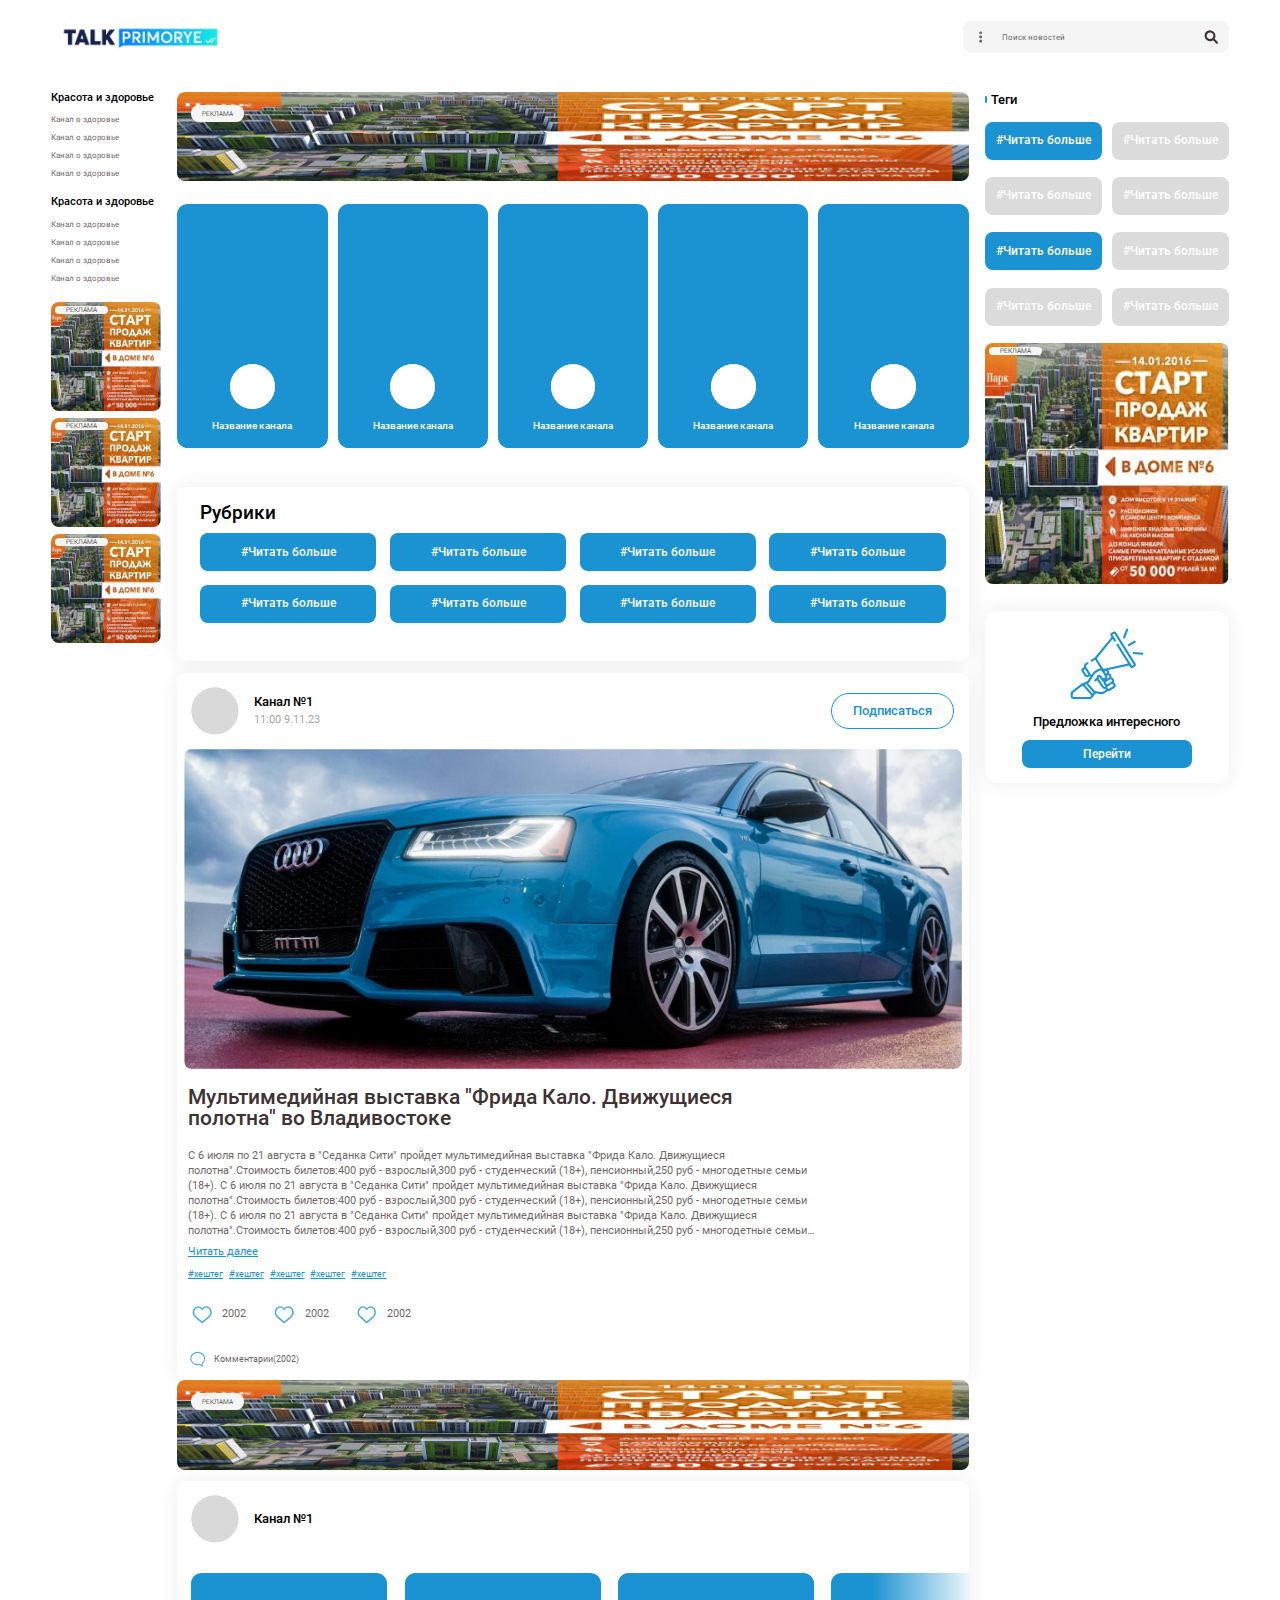
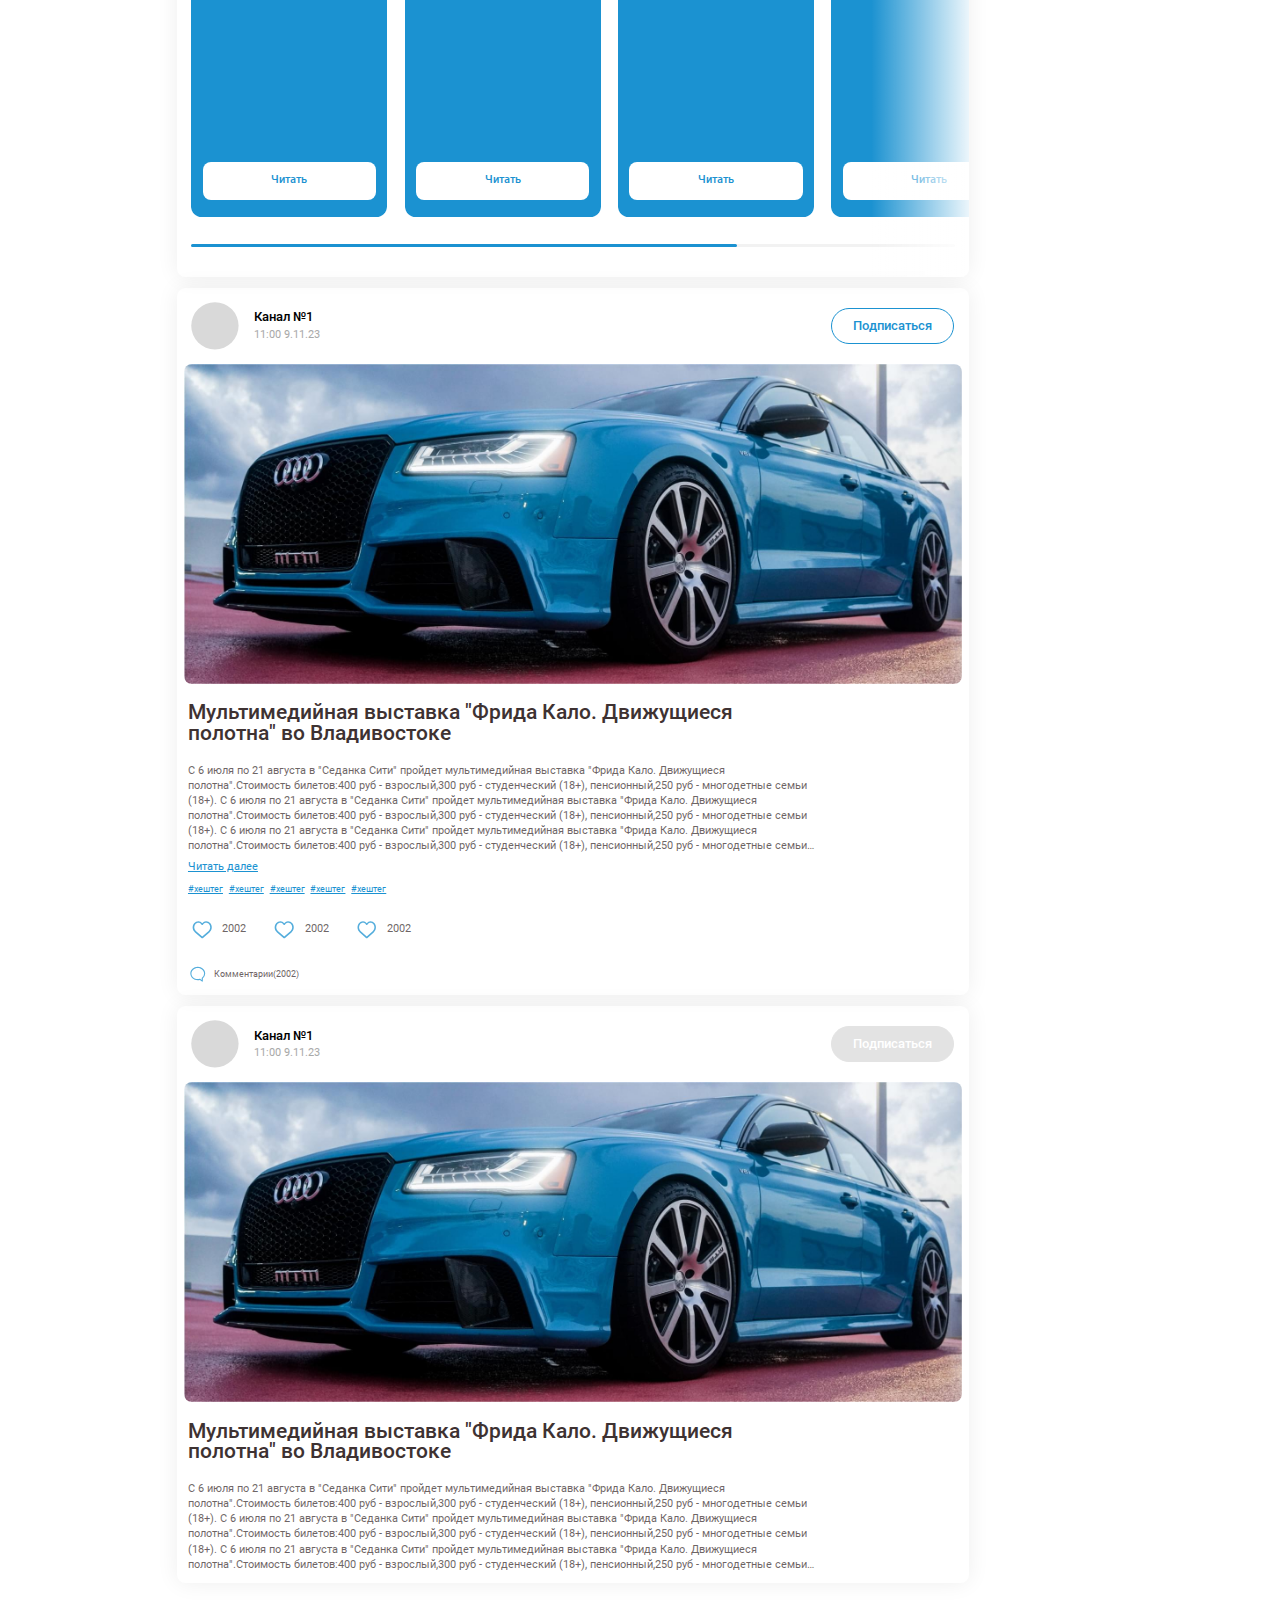
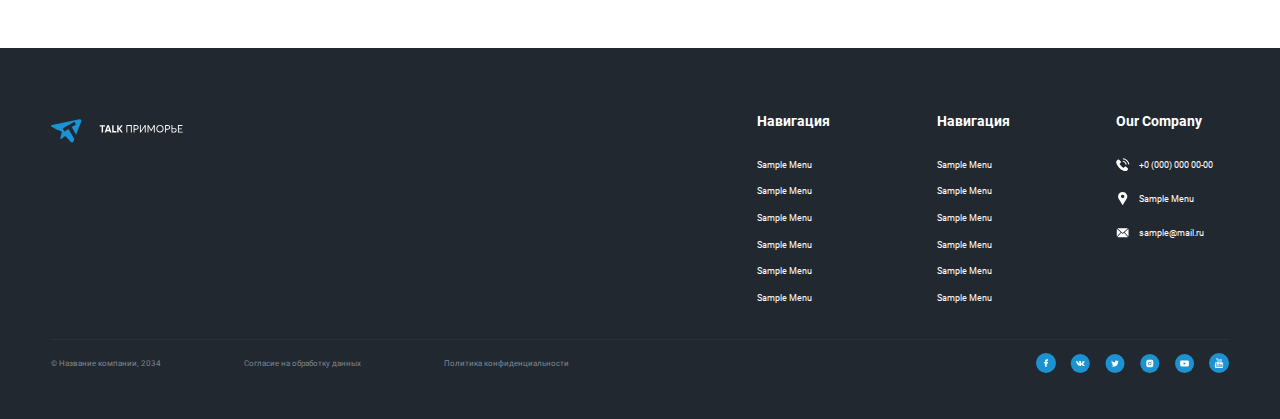
<file: index.html>
<!DOCTYPE html>
<html lang="ru">

<head>
    <meta charset="UTF-8">
    <meta name="viewport" content="width=device-width, initial-scale=1.0">
    <meta name="description" content="">
    <meta name="keywords" content="">
    <link rel="stylesheet" href="css/libs.min.css">
    <link rel="stylesheet" href="css/style.min.css">
    <title>Главная</title>
</head>

<body class="m-page">
    <div class="wrapper">
        <header class="header">
            <div class="container">
                <div class="header__inner">
                    <button class="search-toggle">
                        <svg width="22" height="22" viewBox="0 0 22 22" fill="none" xmlns="http://www.w3.org/2000/svg">
                            <path d="M20.5312 18.8438C21.1172 19.4688 21.1172 20.4453 20.5312 21.0703C19.9062 21.6562 18.9297 21.6562 18.3047 21.0703L13.6562 16.3828C12.0547 17.4375 10.1016 17.9844 7.99219 17.7109C4.39844 17.2031 1.50781 14.2734 1.03906 10.7188C0.375 5.40625 4.86719 0.914062 10.1797 1.57812C13.7344 2.04688 16.6641 4.9375 17.1719 8.53125C17.4453 10.6406 16.8984 12.5938 15.8438 14.1562L20.5312 18.8438ZM4.08594 9.625C4.08594 12.3984 6.3125 14.625 9.08594 14.625C11.8203 14.625 14.0859 12.3984 14.0859 9.625C14.0859 6.89062 11.8203 4.625 9.08594 4.625C6.3125 4.625 4.08594 6.89062 4.08594 9.625Z" fill="#C3C3C3" />
                        </svg>
                    </button>

                    <a href="" class="header__logo">
                        <img src="img/logo.png" alt="">
                    </a>

                    <div class="m-search">
                        <fieldset class="m-search__field fg">
                            <input type="text" placeholder="Поиск новостей">
                        </fieldset>
                        <button class="m-search__more">
                            <svg width="20" height="20" viewBox="0 0 20 20" fill="none" xmlns="http://www.w3.org/2000/svg">
                                <path d="M10 14.0625C11.1719 14.0625 12.1875 15.0781 12.1875 16.25C12.1875 17.4609 11.1719 18.4375 10 18.4375C8.78906 18.4375 7.8125 17.4609 7.8125 16.25C7.8125 15.0781 8.78906 14.0625 10 14.0625ZM10 7.8125C11.1719 7.8125 12.1875 8.82812 12.1875 10C12.1875 11.2109 11.1719 12.1875 10 12.1875C8.78906 12.1875 7.8125 11.2109 7.8125 10C7.8125 8.82812 8.78906 7.8125 10 7.8125ZM10 5.9375C8.78906 5.9375 7.8125 4.96094 7.8125 3.75C7.8125 2.57812 8.78906 1.5625 10 1.5625C11.1719 1.5625 12.1875 2.57812 12.1875 3.75C12.1875 4.96094 11.1719 5.9375 10 5.9375Z" fill="#3E3232" fill-opacity="0.75" />
                            </svg>
                        </button>
                        <button class="m-search__confirm">
                            <svg width="22" height="22" viewBox="0 0 22 22" fill="none" xmlns="http://www.w3.org/2000/svg">
                                <path d="M20.5312 18.3438C21.1172 18.9688 21.1172 19.9453 20.5312 20.5703C19.9062 21.1562 18.9297 21.1562 18.3047 20.5703L13.6562 15.8828C12.0547 16.9375 10.1016 17.4844 7.99219 17.2109C4.39844 16.7031 1.50781 13.7734 1.03906 10.2188C0.375 4.90625 4.86719 0.414062 10.1797 1.07812C13.7344 1.54688 16.6641 4.4375 17.1719 8.03125C17.4453 10.1406 16.8984 12.0938 15.8438 13.6562L20.5312 18.3438ZM4.08594 9.125C4.08594 11.8984 6.3125 14.125 9.08594 14.125C11.8203 14.125 14.0859 11.8984 14.0859 9.125C14.0859 6.39062 11.8203 4.125 9.08594 4.125C6.3125 4.125 4.08594 6.39062 4.08594 9.125Z" fill="#3E3232" />
                            </svg>
                        </button>
                    </div>

                    <button class="burger _toggle-mob-menu m-btn-primary">
                        <img class="_view1" src="img/burger.svg" alt="">
                        <img class="_view2" src="img/burger3.svg" alt="">
                    </button>
                </div>
            </div>


            <div class="mob-menu _tabs-parent">
                <div class="mob-menu__content">
                    <div class="tab-content _active">
                        <div class="mob-menu__title">
                            <div class="text13 medium-text">
                                Теги
                            </div>
                        </div>

                        <div class="mob-menu__items">
                            <div class="mob-menu__links">
                                <a href="" class="mob-menu__link _active"><span class="text13">Вся лента</span></a>
                                <a href="" class="mob-menu__link"><span class="text13">Тег 2</span></a>
                                <a href="" class="mob-menu__link"><span class="text13">Тег 3</span></a>
                                <a href="" class="mob-menu__link"><span class="text13">Тег 4</span></a>
                            </div>
                        </div>
                    </div>
                </div>
                <div class="mob-menu__tabs">
                    <div class="menu-tab _active" data-tab="_tab2">
                        <div class="menu-tab__icon">
                            <img src="img/tags.svg" alt="">
                        </div>
                        <div class="menu-tab__title">Теги</div>
                    </div>
                </div>
            </div>
            <div class="mob-menu__bg _hide-tag-menu"></div>

            <div class="burger-menu">
                <a href="" class="burger-menu__logo">
                    <img src="img/logo.png" alt="">
                </a>
                <div class="burger-menu__group">
                    <div class="burger-menu__title">
                        Красота и здоровье
                    </div>
                    <div class="burger-menu__links">
                        <a href="" class="burger-menu__link"><span>Канал о здоровье</span></a>
                        <a href="" class="burger-menu__link"><span>Канал о здоровье</span></a>
                        <a href="" class="burger-menu__link"><span>Канал о здоровье</span></a>
                        <a href="" class="burger-menu__link"><span>Канал о здоровье</span></a>
                    </div>
                </div>
                <div class="burger-menu__group">
                    <div class="burger-menu__title">
                        Красота и здоровье
                    </div>
                    <div class="burger-menu__links">
                        <a href="" class="burger-menu__link"><span>Канал о здоровье</span></a>
                        <a href="" class="burger-menu__link"><span>Канал о здоровье</span></a>
                        <a href="" class="burger-menu__link"><span>Канал о здоровье</span></a>
                        <a href="" class="burger-menu__link"><span>Канал о здоровье</span></a>
                    </div>
                </div>
                <div class="burger-menu__group">
                    <div class="burger-menu__title">
                        Красота и здоровье
                    </div>
                    <div class="burger-menu__links">
                        <a href="" class="burger-menu__link"><span>Канал о здоровье</span></a>
                        <a href="" class="burger-menu__link"><span>Канал о здоровье</span></a>
                        <a href="" class="burger-menu__link"><span>Канал о здоровье</span></a>
                        <a href="" class="burger-menu__link"><span>Канал о здоровье</span></a>
                    </div>
                </div>
                <div class="burger-menu__group">
                    <div class="burger-menu__title">
                        Красота и здоровье
                    </div>
                    <div class="burger-menu__links">
                        <a href="" class="burger-menu__link"><span>Канал о здоровье</span></a>
                        <a href="" class="burger-menu__link"><span>Канал о здоровье</span></a>
                        <a href="" class="burger-menu__link"><span>Канал о здоровье</span></a>
                        <a href="" class="burger-menu__link"><span>Канал о здоровье</span></a>
                    </div>
                </div>

                <div class="_show-tag-menu menu-tab _active">
                    <div class="menu-tab__icon">
                        <img src="img/tags.svg" alt="">
                    </div>
                    <div class="menu-tab__title">Теги</div>
                </div>
            </div>
            <div class="burger-menu__bg _toggle-mob-menu"></div>

        </header>
        <main class="content">

            <div class="page-layout">
                <div class="container">
                    <div class="page-layout__inner">
                        <div class="page-layout__sidebar">
                            <div class="burger-menu__group">
                                <div class="burger-menu__title">
                                    Красота и здоровье
                                </div>
                                <div class="burger-menu__links">
                                    <a href="" class="burger-menu__link"><span>Канал о здоровье</span></a>
                                    <a href="" class="burger-menu__link"><span>Канал о здоровье</span></a>
                                    <a href="" class="burger-menu__link"><span>Канал о здоровье</span></a>
                                    <a href="" class="burger-menu__link"><span>Канал о здоровье</span></a>
                                </div>
                            </div>
                            <div class="burger-menu__group">
                                <div class="burger-menu__title">
                                    Красота и здоровье
                                </div>
                                <div class="burger-menu__links">
                                    <a href="" class="burger-menu__link"><span>Канал о здоровье</span></a>
                                    <a href="" class="burger-menu__link"><span>Канал о здоровье</span></a>
                                    <a href="" class="burger-menu__link"><span>Канал о здоровье</span></a>
                                    <a href="" class="burger-menu__link"><span>Канал о здоровье</span></a>
                                </div>
                            </div>
                            <div class="page-layout__banners">
                                <a href="" class="banner__inner">
                                    <img src="img/banner2.jpg" alt="">
                                    <div class="banner__badge">
                                        <span class="text10">РЕКЛАМА</span>
                                    </div>
                                </a>

                                <a href="" class="banner__inner">
                                    <img src="img/banner2.jpg" alt="">
                                    <div class="banner__badge">
                                        <span class="text10">РЕКЛАМА</span>
                                    </div>
                                </a>

                                <a href="" class="banner__inner">
                                    <img src="img/banner2.jpg" alt="">
                                    <div class="banner__badge">
                                        <span class="text10">РЕКЛАМА</span>
                                    </div>
                                </a>

                            </div>

                        </div>
                        <div class="page-layout__content">
                            <a href="" class="banner__inner">
                                <img src="img/banner.jpg" alt="">
                                <div class="banner__badge">
                                    <span class="text10">РЕКЛАМА</span>
                                </div>
                            </a>


                            <div class="stories slider">
                                <div class="swiper-container">
                                    <div class="swiper-wrapper">
                                        <div class="swiper-slide">
                                            <div class="story-card">
                                                <div class="story-card__img">
                                                    <img src="img/avatar.svg" alt="">
                                                </div>
                                                <div class="story-card__title text15">
                                                    Название канала
                                                </div>
                                            </div>

                                        </div>
                                        <div class="swiper-slide">
                                            <div class="story-card">
                                                <div class="story-card__img">
                                                    <img src="img/avatar.svg" alt="">
                                                </div>
                                                <div class="story-card__title text15">
                                                    Название канала
                                                </div>
                                            </div>

                                        </div>
                                        <div class="swiper-slide">
                                            <div class="story-card">
                                                <div class="story-card__img">
                                                    <img src="img/avatar.svg" alt="">
                                                </div>
                                                <div class="story-card__title text15">
                                                    Название канала
                                                </div>
                                            </div>

                                        </div>
                                        <div class="swiper-slide">
                                            <div class="story-card">
                                                <div class="story-card__img">
                                                    <img src="img/avatar.svg" alt="">
                                                </div>
                                                <div class="story-card__title text15">
                                                    Название канала
                                                </div>
                                            </div>

                                        </div>
                                        <div class="swiper-slide">
                                            <div class="story-card">
                                                <div class="story-card__img">
                                                    <img src="img/avatar.svg" alt="">
                                                </div>
                                                <div class="story-card__title text15">
                                                    Название канала
                                                </div>
                                            </div>

                                        </div>
                                        <div class="swiper-slide">
                                            <div class="story-card">
                                                <div class="story-card__img">
                                                    <img src="img/avatar.svg" alt="">
                                                </div>
                                                <div class="story-card__title text15">
                                                    Название канала
                                                </div>
                                            </div>

                                        </div>
                                    </div>
                                </div>
                            </div>


                            <div class="rubrics">
                                <div class="rubrics__title">
                                    Рубрики
                                </div>
                                <div class="rubrics__items">
                                    <a href="" class="tag-link m-btn m-btn-primary">
                                        <span>#Читать больше</span>
                                    </a>
                                    <a href="" class="tag-link m-btn m-btn-primary">
                                        <span>#Читать больше</span>
                                    </a>
                                    <a href="" class="tag-link m-btn m-btn-primary">
                                        <span>#Читать больше</span>
                                    </a>
                                    <a href="" class="tag-link m-btn m-btn-primary">
                                        <span>#Читать больше</span>
                                    </a>
                                    <a href="" class="tag-link m-btn m-btn-primary">
                                        <span>#Читать больше</span>
                                    </a>
                                    <a href="" class="tag-link m-btn m-btn-primary">
                                        <span>#Читать больше</span>
                                    </a>
                                    <a href="" class="tag-link m-btn m-btn-primary">
                                        <span>#Читать больше</span>
                                    </a>
                                    <a href="" class="tag-link m-btn m-btn-primary">
                                        <span>#Читать больше</span>
                                    </a>
                                </div>
                            </div>

                            <div class="channel">
                                <div class="channel__top">
                                    <div class="avatar">
                                        <img src="img/avatar2.svg" alt="">
                                    </div>
                                    <div class="channel__info">
                                        <div class="channel__name">Канал №1</div>
                                        <div class="channel__time">11:00 9.11.23</div>
                                    </div>

                                    <button class="channel__subscribe m-btn m-btn-primary-outline">
                                        <span>Подписаться</span>
                                    </button>
                                </div>
                                <div class="channel__img">
                                    <img src="img/car.jpg" alt="">
                                </div>
                                <div class="channel__content">
                                    <div class="channel__title">
                                        Мультимедийная выставка "Фрида Кало. Движущиеся полотна" во Владивостоке
                                    </div>
                                    <div class="channel__desc">
                                        С 6 июля по 21 августа в "Седанка Сити" пройдет мультимедийная выставка "Фрида Кало. Движущиеся полотна".Стоимость билетов:400 руб - взрослый,300 руб - студенческий (18+), пенсионный,250 руб - многодетные семьи (18+). С 6 июля по 21 августа в "Седанка Сити" пройдет мультимедийная выставка "Фрида Кало. Движущиеся полотна".Стоимость билетов:400 руб - взрослый,300 руб - студенческий (18+), пенсионный,250 руб - многодетные семьи (18+). С 6 июля по 21 августа в "Седанка Сити" пройдет мультимедийная выставка "Фрида Кало. Движущиеся полотна".Стоимость билетов:400 руб - взрослый,300 руб - студенческий (18+), пенсионный,250 руб - многодетные семьи (18+). С 6 июля по 21 августа в "Седанка Сити" пройдет мультимедийная выставка "Фрида Кало. Движущиеся полотна".Стоимость билетов:400 руб - взрослый,300 руб - студенческий (18+), пенсионный,250 руб - многодетные семьи (18+).
                                    </div>
                                    <div class="channel__nav">
                                        <a href="" class="channel__link">
                                            Читать далее
                                        </a>
                                    </div>
                                    <div class="channel__tags">
                                        <a href="" class="channel__tag">#хештег</a>
                                        <a href="" class="channel__tag">#хештег</a>
                                        <a href="" class="channel__tag">#хештег</a>
                                        <a href="" class="channel__tag">#хештег</a>
                                        <a href="" class="channel__tag">#хештег</a>
                                    </div>
                                    <div class="channel__stat">
                                        <div class="channel__stat-item">
                                            <img src="img/heart.svg" alt="">
                                            <span class="text16">2002</span>
                                        </div>
                                        <div class="channel__stat-item">
                                            <img src="img/heart.svg" alt="">
                                            <span class="text16">2002</span>
                                        </div>
                                        <div class="channel__stat-item">
                                            <img src="img/heart.svg" alt="">
                                            <span class="text16">2002</span>
                                        </div>
                                    </div>
                                    <a href="" class="channel__comment">
                                        <img src="img/comment5.svg" alt="">
                                        <span>Комментарии(2002)</span>
                                    </a>
                                </div>
                            </div>


                            <a href="" class="banner__inner">
                                <img src="img/banner.jpg" alt="">
                                <div class="banner__badge">
                                    <span class="text10">РЕКЛАМА</span>
                                </div>
                            </a>


                            <div class="channel">
                                <div class="channel__top">
                                    <div class="avatar">
                                        <img src="img/avatar2.svg" alt="">
                                    </div>
                                    <div class="channel__info">
                                        <div class="channel__name">Канал №1</div>
                                    </div>
                                </div>
                                <div class="channel__news slider">
                                    <div class="swiper-container">
                                        <div class="swiper-wrapper">
                                            <div class="swiper-slide">
                                                <div class="channel-item">
                                                    <a href="" class="channel-item__btn m-btn m-btn-white">
                                                        <span>Читать</span>
                                                    </a>
                                                </div>

                                            </div>
                                            <div class="swiper-slide">
                                                <div class="channel-item">
                                                    <a href="" class="channel-item__btn m-btn m-btn-white">
                                                        <span>Читать</span>
                                                    </a>
                                                </div>

                                            </div>
                                            <div class="swiper-slide">
                                                <div class="channel-item">
                                                    <a href="" class="channel-item__btn m-btn m-btn-white">
                                                        <span>Читать</span>
                                                    </a>
                                                </div>

                                            </div>
                                            <div class="swiper-slide">
                                                <div class="channel-item">
                                                    <a href="" class="channel-item__btn m-btn m-btn-white">
                                                        <span>Читать</span>
                                                    </a>
                                                </div>

                                            </div>
                                            <div class="swiper-slide">
                                                <div class="channel-item">
                                                    <a href="" class="channel-item__btn m-btn m-btn-white">
                                                        <span>Читать</span>
                                                    </a>
                                                </div>

                                            </div>
                                        </div>
                                    </div>
                                    <div class="swiper-scrollbar"></div>
                                </div>
                            </div>


                            <div class="channel">
                                <div class="channel__top">
                                    <div class="avatar">
                                        <img src="img/avatar2.svg" alt="">
                                    </div>
                                    <div class="channel__info">
                                        <div class="channel__name">Канал №1</div>
                                        <div class="channel__time">11:00 9.11.23</div>
                                    </div>

                                    <button class="channel__subscribe m-btn m-btn-primary-outline">
                                        <span>Подписаться</span>
                                    </button>
                                </div>
                                <div class="channel__img">
                                    <img src="img/car.jpg" alt="">
                                </div>
                                <div class="channel__content">
                                    <div class="channel__title">
                                        Мультимедийная выставка "Фрида Кало. Движущиеся полотна" во Владивостоке
                                    </div>
                                    <div class="channel__desc">
                                        С 6 июля по 21 августа в "Седанка Сити" пройдет мультимедийная выставка "Фрида Кало. Движущиеся полотна".Стоимость билетов:400 руб - взрослый,300 руб - студенческий (18+), пенсионный,250 руб - многодетные семьи (18+). С 6 июля по 21 августа в "Седанка Сити" пройдет мультимедийная выставка "Фрида Кало. Движущиеся полотна".Стоимость билетов:400 руб - взрослый,300 руб - студенческий (18+), пенсионный,250 руб - многодетные семьи (18+). С 6 июля по 21 августа в "Седанка Сити" пройдет мультимедийная выставка "Фрида Кало. Движущиеся полотна".Стоимость билетов:400 руб - взрослый,300 руб - студенческий (18+), пенсионный,250 руб - многодетные семьи (18+). С 6 июля по 21 августа в "Седанка Сити" пройдет мультимедийная выставка "Фрида Кало. Движущиеся полотна".Стоимость билетов:400 руб - взрослый,300 руб - студенческий (18+), пенсионный,250 руб - многодетные семьи (18+).
                                    </div>
                                    <div class="channel__nav">
                                        <a href="" class="channel__link">
                                            Читать далее
                                        </a>
                                    </div>
                                    <div class="channel__tags">
                                        <a href="" class="channel__tag">#хештег</a>
                                        <a href="" class="channel__tag">#хештег</a>
                                        <a href="" class="channel__tag">#хештег</a>
                                        <a href="" class="channel__tag">#хештег</a>
                                        <a href="" class="channel__tag">#хештег</a>
                                    </div>
                                    <div class="channel__stat">
                                        <div class="channel__stat-item">
                                            <img src="img/heart.svg" alt="">
                                            <span class="text16">2002</span>
                                        </div>
                                        <div class="channel__stat-item">
                                            <img src="img/heart.svg" alt="">
                                            <span class="text16">2002</span>
                                        </div>
                                        <div class="channel__stat-item">
                                            <img src="img/heart.svg" alt="">
                                            <span class="text16">2002</span>
                                        </div>
                                    </div>
                                    <a href="" class="channel__comment">
                                        <img src="img/comment5.svg" alt="">
                                        <span>Комментарии(2002)</span>
                                    </a>
                                </div>
                            </div>

                            <div class="channel">
                                <div class="channel__top">
                                    <div class="avatar">
                                        <img src="img/avatar2.svg" alt="">
                                    </div>
                                    <div class="channel__info">
                                        <div class="channel__name">Канал №1</div>
                                        <div class="channel__time">11:00 9.11.23</div>
                                    </div>

                                    <button disabled class="channel__subscribe m-btn m-btn-primary-outline">
                                        <span>Подписаться</span>
                                    </button>
                                </div>
                                <div class="channel__img">
                                    <img src="img/car.jpg" alt="">
                                </div>
                                <div class="channel__content">
                                    <div class="channel__title">
                                        Мультимедийная выставка "Фрида Кало. Движущиеся полотна" во Владивостоке
                                    </div>
                                    <div class="channel__desc">
                                        С 6 июля по 21 августа в "Седанка Сити" пройдет мультимедийная выставка "Фрида Кало. Движущиеся полотна".Стоимость билетов:400 руб - взрослый,300 руб - студенческий (18+), пенсионный,250 руб - многодетные семьи (18+). С 6 июля по 21 августа в "Седанка Сити" пройдет мультимедийная выставка "Фрида Кало. Движущиеся полотна".Стоимость билетов:400 руб - взрослый,300 руб - студенческий (18+), пенсионный,250 руб - многодетные семьи (18+). С 6 июля по 21 августа в "Седанка Сити" пройдет мультимедийная выставка "Фрида Кало. Движущиеся полотна".Стоимость билетов:400 руб - взрослый,300 руб - студенческий (18+), пенсионный,250 руб - многодетные семьи (18+). С 6 июля по 21 августа в "Седанка Сити" пройдет мультимедийная выставка "Фрида Кало. Движущиеся полотна".Стоимость билетов:400 руб - взрослый,300 руб - студенческий (18+), пенсионный,250 руб - многодетные семьи (18+).
                                    </div>
                                </div>
                            </div>

                        </div>
                        <div class="page-layout__sidebar2">
                            <div class="tags">
                                <div class="line-title">
                                    <div class="text20 medium-text">
                                        Теги
                                    </div>
                                </div>
                                <div class="tags__items">
                                    <a href="" class="tag-link m-btn m-btn-primary">
                                        <span>#Читать больше</span>
                                    </a>
                                    <a href="" class="tag-link m-btn m-btn-gray">
                                        <span>#Читать больше</span>
                                    </a>
                                    <a href="" class="tag-link m-btn m-btn-gray">
                                        <span>#Читать больше</span>
                                    </a>
                                    <a href="" class="tag-link m-btn m-btn-gray">
                                        <span>#Читать больше</span>
                                    </a>
                                    <a href="" class="tag-link m-btn m-btn-primary">
                                        <span>#Читать больше</span>
                                    </a>
                                    <a href="" class="tag-link m-btn m-btn-gray">
                                        <span>#Читать больше</span>
                                    </a>
                                    <a href="" class="tag-link m-btn m-btn-gray">
                                        <span>#Читать больше</span>
                                    </a>
                                    <a href="" class="tag-link m-btn m-btn-gray">
                                        <span>#Читать больше</span>
                                    </a>
                                </div>
                            </div>
                            <div class="page-layout__banners">
                                <a href="" class="banner__inner">
                                    <img src="img/banner2.jpg" alt="">
                                    <div class="banner__badge">
                                        <span class="text10">РЕКЛАМА</span>
                                    </div>
                                </a>

                            </div>
                            <div class="req">
                                <img src="img/req.svg" alt="" class="req__img">
                                <div class="text20 medium-text">
                                    Предложка интересного
                                </div>
                                <a href="" class="req__btn m-btn m-btn-primary">
                                    <span>Перейти</span>
                                </a>
                            </div>

                        </div>
                    </div>
                </div>
            </div>

        </main>
        <footer class="footer">
            <div class="container">
                <div class="footer__top">
                    <a href="" class="footer__logo">
                        <img src="img/logo2.svg" alt="">
                    </a>

                    <div class="footer-nav">
                        <div class="footer-nav__title">
                            <span>Навигация</span>
                        </div>
                        <div class="footer-nav__links">
                            <a href="" class="footer-nav__link"><span>Sample Menu</span></a>
                            <a href="" class="footer-nav__link"><span>Sample Menu</span></a>
                            <a href="" class="footer-nav__link"><span>Sample Menu</span></a>
                            <a href="" class="footer-nav__link"><span>Sample Menu</span></a>
                            <a href="" class="footer-nav__link"><span>Sample Menu</span></a>
                            <a href="" class="footer-nav__link"><span>Sample Menu</span></a>
                        </div>
                    </div>

                    <div class="footer-nav">
                        <div class="footer-nav__title">
                            <span>Навигация</span>
                        </div>
                        <div class="footer-nav__links">
                            <a href="" class="footer-nav__link"><span>Sample Menu</span></a>
                            <a href="" class="footer-nav__link"><span>Sample Menu</span></a>
                            <a href="" class="footer-nav__link"><span>Sample Menu</span></a>
                            <a href="" class="footer-nav__link"><span>Sample Menu</span></a>
                            <a href="" class="footer-nav__link"><span>Sample Menu</span></a>
                            <a href="" class="footer-nav__link"><span>Sample Menu</span></a>
                        </div>
                    </div>

                    <div class="footer-nav">
                        <div class="footer-nav__title">
                            <span>Our Company</span>
                        </div>
                        <div class="footer-nav__links">
                            <a href="tel:+00000000000" class="footer-nav__social">
                                <svg width="19" height="19" viewBox="0 0 19 19" fill="none" xmlns="http://www.w3.org/2000/svg">
                                    <path d="M14.5252 12.5703C13.9153 11.9682 13.154 11.9682 12.548 12.5703C12.0858 13.0286 11.6235 13.487 11.169 13.9531C11.0447 14.0813 10.9398 14.1085 10.7884 14.0231C10.4893 13.8599 10.1707 13.7278 9.88329 13.5492C8.54316 12.7062 7.42056 11.6224 6.42615 10.4027C5.93283 9.7967 5.49389 9.14799 5.18702 8.4177C5.12487 8.27008 5.13652 8.17297 5.25694 8.05255C5.71918 7.60583 6.16978 7.14745 6.62425 6.68908C7.25742 6.05202 7.25742 5.30619 6.62037 4.66524C6.25912 4.3001 5.89787 3.94272 5.53662 3.57757C5.16371 3.20466 4.79469 2.82786 4.4179 2.45883C3.80805 1.8645 3.0467 1.8645 2.44073 2.46271C1.9746 2.92109 1.52789 3.39112 1.05399 3.84172C0.615049 4.25737 0.393637 4.76624 0.347024 5.36057C0.27322 6.32782 0.51017 7.24068 0.84423 8.13024C1.52789 9.97151 2.56892 11.6069 3.83135 13.1063C5.53662 15.134 7.57205 16.7384 9.95321 17.8959C11.0253 18.4165 12.1363 18.8166 13.3443 18.8826C14.1756 18.9292 14.8981 18.7195 15.4769 18.0707C15.8731 17.6279 16.3198 17.2239 16.7393 16.8005C17.3608 16.1712 17.3647 15.4098 16.7471 14.7883C16.009 14.0464 15.2671 13.3083 14.5252 12.5703Z" fill="white" />
                                    <path d="M13.7835 9.47544L15.2168 9.23072C14.9915 7.91387 14.37 6.72132 13.4261 5.77349C12.4278 4.77517 11.1654 4.14588 9.77475 3.95165L9.57276 5.39281C10.6488 5.54431 11.6276 6.02987 12.4006 6.80289C13.1309 7.53318 13.6087 8.4577 13.7835 9.47544Z" fill="white" />
                                    <path d="M16.0247 3.24433C14.3699 1.58952 12.2762 0.544584 9.96499 0.222168L9.763 1.66333C11.7596 1.94301 13.5697 2.84811 14.9992 4.27373C16.3549 5.62943 17.2444 7.3425 17.5668 9.2265L19.0002 8.98177C18.6234 6.79867 17.594 4.81756 16.0247 3.24433Z" fill="white" />
                                </svg>
                                <span>+0 (000) 000 00-00</span>
                            </a>
                            <div class="footer-nav__social">
                                <svg width="22" height="22" viewBox="0 0 22 22" fill="none" xmlns="http://www.w3.org/2000/svg">
                                    <path d="M18.2195 5.47558C18.1412 5.18208 17.9822 4.86936 17.8645 4.59555C16.4568 1.21244 13.3809 0 10.8973 0C7.57258 0 3.91076 2.22939 3.42188 6.82469V7.76353C3.42188 7.80271 3.43538 8.15467 3.45456 8.33073C3.72862 10.5207 5.45669 12.8482 6.74729 15.0382C8.13579 17.3846 9.57656 19.6928 11.004 21.9999C11.8842 20.4943 12.7612 18.9689 13.6213 17.5022C13.8557 17.0718 14.1278 16.6417 14.3625 16.2308C14.5189 15.9573 14.8177 15.6837 14.9542 15.4292C16.3427 12.8872 18.5775 10.3254 18.5775 7.80266V6.76628C18.5776 6.49278 18.2386 5.53455 18.2195 5.47558ZM10.9582 10.1886C9.98089 10.1886 8.91116 9.69989 8.38315 8.35032C8.30448 8.13549 8.31082 7.70497 8.31082 7.66553V7.05931C8.31082 5.33885 9.77164 4.55648 11.0425 4.55648C12.607 4.55648 13.8171 5.8082 13.8171 7.37275C13.8171 8.93725 12.5228 10.1886 10.9582 10.1886Z" fill="white" />
                                </svg>
                                <span>Sample Menu</span>
                            </div>
                            <a href="mailto:sample@mail.ru" class="footer-nav__social">
                                <svg width="20" height="20" viewBox="0 0 20 20" fill="none" xmlns="http://www.w3.org/2000/svg">
                                    <path d="M18.8233 14.5586C18.8233 14.9455 18.7145 15.3042 18.5402 15.6197L12.9683 9.38554L18.4798 4.56347C18.6942 4.90371 18.8233 5.30338 18.8233 5.73527V14.5586ZM9.99982 10.5175L17.6689 3.80724C17.3542 3.63495 16.9998 3.5293 16.6175 3.5293H3.38214C2.99938 3.5293 2.64488 3.63495 2.33145 3.80724L9.99982 10.5175ZM12.1379 10.1115L10.3627 11.6657C10.2589 11.7562 10.1296 11.8014 9.99982 11.8014C9.86998 11.8014 9.74068 11.7562 9.63685 11.6657L7.86127 10.1114L2.21888 16.4253C2.55709 16.6375 2.95345 16.7646 3.3821 16.7646H16.6175C17.0461 16.7646 17.4426 16.6375 17.7807 16.4253L12.1379 10.1115ZM1.51989 4.56344C1.30553 4.90368 1.17627 5.30335 1.17627 5.73527V14.5587C1.17627 14.9455 1.28458 15.3042 1.45955 15.6197L7.0308 9.38448L1.51989 4.56344Z" fill="white" />
                                </svg>
                                <span>sample@mail.ru</span>
                            </a>
                        </div>
                    </div>
                </div>

                <div class="footer__bottom">
                    <div class="footer__links">
                        <div class="footer__link"><span>© Название компании, 2034</span></div>
                        <a href="" class="footer__link"><span>Согласие на обработку данных</span></a>
                        <a href="" class="footer__link"><span>Политика конфиденциальности</span></a>
                    </div>

                    <div class="socials">
                        <a href="" class="socials__item">
                            <img src="img/fb.svg" alt="">
                        </a>
                        <a href="" class="socials__item">
                            <img src="img/vk.svg" alt="">
                        </a>
                        <a href="" class="socials__item">
                            <img src="img/twitter.svg" alt="">
                        </a>
                        <a href="" class="socials__item">
                            <img src="img/ig.svg" alt="">
                        </a>
                        <a href="" class="socials__item">
                            <img src="img/youtube.svg" alt="">
                        </a>
                        <a href="" class="socials__item">
                            <img src="img/youtube2.svg" alt="">
                        </a>
                    </div>
                </div>
            </div>

        </footer>
    </div>

    <script src="js/libs.min.js"></script>
    <script src="js/main.min.js"></script>

</body>

</html>
</file>
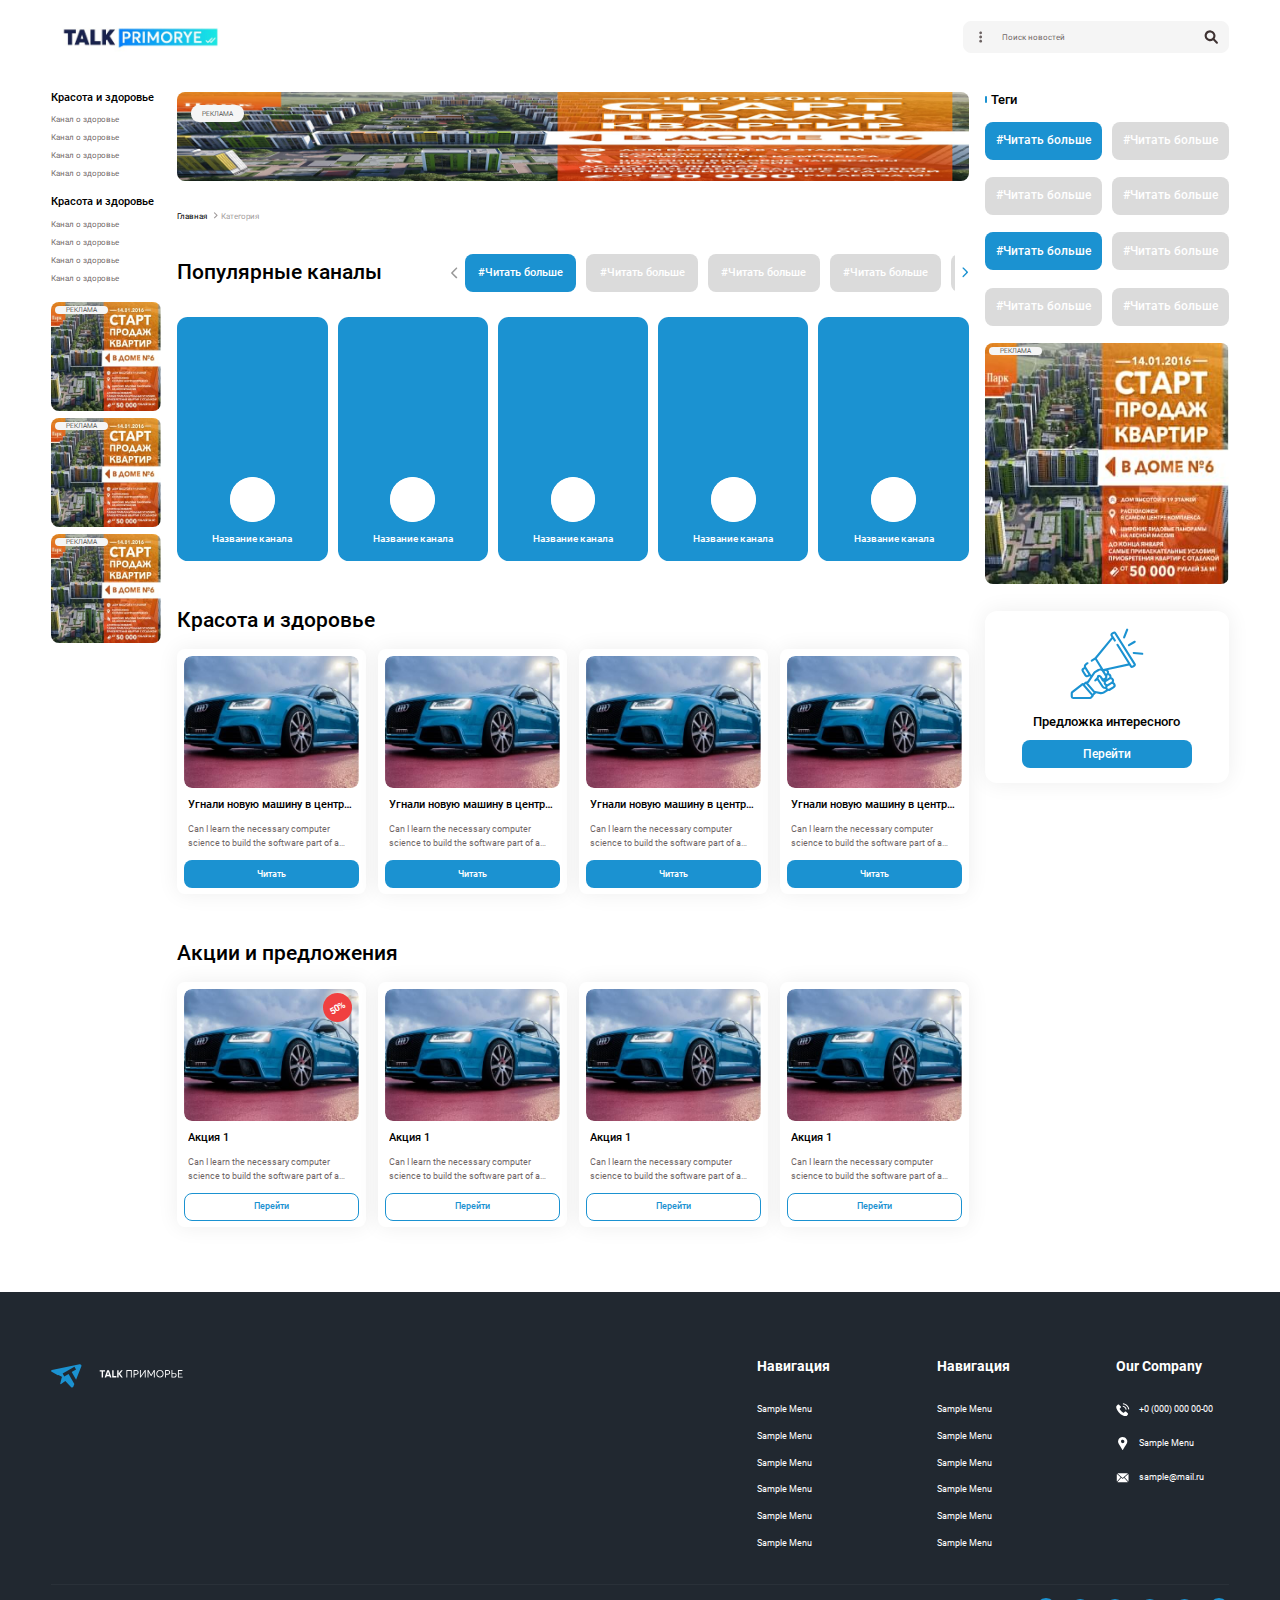
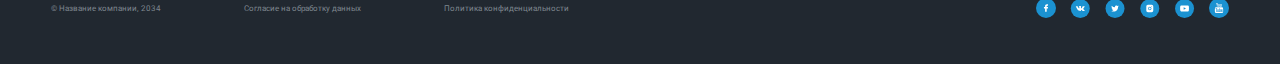
<file: category.html>
<!DOCTYPE html>
<html lang="ru">

<head>
    <meta charset="UTF-8">
    <meta name="viewport" content="width=device-width, initial-scale=1.0">
    <meta name="description" content="">
    <meta name="keywords" content="">
    <link rel="stylesheet" href="css/libs.min.css">
    <link rel="stylesheet" href="css/style.min.css">
    <title>Редактирование профиля</title>
</head>

<body class="m-page">
    <div class="wrapper">
        <header class="header">
            <div class="container">
                <div class="header__inner">
                    <button class="search-toggle">
                        <svg width="22" height="22" viewBox="0 0 22 22" fill="none" xmlns="http://www.w3.org/2000/svg">
                            <path d="M20.5312 18.8438C21.1172 19.4688 21.1172 20.4453 20.5312 21.0703C19.9062 21.6562 18.9297 21.6562 18.3047 21.0703L13.6562 16.3828C12.0547 17.4375 10.1016 17.9844 7.99219 17.7109C4.39844 17.2031 1.50781 14.2734 1.03906 10.7188C0.375 5.40625 4.86719 0.914062 10.1797 1.57812C13.7344 2.04688 16.6641 4.9375 17.1719 8.53125C17.4453 10.6406 16.8984 12.5938 15.8438 14.1562L20.5312 18.8438ZM4.08594 9.625C4.08594 12.3984 6.3125 14.625 9.08594 14.625C11.8203 14.625 14.0859 12.3984 14.0859 9.625C14.0859 6.89062 11.8203 4.625 9.08594 4.625C6.3125 4.625 4.08594 6.89062 4.08594 9.625Z" fill="#C3C3C3" />
                        </svg>
                    </button>

                    <a href="" class="header__logo">
                        <img src="img/logo.png" alt="">
                    </a>

                    <div class="m-search">
                        <fieldset class="m-search__field fg">
                            <input type="text" placeholder="Поиск новостей">
                        </fieldset>
                        <button class="m-search__more">
                            <svg width="20" height="20" viewBox="0 0 20 20" fill="none" xmlns="http://www.w3.org/2000/svg">
                                <path d="M10 14.0625C11.1719 14.0625 12.1875 15.0781 12.1875 16.25C12.1875 17.4609 11.1719 18.4375 10 18.4375C8.78906 18.4375 7.8125 17.4609 7.8125 16.25C7.8125 15.0781 8.78906 14.0625 10 14.0625ZM10 7.8125C11.1719 7.8125 12.1875 8.82812 12.1875 10C12.1875 11.2109 11.1719 12.1875 10 12.1875C8.78906 12.1875 7.8125 11.2109 7.8125 10C7.8125 8.82812 8.78906 7.8125 10 7.8125ZM10 5.9375C8.78906 5.9375 7.8125 4.96094 7.8125 3.75C7.8125 2.57812 8.78906 1.5625 10 1.5625C11.1719 1.5625 12.1875 2.57812 12.1875 3.75C12.1875 4.96094 11.1719 5.9375 10 5.9375Z" fill="#3E3232" fill-opacity="0.75" />
                            </svg>
                        </button>
                        <button class="m-search__confirm">
                            <svg width="22" height="22" viewBox="0 0 22 22" fill="none" xmlns="http://www.w3.org/2000/svg">
                                <path d="M20.5312 18.3438C21.1172 18.9688 21.1172 19.9453 20.5312 20.5703C19.9062 21.1562 18.9297 21.1562 18.3047 20.5703L13.6562 15.8828C12.0547 16.9375 10.1016 17.4844 7.99219 17.2109C4.39844 16.7031 1.50781 13.7734 1.03906 10.2188C0.375 4.90625 4.86719 0.414062 10.1797 1.07812C13.7344 1.54688 16.6641 4.4375 17.1719 8.03125C17.4453 10.1406 16.8984 12.0938 15.8438 13.6562L20.5312 18.3438ZM4.08594 9.125C4.08594 11.8984 6.3125 14.125 9.08594 14.125C11.8203 14.125 14.0859 11.8984 14.0859 9.125C14.0859 6.39062 11.8203 4.125 9.08594 4.125C6.3125 4.125 4.08594 6.39062 4.08594 9.125Z" fill="#3E3232" />
                            </svg>
                        </button>
                    </div>

                    <button class="burger _toggle-mob-menu m-btn-primary">
                        <img class="_view1" src="img/burger.svg" alt="">
                        <img class="_view2" src="img/burger3.svg" alt="">
                    </button>
                </div>
            </div>


            <div class="mob-menu _tabs-parent">
                <div class="mob-menu__content">
                    <div class="tab-content _active">
                        <div class="mob-menu__title">
                            <div class="text13 medium-text">
                                Теги
                            </div>
                        </div>

                        <div class="mob-menu__items">
                            <div class="mob-menu__links">
                                <a href="" class="mob-menu__link _active"><span class="text13">Вся лента</span></a>
                                <a href="" class="mob-menu__link"><span class="text13">Тег 2</span></a>
                                <a href="" class="mob-menu__link"><span class="text13">Тег 3</span></a>
                                <a href="" class="mob-menu__link"><span class="text13">Тег 4</span></a>
                            </div>
                        </div>
                    </div>
                </div>
                <div class="mob-menu__tabs">
                    <div class="menu-tab _active" data-tab="_tab2">
                        <div class="menu-tab__icon">
                            <img src="img/tags.svg" alt="">
                        </div>
                        <div class="menu-tab__title">Теги</div>
                    </div>
                </div>
            </div>
            <div class="mob-menu__bg _hide-tag-menu"></div>

            <div class="burger-menu">
                <a href="" class="burger-menu__logo">
                    <img src="img/logo.png" alt="">
                </a>
                <div class="burger-menu__group">
                    <div class="burger-menu__title">
                        Красота и здоровье
                    </div>
                    <div class="burger-menu__links">
                        <a href="" class="burger-menu__link"><span>Канал о здоровье</span></a>
                        <a href="" class="burger-menu__link"><span>Канал о здоровье</span></a>
                        <a href="" class="burger-menu__link"><span>Канал о здоровье</span></a>
                        <a href="" class="burger-menu__link"><span>Канал о здоровье</span></a>
                    </div>
                </div>
                <div class="burger-menu__group">
                    <div class="burger-menu__title">
                        Красота и здоровье
                    </div>
                    <div class="burger-menu__links">
                        <a href="" class="burger-menu__link"><span>Канал о здоровье</span></a>
                        <a href="" class="burger-menu__link"><span>Канал о здоровье</span></a>
                        <a href="" class="burger-menu__link"><span>Канал о здоровье</span></a>
                        <a href="" class="burger-menu__link"><span>Канал о здоровье</span></a>
                    </div>
                </div>
                <div class="burger-menu__group">
                    <div class="burger-menu__title">
                        Красота и здоровье
                    </div>
                    <div class="burger-menu__links">
                        <a href="" class="burger-menu__link"><span>Канал о здоровье</span></a>
                        <a href="" class="burger-menu__link"><span>Канал о здоровье</span></a>
                        <a href="" class="burger-menu__link"><span>Канал о здоровье</span></a>
                        <a href="" class="burger-menu__link"><span>Канал о здоровье</span></a>
                    </div>
                </div>
                <div class="burger-menu__group">
                    <div class="burger-menu__title">
                        Красота и здоровье
                    </div>
                    <div class="burger-menu__links">
                        <a href="" class="burger-menu__link"><span>Канал о здоровье</span></a>
                        <a href="" class="burger-menu__link"><span>Канал о здоровье</span></a>
                        <a href="" class="burger-menu__link"><span>Канал о здоровье</span></a>
                        <a href="" class="burger-menu__link"><span>Канал о здоровье</span></a>
                    </div>
                </div>

                <div class="_show-tag-menu menu-tab _active">
                    <div class="menu-tab__icon">
                        <img src="img/tags.svg" alt="">
                    </div>
                    <div class="menu-tab__title">Теги</div>
                </div>
            </div>
            <div class="burger-menu__bg _toggle-mob-menu"></div>

        </header>
        <main class="content">

            <div class="page-layout profile-page">
                <div class="container">
                    <div class="page-layout__inner">
                        <div class="page-layout__sidebar">
                            <div class="burger-menu__group">
                                <div class="burger-menu__title">
                                    Красота и здоровье
                                </div>
                                <div class="burger-menu__links">
                                    <a href="" class="burger-menu__link"><span>Канал о здоровье</span></a>
                                    <a href="" class="burger-menu__link"><span>Канал о здоровье</span></a>
                                    <a href="" class="burger-menu__link"><span>Канал о здоровье</span></a>
                                    <a href="" class="burger-menu__link"><span>Канал о здоровье</span></a>
                                </div>
                            </div>
                            <div class="burger-menu__group">
                                <div class="burger-menu__title">
                                    Красота и здоровье
                                </div>
                                <div class="burger-menu__links">
                                    <a href="" class="burger-menu__link"><span>Канал о здоровье</span></a>
                                    <a href="" class="burger-menu__link"><span>Канал о здоровье</span></a>
                                    <a href="" class="burger-menu__link"><span>Канал о здоровье</span></a>
                                    <a href="" class="burger-menu__link"><span>Канал о здоровье</span></a>
                                </div>
                            </div>
                            <div class="page-layout__banners">
                                <a href="" class="banner__inner">
                                    <img src="img/banner2.jpg" alt="">
                                    <div class="banner__badge">
                                        <span class="text10">РЕКЛАМА</span>
                                    </div>
                                </a>

                                <a href="" class="banner__inner">
                                    <img src="img/banner2.jpg" alt="">
                                    <div class="banner__badge">
                                        <span class="text10">РЕКЛАМА</span>
                                    </div>
                                </a>

                                <a href="" class="banner__inner">
                                    <img src="img/banner2.jpg" alt="">
                                    <div class="banner__badge">
                                        <span class="text10">РЕКЛАМА</span>
                                    </div>
                                </a>

                            </div>

                        </div>
                        <div class="page-layout__content">
                            <a href="" class="banner__inner">
                                <img src="img/banner.jpg" alt="">
                                <div class="banner__badge">
                                    <span class="text10">РЕКЛАМА</span>
                                </div>
                            </a>


                            <div class="breadcrumbs">
                                <a href="" class="breadcrumbs__item"><span>Главная</span></a>
                                <div class="breadcrumbs__item"><span>Категория</span></div>
                            </div>

                            <div class="popular-channels">
                                <div class="popular-channels__title">
                                    <div class="text31">Популярные каналы</div>
                                </div>
                                <div class="popular-channels__slider slider">
                                    <div class="swiper-button swiper-button-prev">
                                        <svg width="9" height="16" viewBox="0 0 9 16" fill="none" xmlns="http://www.w3.org/2000/svg">
                                            <path d="M0.363206 7.29289C-0.0273185 7.68342 -0.0273185 8.31658 0.363206 8.70711L6.72717 15.0711C7.11769 15.4616 7.75086 15.4616 8.14138 15.0711C8.5319 14.6805 8.5319 14.0474 8.14138 13.6569L2.48453 8L8.14138 2.34315C8.5319 1.95262 8.5319 1.31946 8.14138 0.928932C7.75086 0.538408 7.11769 0.538408 6.72717 0.928932L0.363206 7.29289ZM2.07031 7H1.07031L1.07031 9H2.07031V7Z" fill="black" />
                                        </svg>
                                    </div>
                                    <div class="swiper-container">
                                        <div class="swiper-wrapper">
                                            <div class="swiper-slide">
                                                <a href="" class="tag-link m-btn m-btn-primary">
                                                    <span>#Читать больше</span>
                                                </a>
                                            </div>
                                            <div class="swiper-slide">
                                                <a href="" class="tag-link m-btn m-btn-gray">
                                                    <span>#Читать больше</span>
                                                </a>
                                            </div>
                                            <div class="swiper-slide">
                                                <a href="" class="tag-link m-btn m-btn-gray">
                                                    <span>#Читать больше</span>
                                                </a>
                                            </div>
                                            <div class="swiper-slide">
                                                <a href="" class="tag-link m-btn m-btn-gray">
                                                    <span>#Читать больше</span>
                                                </a>
                                            </div>
                                            <div class="swiper-slide">
                                                <a href="" class="tag-link m-btn m-btn-gray">
                                                    <span>#Читать больше</span>
                                                </a>
                                            </div>
                                        </div>
                                    </div>
                                    <div class="swiper-scrollbar"></div>
                                    <div class="swiper-button swiper-button-next">
                                        <svg width="10" height="16" viewBox="0 0 10 16" fill="none" xmlns="http://www.w3.org/2000/svg">
                                            <path d="M8.77742 8.70711C9.16794 8.31658 9.16794 7.68342 8.77742 7.29289L2.41346 0.928932C2.02293 0.538408 1.38977 0.538408 0.999245 0.928932C0.60872 1.31946 0.60872 1.95262 0.999245 2.34315L6.6561 8L0.999245 13.6569C0.60872 14.0474 0.60872 14.6805 0.999245 15.0711C1.38977 15.4616 2.02293 15.4616 2.41346 15.0711L8.77742 8.70711ZM6.07031 9H8.07031V7H6.07031V9Z" fill="#1B92D1" />
                                        </svg>
                                    </div>
                                </div>
                            </div>

                            <div class="stories slider">
                                <div class="swiper-container">
                                    <div class="swiper-wrapper">
                                        <div class="swiper-slide">
                                            <div class="story-card">
                                                <div class="story-card__img">
                                                    <img src="img/avatar.svg" alt="">
                                                </div>
                                                <div class="story-card__title text15">
                                                    Название канала
                                                </div>
                                            </div>

                                        </div>
                                        <div class="swiper-slide">
                                            <div class="story-card">
                                                <div class="story-card__img">
                                                    <img src="img/avatar.svg" alt="">
                                                </div>
                                                <div class="story-card__title text15">
                                                    Название канала
                                                </div>
                                            </div>

                                        </div>
                                        <div class="swiper-slide">
                                            <div class="story-card">
                                                <div class="story-card__img">
                                                    <img src="img/avatar.svg" alt="">
                                                </div>
                                                <div class="story-card__title text15">
                                                    Название канала
                                                </div>
                                            </div>

                                        </div>
                                        <div class="swiper-slide">
                                            <div class="story-card">
                                                <div class="story-card__img">
                                                    <img src="img/avatar.svg" alt="">
                                                </div>
                                                <div class="story-card__title text15">
                                                    Название канала
                                                </div>
                                            </div>

                                        </div>
                                        <div class="swiper-slide">
                                            <div class="story-card">
                                                <div class="story-card__img">
                                                    <img src="img/avatar.svg" alt="">
                                                </div>
                                                <div class="story-card__title text15">
                                                    Название канала
                                                </div>
                                            </div>

                                        </div>
                                        <div class="swiper-slide">
                                            <div class="story-card">
                                                <div class="story-card__img">
                                                    <img src="img/avatar.svg" alt="">
                                                </div>
                                                <div class="story-card__title text15">
                                                    Название канала
                                                </div>
                                            </div>

                                        </div>
                                    </div>
                                </div>
                            </div>


                            <div class="news-collection">
                                <div class="text31">
                                    Красота и здоровье
                                </div>
                                <div class="news-collection__grid">
                                    <div class="news-card">
                                        <a href="" class="news-card__img _scale-img">
                                            <img src="img/news16.jpg" alt="">
                                        </a>

                                        <div class="news-card__content">
                                            <div class="news-card__title">
                                                <a href="">
                                                    Угнали новую машину в центре города
                                                </a>
                                            </div>
                                            <div class="news-card__desc text14">
                                                Can I learn the necessary computer science to build the software part of a self-driving car in one month? Can I learn the necessary computer science to build the software part of a self-driving car in one month? Can I learn the necessary computer science to build the software part of a self-driving car in one month?
                                            </div>
                                        </div>
                                        <div class="news-card__nav">
                                            <a href="" class="news-card__btn m-btn m-btn-primary">
                                                <span>Читать</span>
                                            </a>
                                        </div>
                                    </div>

                                    <div class="news-card">
                                        <a href="" class="news-card__img _scale-img">
                                            <img src="img/news16.jpg" alt="">
                                        </a>

                                        <div class="news-card__content">
                                            <div class="news-card__title">
                                                <a href="">
                                                    Угнали новую машину в центре города
                                                </a>
                                            </div>
                                            <div class="news-card__desc text14">
                                                Can I learn the necessary computer science to build the software part of a self-driving car in one month? Can I learn the necessary computer science to build the software part of a self-driving car in one month? Can I learn the necessary computer science to build the software part of a self-driving car in one month?
                                            </div>
                                        </div>
                                        <div class="news-card__nav">
                                            <a href="" class="news-card__btn m-btn m-btn-primary">
                                                <span>Читать</span>
                                            </a>
                                        </div>
                                    </div>

                                    <div class="news-card">
                                        <a href="" class="news-card__img _scale-img">
                                            <img src="img/news16.jpg" alt="">
                                        </a>

                                        <div class="news-card__content">
                                            <div class="news-card__title">
                                                <a href="">
                                                    Угнали новую машину в центре города
                                                </a>
                                            </div>
                                            <div class="news-card__desc text14">
                                                Can I learn the necessary computer science to build the software part of a self-driving car in one month? Can I learn the necessary computer science to build the software part of a self-driving car in one month? Can I learn the necessary computer science to build the software part of a self-driving car in one month?
                                            </div>
                                        </div>
                                        <div class="news-card__nav">
                                            <a href="" class="news-card__btn m-btn m-btn-primary">
                                                <span>Читать</span>
                                            </a>
                                        </div>
                                    </div>

                                    <div class="news-card">
                                        <a href="" class="news-card__img _scale-img">
                                            <img src="img/news16.jpg" alt="">
                                        </a>

                                        <div class="news-card__content">
                                            <div class="news-card__title">
                                                <a href="">
                                                    Угнали новую машину в центре города
                                                </a>
                                            </div>
                                            <div class="news-card__desc text14">
                                                Can I learn the necessary computer science to build the software part of a self-driving car in one month? Can I learn the necessary computer science to build the software part of a self-driving car in one month? Can I learn the necessary computer science to build the software part of a self-driving car in one month?
                                            </div>
                                        </div>
                                        <div class="news-card__nav">
                                            <a href="" class="news-card__btn m-btn m-btn-primary">
                                                <span>Читать</span>
                                            </a>
                                        </div>
                                    </div>

                                </div>
                            </div>

                            <div class="news-collection">
                                <div class="text31">
                                    Акции и предложения
                                </div>
                                <div class="news-collection__grid">
                                    <div class="news-card">
                                        <a href="" class="news-card__img _scale-img">
                                            <img src="img/news16.jpg" alt="">
                                        </a>

                                        <div class="news-card__sale">
                                            <span>50%</span>
                                        </div>

                                        <div class="news-card__content">
                                            <div class="news-card__title">
                                                <a href="">
                                                    Акция 1
                                                </a>
                                            </div>
                                            <div class="news-card__desc text14">
                                                Can I learn the necessary computer science to build the software part of a self-driving car in one month? Can I learn the necessary computer science to build the software part of a self-driving car in one month? Can I learn the necessary computer science to build the software part of a self-driving car in one month?
                                            </div>
                                        </div>
                                        <div class="news-card__nav">
                                            <a href="" class="news-card__btn m-btn m-btn-primary-outline">
                                                <span>Перейти</span>
                                            </a>
                                        </div>
                                    </div>

                                    <div class="news-card">
                                        <a href="" class="news-card__img _scale-img">
                                            <img src="img/news16.jpg" alt="">
                                        </a>

                                        <div class="news-card__content">
                                            <div class="news-card__title">
                                                <a href="">
                                                    Акция 1
                                                </a>
                                            </div>
                                            <div class="news-card__desc text14">
                                                Can I learn the necessary computer science to build the software part of a self-driving car in one month? Can I learn the necessary computer science to build the software part of a self-driving car in one month? Can I learn the necessary computer science to build the software part of a self-driving car in one month?
                                            </div>
                                        </div>
                                        <div class="news-card__nav">
                                            <a href="" class="news-card__btn m-btn m-btn-primary-outline">
                                                <span>Перейти</span>
                                            </a>
                                        </div>
                                    </div>

                                    <div class="news-card">
                                        <a href="" class="news-card__img _scale-img">
                                            <img src="img/news16.jpg" alt="">
                                        </a>

                                        <div class="news-card__content">
                                            <div class="news-card__title">
                                                <a href="">
                                                    Акция 1
                                                </a>
                                            </div>
                                            <div class="news-card__desc text14">
                                                Can I learn the necessary computer science to build the software part of a self-driving car in one month? Can I learn the necessary computer science to build the software part of a self-driving car in one month? Can I learn the necessary computer science to build the software part of a self-driving car in one month?
                                            </div>
                                        </div>
                                        <div class="news-card__nav">
                                            <a href="" class="news-card__btn m-btn m-btn-primary-outline">
                                                <span>Перейти</span>
                                            </a>
                                        </div>
                                    </div>

                                    <div class="news-card">
                                        <a href="" class="news-card__img _scale-img">
                                            <img src="img/news16.jpg" alt="">
                                        </a>

                                        <div class="news-card__content">
                                            <div class="news-card__title">
                                                <a href="">
                                                    Акция 1
                                                </a>
                                            </div>
                                            <div class="news-card__desc text14">
                                                Can I learn the necessary computer science to build the software part of a self-driving car in one month? Can I learn the necessary computer science to build the software part of a self-driving car in one month? Can I learn the necessary computer science to build the software part of a self-driving car in one month?
                                            </div>
                                        </div>
                                        <div class="news-card__nav">
                                            <a href="" class="news-card__btn m-btn m-btn-primary-outline">
                                                <span>Перейти</span>
                                            </a>
                                        </div>
                                    </div>

                                </div>
                            </div>
                        </div>
                        <div class="page-layout__sidebar2">
                            <div class="tags">
                                <div class="line-title">
                                    <div class="text20 medium-text">
                                        Теги
                                    </div>
                                </div>
                                <div class="tags__items">
                                    <a href="" class="tag-link m-btn m-btn-primary">
                                        <span>#Читать больше</span>
                                    </a>
                                    <a href="" class="tag-link m-btn m-btn-gray">
                                        <span>#Читать больше</span>
                                    </a>
                                    <a href="" class="tag-link m-btn m-btn-gray">
                                        <span>#Читать больше</span>
                                    </a>
                                    <a href="" class="tag-link m-btn m-btn-gray">
                                        <span>#Читать больше</span>
                                    </a>
                                    <a href="" class="tag-link m-btn m-btn-primary">
                                        <span>#Читать больше</span>
                                    </a>
                                    <a href="" class="tag-link m-btn m-btn-gray">
                                        <span>#Читать больше</span>
                                    </a>
                                    <a href="" class="tag-link m-btn m-btn-gray">
                                        <span>#Читать больше</span>
                                    </a>
                                    <a href="" class="tag-link m-btn m-btn-gray">
                                        <span>#Читать больше</span>
                                    </a>
                                </div>
                            </div>
                            <div class="page-layout__banners">
                                <a href="" class="banner__inner">
                                    <img src="img/banner2.jpg" alt="">
                                    <div class="banner__badge">
                                        <span class="text10">РЕКЛАМА</span>
                                    </div>
                                </a>

                            </div>
                            <div class="req">
                                <img src="img/req.svg" alt="" class="req__img">
                                <div class="text20 medium-text">
                                    Предложка интересного
                                </div>
                                <a href="" class="req__btn m-btn m-btn-primary">
                                    <span>Перейти</span>
                                </a>
                            </div>

                        </div>
                    </div>
                </div>
            </div>



        </main>
        <footer class="footer">
            <div class="container">
                <div class="footer__top">
                    <a href="" class="footer__logo">
                        <img src="img/logo2.svg" alt="">
                    </a>

                    <div class="footer-nav">
                        <div class="footer-nav__title">
                            <span>Навигация</span>
                        </div>
                        <div class="footer-nav__links">
                            <a href="" class="footer-nav__link"><span>Sample Menu</span></a>
                            <a href="" class="footer-nav__link"><span>Sample Menu</span></a>
                            <a href="" class="footer-nav__link"><span>Sample Menu</span></a>
                            <a href="" class="footer-nav__link"><span>Sample Menu</span></a>
                            <a href="" class="footer-nav__link"><span>Sample Menu</span></a>
                            <a href="" class="footer-nav__link"><span>Sample Menu</span></a>
                        </div>
                    </div>

                    <div class="footer-nav">
                        <div class="footer-nav__title">
                            <span>Навигация</span>
                        </div>
                        <div class="footer-nav__links">
                            <a href="" class="footer-nav__link"><span>Sample Menu</span></a>
                            <a href="" class="footer-nav__link"><span>Sample Menu</span></a>
                            <a href="" class="footer-nav__link"><span>Sample Menu</span></a>
                            <a href="" class="footer-nav__link"><span>Sample Menu</span></a>
                            <a href="" class="footer-nav__link"><span>Sample Menu</span></a>
                            <a href="" class="footer-nav__link"><span>Sample Menu</span></a>
                        </div>
                    </div>

                    <div class="footer-nav">
                        <div class="footer-nav__title">
                            <span>Our Company</span>
                        </div>
                        <div class="footer-nav__links">
                            <a href="tel:+00000000000" class="footer-nav__social">
                                <svg width="19" height="19" viewBox="0 0 19 19" fill="none" xmlns="http://www.w3.org/2000/svg">
                                    <path d="M14.5252 12.5703C13.9153 11.9682 13.154 11.9682 12.548 12.5703C12.0858 13.0286 11.6235 13.487 11.169 13.9531C11.0447 14.0813 10.9398 14.1085 10.7884 14.0231C10.4893 13.8599 10.1707 13.7278 9.88329 13.5492C8.54316 12.7062 7.42056 11.6224 6.42615 10.4027C5.93283 9.7967 5.49389 9.14799 5.18702 8.4177C5.12487 8.27008 5.13652 8.17297 5.25694 8.05255C5.71918 7.60583 6.16978 7.14745 6.62425 6.68908C7.25742 6.05202 7.25742 5.30619 6.62037 4.66524C6.25912 4.3001 5.89787 3.94272 5.53662 3.57757C5.16371 3.20466 4.79469 2.82786 4.4179 2.45883C3.80805 1.8645 3.0467 1.8645 2.44073 2.46271C1.9746 2.92109 1.52789 3.39112 1.05399 3.84172C0.615049 4.25737 0.393637 4.76624 0.347024 5.36057C0.27322 6.32782 0.51017 7.24068 0.84423 8.13024C1.52789 9.97151 2.56892 11.6069 3.83135 13.1063C5.53662 15.134 7.57205 16.7384 9.95321 17.8959C11.0253 18.4165 12.1363 18.8166 13.3443 18.8826C14.1756 18.9292 14.8981 18.7195 15.4769 18.0707C15.8731 17.6279 16.3198 17.2239 16.7393 16.8005C17.3608 16.1712 17.3647 15.4098 16.7471 14.7883C16.009 14.0464 15.2671 13.3083 14.5252 12.5703Z" fill="white" />
                                    <path d="M13.7835 9.47544L15.2168 9.23072C14.9915 7.91387 14.37 6.72132 13.4261 5.77349C12.4278 4.77517 11.1654 4.14588 9.77475 3.95165L9.57276 5.39281C10.6488 5.54431 11.6276 6.02987 12.4006 6.80289C13.1309 7.53318 13.6087 8.4577 13.7835 9.47544Z" fill="white" />
                                    <path d="M16.0247 3.24433C14.3699 1.58952 12.2762 0.544584 9.96499 0.222168L9.763 1.66333C11.7596 1.94301 13.5697 2.84811 14.9992 4.27373C16.3549 5.62943 17.2444 7.3425 17.5668 9.2265L19.0002 8.98177C18.6234 6.79867 17.594 4.81756 16.0247 3.24433Z" fill="white" />
                                </svg>
                                <span>+0 (000) 000 00-00</span>
                            </a>
                            <div class="footer-nav__social">
                                <svg width="22" height="22" viewBox="0 0 22 22" fill="none" xmlns="http://www.w3.org/2000/svg">
                                    <path d="M18.2195 5.47558C18.1412 5.18208 17.9822 4.86936 17.8645 4.59555C16.4568 1.21244 13.3809 0 10.8973 0C7.57258 0 3.91076 2.22939 3.42188 6.82469V7.76353C3.42188 7.80271 3.43538 8.15467 3.45456 8.33073C3.72862 10.5207 5.45669 12.8482 6.74729 15.0382C8.13579 17.3846 9.57656 19.6928 11.004 21.9999C11.8842 20.4943 12.7612 18.9689 13.6213 17.5022C13.8557 17.0718 14.1278 16.6417 14.3625 16.2308C14.5189 15.9573 14.8177 15.6837 14.9542 15.4292C16.3427 12.8872 18.5775 10.3254 18.5775 7.80266V6.76628C18.5776 6.49278 18.2386 5.53455 18.2195 5.47558ZM10.9582 10.1886C9.98089 10.1886 8.91116 9.69989 8.38315 8.35032C8.30448 8.13549 8.31082 7.70497 8.31082 7.66553V7.05931C8.31082 5.33885 9.77164 4.55648 11.0425 4.55648C12.607 4.55648 13.8171 5.8082 13.8171 7.37275C13.8171 8.93725 12.5228 10.1886 10.9582 10.1886Z" fill="white" />
                                </svg>
                                <span>Sample Menu</span>
                            </div>
                            <a href="mailto:sample@mail.ru" class="footer-nav__social">
                                <svg width="20" height="20" viewBox="0 0 20 20" fill="none" xmlns="http://www.w3.org/2000/svg">
                                    <path d="M18.8233 14.5586C18.8233 14.9455 18.7145 15.3042 18.5402 15.6197L12.9683 9.38554L18.4798 4.56347C18.6942 4.90371 18.8233 5.30338 18.8233 5.73527V14.5586ZM9.99982 10.5175L17.6689 3.80724C17.3542 3.63495 16.9998 3.5293 16.6175 3.5293H3.38214C2.99938 3.5293 2.64488 3.63495 2.33145 3.80724L9.99982 10.5175ZM12.1379 10.1115L10.3627 11.6657C10.2589 11.7562 10.1296 11.8014 9.99982 11.8014C9.86998 11.8014 9.74068 11.7562 9.63685 11.6657L7.86127 10.1114L2.21888 16.4253C2.55709 16.6375 2.95345 16.7646 3.3821 16.7646H16.6175C17.0461 16.7646 17.4426 16.6375 17.7807 16.4253L12.1379 10.1115ZM1.51989 4.56344C1.30553 4.90368 1.17627 5.30335 1.17627 5.73527V14.5587C1.17627 14.9455 1.28458 15.3042 1.45955 15.6197L7.0308 9.38448L1.51989 4.56344Z" fill="white" />
                                </svg>
                                <span>sample@mail.ru</span>
                            </a>
                        </div>
                    </div>
                </div>

                <div class="footer__bottom">
                    <div class="footer__links">
                        <div class="footer__link"><span>© Название компании, 2034</span></div>
                        <a href="" class="footer__link"><span>Согласие на обработку данных</span></a>
                        <a href="" class="footer__link"><span>Политика конфиденциальности</span></a>
                    </div>

                    <div class="socials">
                        <a href="" class="socials__item">
                            <img src="img/fb.svg" alt="">
                        </a>
                        <a href="" class="socials__item">
                            <img src="img/vk.svg" alt="">
                        </a>
                        <a href="" class="socials__item">
                            <img src="img/twitter.svg" alt="">
                        </a>
                        <a href="" class="socials__item">
                            <img src="img/ig.svg" alt="">
                        </a>
                        <a href="" class="socials__item">
                            <img src="img/youtube.svg" alt="">
                        </a>
                        <a href="" class="socials__item">
                            <img src="img/youtube2.svg" alt="">
                        </a>
                    </div>
                </div>
            </div>

        </footer>
    </div>

    <script src="js/libs.min.js"></script>
    <script src="js/main.min.js"></script>

</body>

</html>
</file>
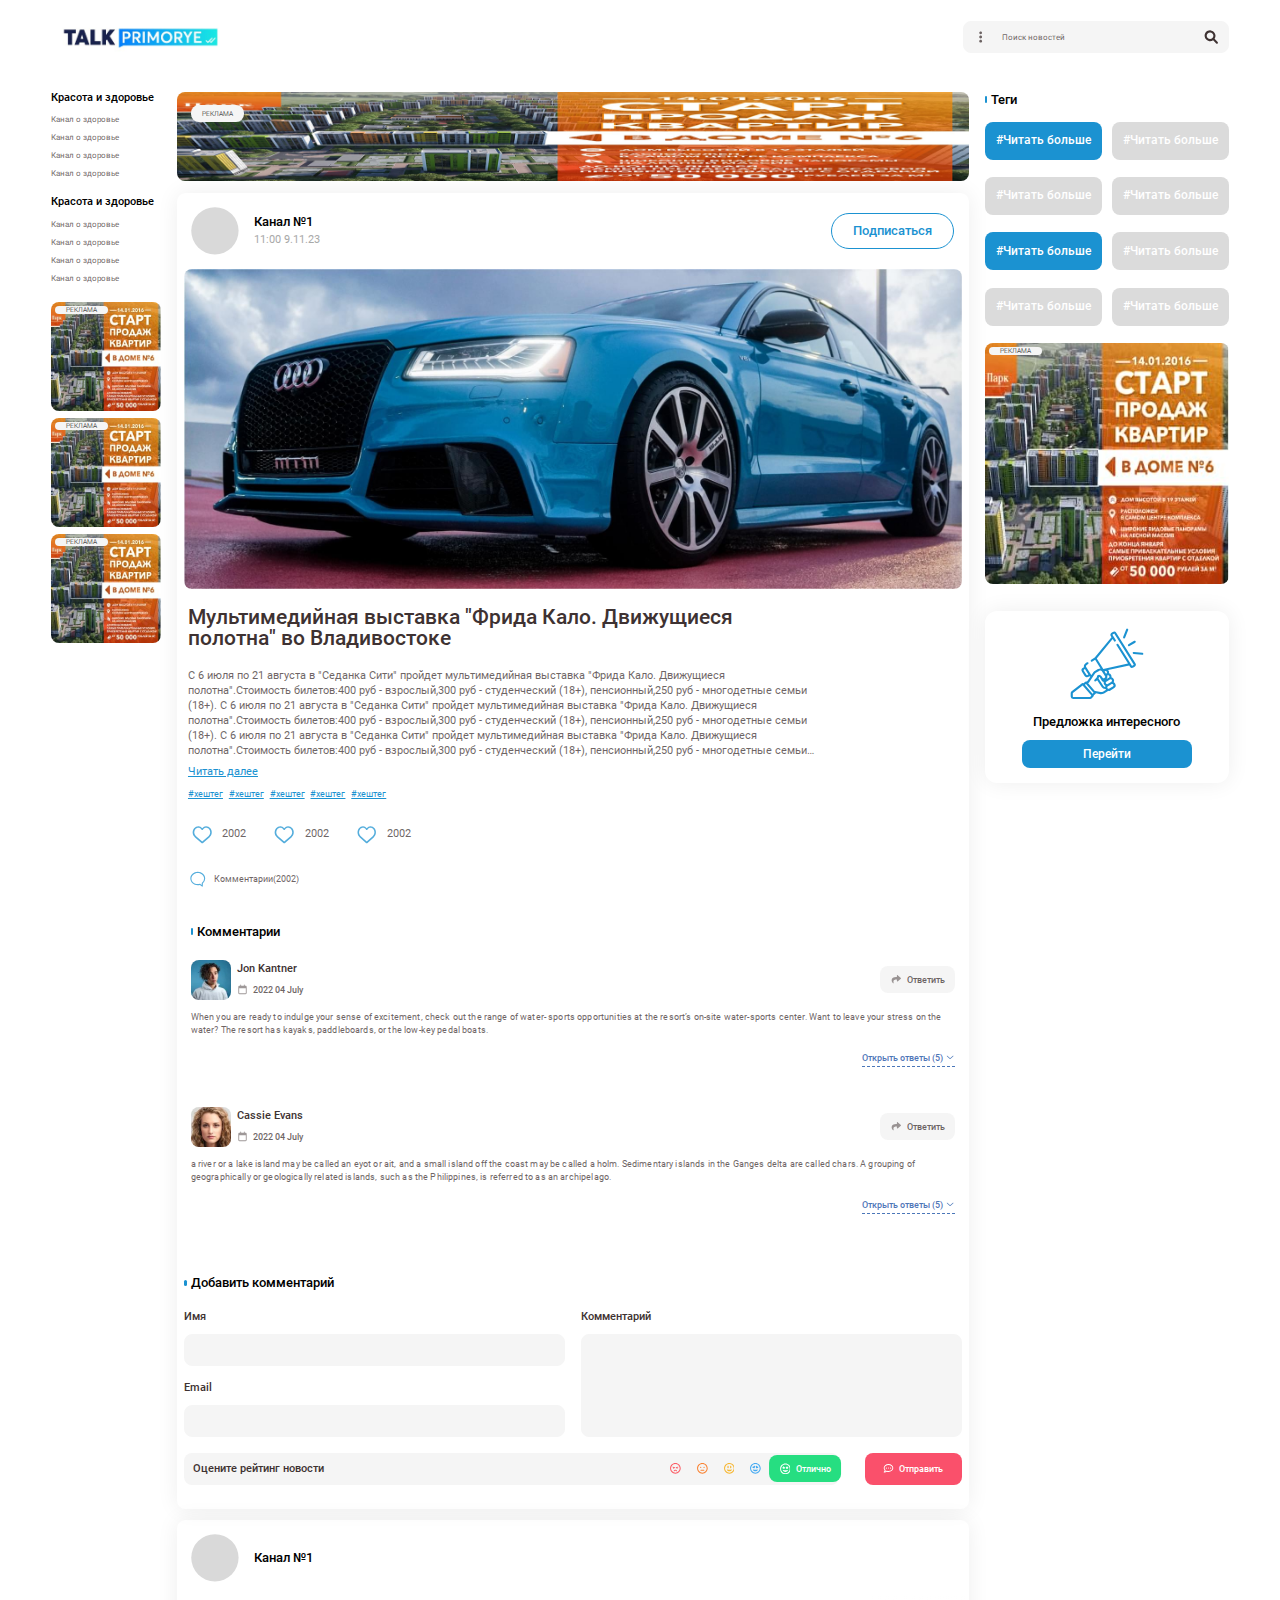
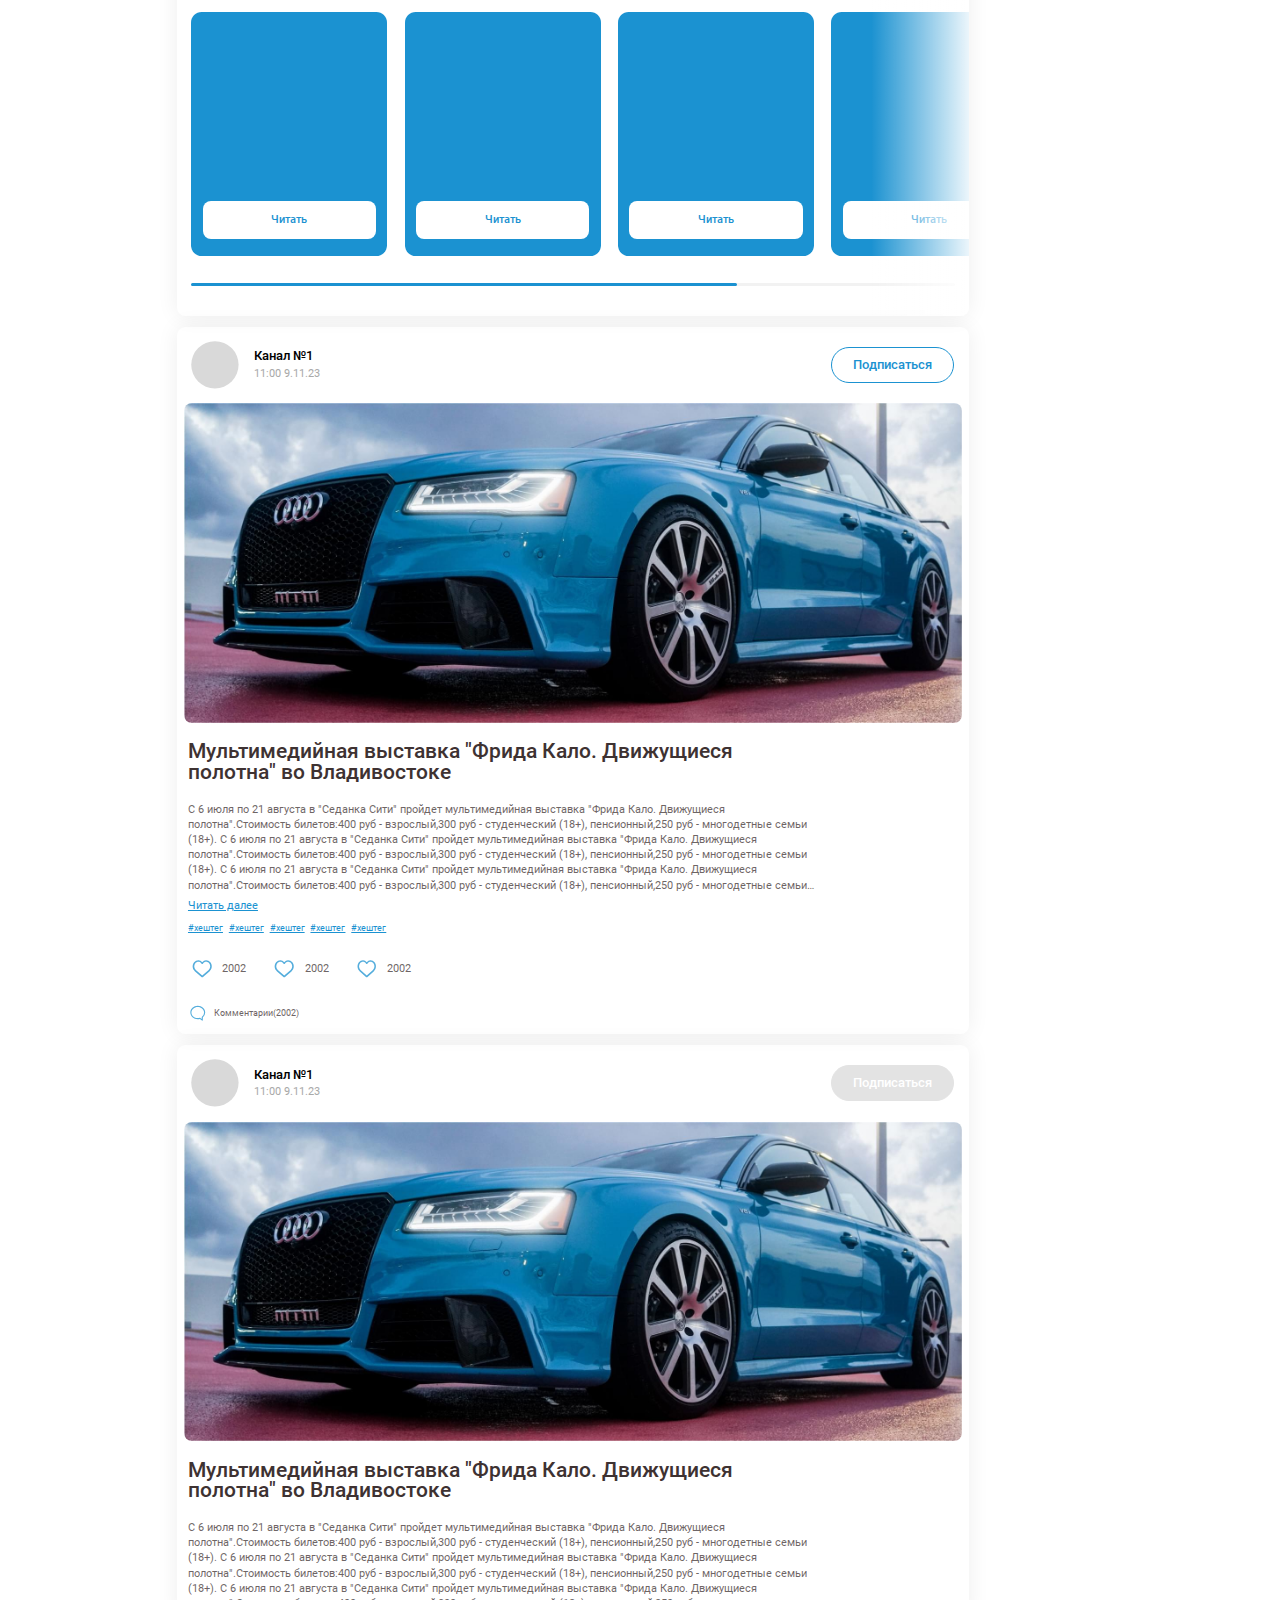
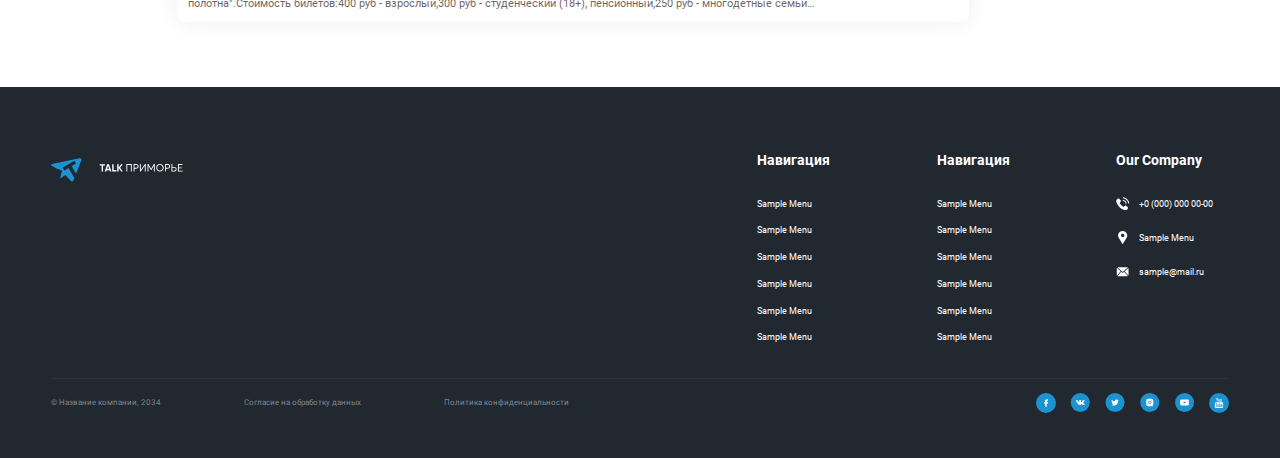
<file: comment-item.html>
<!DOCTYPE html>
<html lang="ru">

<head>
    <meta charset="UTF-8">
    <meta name="viewport" content="width=device-width, initial-scale=1.0">
    <meta name="description" content="">
    <meta name="keywords" content="">
    <link rel="stylesheet" href="css/libs.min.css">
    <link rel="stylesheet" href="css/style.min.css">
    <title>Редактирование профиля</title>
</head>

<body class="m-page">
    <div class="wrapper">
        <header class="header">
            <div class="container">
                <div class="header__inner">
                    <button class="search-toggle">
                        <svg width="22" height="22" viewBox="0 0 22 22" fill="none" xmlns="http://www.w3.org/2000/svg">
                            <path d="M20.5312 18.8438C21.1172 19.4688 21.1172 20.4453 20.5312 21.0703C19.9062 21.6562 18.9297 21.6562 18.3047 21.0703L13.6562 16.3828C12.0547 17.4375 10.1016 17.9844 7.99219 17.7109C4.39844 17.2031 1.50781 14.2734 1.03906 10.7188C0.375 5.40625 4.86719 0.914062 10.1797 1.57812C13.7344 2.04688 16.6641 4.9375 17.1719 8.53125C17.4453 10.6406 16.8984 12.5938 15.8438 14.1562L20.5312 18.8438ZM4.08594 9.625C4.08594 12.3984 6.3125 14.625 9.08594 14.625C11.8203 14.625 14.0859 12.3984 14.0859 9.625C14.0859 6.89062 11.8203 4.625 9.08594 4.625C6.3125 4.625 4.08594 6.89062 4.08594 9.625Z" fill="#C3C3C3" />
                        </svg>
                    </button>

                    <a href="" class="header__logo">
                        <img src="img/logo.png" alt="">
                    </a>

                    <div class="m-search">
                        <fieldset class="m-search__field fg">
                            <input type="text" placeholder="Поиск новостей">
                        </fieldset>
                        <button class="m-search__more">
                            <svg width="20" height="20" viewBox="0 0 20 20" fill="none" xmlns="http://www.w3.org/2000/svg">
                                <path d="M10 14.0625C11.1719 14.0625 12.1875 15.0781 12.1875 16.25C12.1875 17.4609 11.1719 18.4375 10 18.4375C8.78906 18.4375 7.8125 17.4609 7.8125 16.25C7.8125 15.0781 8.78906 14.0625 10 14.0625ZM10 7.8125C11.1719 7.8125 12.1875 8.82812 12.1875 10C12.1875 11.2109 11.1719 12.1875 10 12.1875C8.78906 12.1875 7.8125 11.2109 7.8125 10C7.8125 8.82812 8.78906 7.8125 10 7.8125ZM10 5.9375C8.78906 5.9375 7.8125 4.96094 7.8125 3.75C7.8125 2.57812 8.78906 1.5625 10 1.5625C11.1719 1.5625 12.1875 2.57812 12.1875 3.75C12.1875 4.96094 11.1719 5.9375 10 5.9375Z" fill="#3E3232" fill-opacity="0.75" />
                            </svg>
                        </button>
                        <button class="m-search__confirm">
                            <svg width="22" height="22" viewBox="0 0 22 22" fill="none" xmlns="http://www.w3.org/2000/svg">
                                <path d="M20.5312 18.3438C21.1172 18.9688 21.1172 19.9453 20.5312 20.5703C19.9062 21.1562 18.9297 21.1562 18.3047 20.5703L13.6562 15.8828C12.0547 16.9375 10.1016 17.4844 7.99219 17.2109C4.39844 16.7031 1.50781 13.7734 1.03906 10.2188C0.375 4.90625 4.86719 0.414062 10.1797 1.07812C13.7344 1.54688 16.6641 4.4375 17.1719 8.03125C17.4453 10.1406 16.8984 12.0938 15.8438 13.6562L20.5312 18.3438ZM4.08594 9.125C4.08594 11.8984 6.3125 14.125 9.08594 14.125C11.8203 14.125 14.0859 11.8984 14.0859 9.125C14.0859 6.39062 11.8203 4.125 9.08594 4.125C6.3125 4.125 4.08594 6.39062 4.08594 9.125Z" fill="#3E3232" />
                            </svg>
                        </button>
                    </div>

                    <button class="burger _toggle-mob-menu m-btn-primary">
                        <img class="_view1" src="img/burger.svg" alt="">
                        <img class="_view2" src="img/burger3.svg" alt="">
                    </button>
                </div>
            </div>


            <div class="mob-menu _tabs-parent">
                <div class="mob-menu__content">
                    <div class="tab-content _active">
                        <div class="mob-menu__title">
                            <div class="text13 medium-text">
                                Теги
                            </div>
                        </div>

                        <div class="mob-menu__items">
                            <div class="mob-menu__links">
                                <a href="" class="mob-menu__link _active"><span class="text13">Вся лента</span></a>
                                <a href="" class="mob-menu__link"><span class="text13">Тег 2</span></a>
                                <a href="" class="mob-menu__link"><span class="text13">Тег 3</span></a>
                                <a href="" class="mob-menu__link"><span class="text13">Тег 4</span></a>
                            </div>
                        </div>
                    </div>
                </div>
                <div class="mob-menu__tabs">
                    <div class="menu-tab _active" data-tab="_tab2">
                        <div class="menu-tab__icon">
                            <img src="img/tags.svg" alt="">
                        </div>
                        <div class="menu-tab__title">Теги</div>
                    </div>
                </div>
            </div>
            <div class="mob-menu__bg _hide-tag-menu"></div>

            <div class="burger-menu">
                <a href="" class="burger-menu__logo">
                    <img src="img/logo.png" alt="">
                </a>
                <div class="burger-menu__group">
                    <div class="burger-menu__title">
                        Красота и здоровье
                    </div>
                    <div class="burger-menu__links">
                        <a href="" class="burger-menu__link"><span>Канал о здоровье</span></a>
                        <a href="" class="burger-menu__link"><span>Канал о здоровье</span></a>
                        <a href="" class="burger-menu__link"><span>Канал о здоровье</span></a>
                        <a href="" class="burger-menu__link"><span>Канал о здоровье</span></a>
                    </div>
                </div>
                <div class="burger-menu__group">
                    <div class="burger-menu__title">
                        Красота и здоровье
                    </div>
                    <div class="burger-menu__links">
                        <a href="" class="burger-menu__link"><span>Канал о здоровье</span></a>
                        <a href="" class="burger-menu__link"><span>Канал о здоровье</span></a>
                        <a href="" class="burger-menu__link"><span>Канал о здоровье</span></a>
                        <a href="" class="burger-menu__link"><span>Канал о здоровье</span></a>
                    </div>
                </div>
                <div class="burger-menu__group">
                    <div class="burger-menu__title">
                        Красота и здоровье
                    </div>
                    <div class="burger-menu__links">
                        <a href="" class="burger-menu__link"><span>Канал о здоровье</span></a>
                        <a href="" class="burger-menu__link"><span>Канал о здоровье</span></a>
                        <a href="" class="burger-menu__link"><span>Канал о здоровье</span></a>
                        <a href="" class="burger-menu__link"><span>Канал о здоровье</span></a>
                    </div>
                </div>
                <div class="burger-menu__group">
                    <div class="burger-menu__title">
                        Красота и здоровье
                    </div>
                    <div class="burger-menu__links">
                        <a href="" class="burger-menu__link"><span>Канал о здоровье</span></a>
                        <a href="" class="burger-menu__link"><span>Канал о здоровье</span></a>
                        <a href="" class="burger-menu__link"><span>Канал о здоровье</span></a>
                        <a href="" class="burger-menu__link"><span>Канал о здоровье</span></a>
                    </div>
                </div>

                <div class="_show-tag-menu menu-tab _active">
                    <div class="menu-tab__icon">
                        <img src="img/tags.svg" alt="">
                    </div>
                    <div class="menu-tab__title">Теги</div>
                </div>
            </div>
            <div class="burger-menu__bg _toggle-mob-menu"></div>

        </header>
        <main class="content">

            <div class="page-layout profile-page">
                <div class="container">
                    <div class="page-layout__inner">
                        <div class="page-layout__sidebar">
                            <div class="burger-menu__group">
                                <div class="burger-menu__title">
                                    Красота и здоровье
                                </div>
                                <div class="burger-menu__links">
                                    <a href="" class="burger-menu__link"><span>Канал о здоровье</span></a>
                                    <a href="" class="burger-menu__link"><span>Канал о здоровье</span></a>
                                    <a href="" class="burger-menu__link"><span>Канал о здоровье</span></a>
                                    <a href="" class="burger-menu__link"><span>Канал о здоровье</span></a>
                                </div>
                            </div>
                            <div class="burger-menu__group">
                                <div class="burger-menu__title">
                                    Красота и здоровье
                                </div>
                                <div class="burger-menu__links">
                                    <a href="" class="burger-menu__link"><span>Канал о здоровье</span></a>
                                    <a href="" class="burger-menu__link"><span>Канал о здоровье</span></a>
                                    <a href="" class="burger-menu__link"><span>Канал о здоровье</span></a>
                                    <a href="" class="burger-menu__link"><span>Канал о здоровье</span></a>
                                </div>
                            </div>
                            <div class="page-layout__banners">
                                <a href="" class="banner__inner">
                                    <img src="img/banner2.jpg" alt="">
                                    <div class="banner__badge">
                                        <span class="text10">РЕКЛАМА</span>
                                    </div>
                                </a>

                                <a href="" class="banner__inner">
                                    <img src="img/banner2.jpg" alt="">
                                    <div class="banner__badge">
                                        <span class="text10">РЕКЛАМА</span>
                                    </div>
                                </a>

                                <a href="" class="banner__inner">
                                    <img src="img/banner2.jpg" alt="">
                                    <div class="banner__badge">
                                        <span class="text10">РЕКЛАМА</span>
                                    </div>
                                </a>

                            </div>

                        </div>
                        <div class="page-layout__content">
                            <a href="" class="banner__inner">
                                <img src="img/banner.jpg" alt="">
                                <div class="banner__badge">
                                    <span class="text10">РЕКЛАМА</span>
                                </div>
                            </a>


                            <div class="channel">
                                <div class="channel__top">
                                    <div class="avatar">
                                        <img src="img/avatar2.svg" alt="">
                                    </div>
                                    <div class="channel__info">
                                        <div class="channel__name">Канал №1</div>
                                        <div class="channel__time">11:00 9.11.23</div>
                                    </div>

                                    <button class="channel__subscribe m-btn m-btn-primary-outline">
                                        <span>Подписаться</span>
                                    </button>
                                </div>
                                <div class="channel__img">
                                    <img src="img/car.jpg" alt="">
                                </div>
                                <div class="channel__content">
                                    <div class="channel__title">
                                        Мультимедийная выставка "Фрида Кало. Движущиеся полотна" во Владивостоке
                                    </div>
                                    <div class="channel__desc">
                                        С 6 июля по 21 августа в "Седанка Сити" пройдет мультимедийная выставка "Фрида Кало. Движущиеся полотна".Стоимость билетов:400 руб - взрослый,300 руб - студенческий (18+), пенсионный,250 руб - многодетные семьи (18+). С 6 июля по 21 августа в "Седанка Сити" пройдет мультимедийная выставка "Фрида Кало. Движущиеся полотна".Стоимость билетов:400 руб - взрослый,300 руб - студенческий (18+), пенсионный,250 руб - многодетные семьи (18+). С 6 июля по 21 августа в "Седанка Сити" пройдет мультимедийная выставка "Фрида Кало. Движущиеся полотна".Стоимость билетов:400 руб - взрослый,300 руб - студенческий (18+), пенсионный,250 руб - многодетные семьи (18+). С 6 июля по 21 августа в "Седанка Сити" пройдет мультимедийная выставка "Фрида Кало. Движущиеся полотна".Стоимость билетов:400 руб - взрослый,300 руб - студенческий (18+), пенсионный,250 руб - многодетные семьи (18+).
                                    </div>
                                    <div class="channel__nav">
                                        <a href="" class="channel__link">
                                            Читать далее
                                        </a>
                                    </div>
                                    <div class="channel__tags">
                                        <a href="" class="channel__tag">#хештег</a>
                                        <a href="" class="channel__tag">#хештег</a>
                                        <a href="" class="channel__tag">#хештег</a>
                                        <a href="" class="channel__tag">#хештег</a>
                                        <a href="" class="channel__tag">#хештег</a>
                                    </div>
                                    <div class="channel__stat">
                                        <div class="channel__stat-item">
                                            <img src="img/heart.svg" alt="">
                                            <span class="text16">2002</span>
                                        </div>
                                        <div class="channel__stat-item">
                                            <img src="img/heart.svg" alt="">
                                            <span class="text16">2002</span>
                                        </div>
                                        <div class="channel__stat-item">
                                            <img src="img/heart.svg" alt="">
                                            <span class="text16">2002</span>
                                        </div>
                                    </div>
                                    <a href="" class="channel__comment">
                                        <img src="img/comment5.svg" alt="">
                                        <span>Комментарии(2002)</span>
                                    </a>
                                </div>

                                <div class="comments">
                                    <div class="line-title">
                                        <div class="text20 medium-text">
                                            Комментарии
                                        </div>
                                    </div>
                                    <div class="comments__items">
                                        <div class="comment-group">
                                            <div class="comment-card">
                                                <div class="comment-card__top">
                                                    <div class="comment-card__content">
                                                        <div class="avatar">
                                                            <img src="img/avatar2.webp" alt="">
                                                        </div>
                                                        <div class="comment-card__info">
                                                            <div class="comment-card__name">
                                                                Jon Kantner
                                                            </div>
                                                            <div class="news-page__prop">
                                                                <img src="img/calendar.svg" alt="">
                                                                <span>2022 04 July</span>
                                                            </div>
                                                        </div>
                                                    </div>

                                                    <button class="comment-card__btn m-btn">
                                                        <svg width="16" height="16" viewBox="0 0 16 16" fill="none" xmlns="http://www.w3.org/2000/svg">
                                                            <path d="M14.7539 6.95703L9.94141 11.0859C9.53125 11.4414 8.875 11.1406 8.875 10.5938V8.21484C4.60938 8.26953 2.80469 9.30859 4.03516 13.2734C4.17188 13.7109 3.625 14.0664 3.26953 13.793C2.06641 12.918 1 11.25 1 9.58203C1 5.42578 4.47266 4.52344 8.875 4.46875V2.30859C8.875 1.73438 9.53125 1.43359 9.94141 1.78906L14.7539 5.91797C15.0547 6.21875 15.0547 6.68359 14.7539 6.95703Z" fill="#3E3232" fill-opacity="0.5" />
                                                        </svg>
                                                        <span>Ответить</span>
                                                    </button>
                                                </div>
                                                <div class="comment-card__text">
                                                    <div class="text14">When you are ready to indulge your sense of excitement, check out the range of water- sports opportunities at the resort’s on-site water-sports center. Want to leave your stress on the water? The resort has kayaks, paddleboards, or the low-key pedal boats.</div>
                                                </div>
                                            </div>

                                            <button class="comment-group__btn">
                                                <span class="_view1">Открыть ответы (5)</span>
                                                <span class="_view2">Cкрыть ответы (5)</span>
                                                <svg width="16" height="14" viewBox="0 0 16 14" fill="none" xmlns="http://www.w3.org/2000/svg">
                                                    <path d="M7.68557 9C7.62587 9.00006 7.56675 8.9893 7.5116 8.96835C7.45645 8.9474 7.40636 8.91667 7.3642 8.87792L2.81876 4.71127C2.64114 4.54846 2.64114 4.28482 2.81876 4.12211C2.99637 3.9594 3.28398 3.9593 3.46148 4.12211L7.68557 7.99417L11.9097 4.12211C12.0873 3.9593 12.3749 3.9593 12.5524 4.12211C12.7299 4.28492 12.73 4.54856 12.5524 4.71127L8.00693 8.87792C7.96478 8.91667 7.91469 8.9474 7.85954 8.96835C7.80439 8.9893 7.74527 9.00006 7.68557 9Z" fill="#0F49A1" fill-opacity="0.75" />
                                                </svg>
                                            </button>
                                            <div class="answers">
                                                <div class="answers__items">
                                                    <div class="comment-card">
                                                        <div class="comment-card__top">
                                                            <div class="comment-card__content">
                                                                <div class="avatar">
                                                                    <img src="img/avatar2.webp" alt="">
                                                                </div>
                                                                <div class="comment-card__info">
                                                                    <div class="comment-card__name">
                                                                        Jon Kantner
                                                                    </div>
                                                                    <div class="news-page__prop">
                                                                        <img src="img/calendar.svg" alt="">
                                                                        <span>2022 04 July</span>
                                                                    </div>
                                                                </div>
                                                            </div>

                                                        </div>
                                                        <div class="comment-card__text">
                                                            <div class="text14">When you are ready to indulge your sense of excitement, check out the range of water- sports opportunities at the resort’s on-site water-sports center. Want to leave your stress on the water? The resort has kayaks, paddleboards, or the low-key pedal boats.</div>
                                                        </div>
                                                    </div>

                                                    <div class="comment-card">
                                                        <div class="comment-card__top">
                                                            <div class="comment-card__content">
                                                                <div class="avatar">
                                                                    <img src="img/avatar5.webp" alt="">
                                                                </div>
                                                                <div class="comment-card__info">
                                                                    <div class="comment-card__name">
                                                                        Behzad Pashaei
                                                                    </div>
                                                                    <div class="news-page__prop">
                                                                        <img src="img/calendar.svg" alt="">
                                                                        <span>2022 04 July</span>
                                                                    </div>
                                                                </div>
                                                            </div>

                                                        </div>
                                                        <div class="comment-card__text">
                                                            <div class="text14">Oceanic islands are often considered to be islands that do not sit on continental shelves. Other definitions limit the term to only refer to islands with no past geological connections to a continental landmass.The vast majority are volcanic in origin, such as Saint Helena in the South Atlantic Ocean.</div>
                                                        </div>
                                                    </div>

                                                </div>
                                            </div>
                                        </div>
                                        <div class="comment-group">
                                            <div class="comment-card">
                                                <div class="comment-card__top">
                                                    <div class="comment-card__content">
                                                        <div class="avatar">
                                                            <img src="img/avatar4.webp" alt="">
                                                        </div>
                                                        <div class="comment-card__info">
                                                            <div class="comment-card__name">
                                                                Cassie Evans
                                                            </div>
                                                            <div class="news-page__prop">
                                                                <img src="img/calendar.svg" alt="">
                                                                <span>2022 04 July</span>
                                                            </div>
                                                        </div>
                                                    </div>

                                                    <button class="comment-card__btn m-btn">
                                                        <svg width="16" height="16" viewBox="0 0 16 16" fill="none" xmlns="http://www.w3.org/2000/svg">
                                                            <path d="M14.7539 6.95703L9.94141 11.0859C9.53125 11.4414 8.875 11.1406 8.875 10.5938V8.21484C4.60938 8.26953 2.80469 9.30859 4.03516 13.2734C4.17188 13.7109 3.625 14.0664 3.26953 13.793C2.06641 12.918 1 11.25 1 9.58203C1 5.42578 4.47266 4.52344 8.875 4.46875V2.30859C8.875 1.73438 9.53125 1.43359 9.94141 1.78906L14.7539 5.91797C15.0547 6.21875 15.0547 6.68359 14.7539 6.95703Z" fill="#3E3232" fill-opacity="0.5" />
                                                        </svg>
                                                        <span>Ответить</span>
                                                    </button>
                                                </div>
                                                <div class="comment-card__text">
                                                    <div class="text14">a river or a lake island may be called an eyot or ait, and a small island off the coast may be called a holm. Sedimentary islands in the Ganges delta are called chars. A grouping of geographically or geologically related islands, such as the Philippines, is referred to as an archipelago. </div>
                                                </div>
                                            </div>

                                            <button class="comment-group__btn">
                                                <span class="_view1">Открыть ответы (5)</span>
                                                <span class="_view2">Cкрыть ответы (5)</span>
                                                <svg width="16" height="14" viewBox="0 0 16 14" fill="none" xmlns="http://www.w3.org/2000/svg">
                                                    <path d="M7.68557 9C7.62587 9.00006 7.56675 8.9893 7.5116 8.96835C7.45645 8.9474 7.40636 8.91667 7.3642 8.87792L2.81876 4.71127C2.64114 4.54846 2.64114 4.28482 2.81876 4.12211C2.99637 3.9594 3.28398 3.9593 3.46148 4.12211L7.68557 7.99417L11.9097 4.12211C12.0873 3.9593 12.3749 3.9593 12.5524 4.12211C12.7299 4.28492 12.73 4.54856 12.5524 4.71127L8.00693 8.87792C7.96478 8.91667 7.91469 8.9474 7.85954 8.96835C7.80439 8.9893 7.74527 9.00006 7.68557 9Z" fill="#0F49A1" fill-opacity="0.75" />
                                                </svg>
                                            </button>
                                            <div class="answers">
                                                <div class="answers__items">
                                                    <div class="comment-card">
                                                        <div class="comment-card__top">
                                                            <div class="comment-card__content">
                                                                <div class="avatar">
                                                                    <img src="img/avatar2.webp" alt="">
                                                                </div>
                                                                <div class="comment-card__info">
                                                                    <div class="comment-card__name">
                                                                        Jon Kantner
                                                                    </div>
                                                                    <div class="news-page__prop">
                                                                        <img src="img/calendar.svg" alt="">
                                                                        <span>2022 04 July</span>
                                                                    </div>
                                                                </div>
                                                            </div>

                                                        </div>
                                                        <div class="comment-card__text">
                                                            <div class="text14">When you are ready to indulge your sense of excitement, check out the range of water- sports opportunities at the resort’s on-site water-sports center. Want to leave your stress on the water? The resort has kayaks, paddleboards, or the low-key pedal boats.</div>
                                                        </div>
                                                    </div>

                                                    <div class="comment-card">
                                                        <div class="comment-card__top">
                                                            <div class="comment-card__content">
                                                                <div class="avatar">
                                                                    <img src="img/avatar5.webp" alt="">
                                                                </div>
                                                                <div class="comment-card__info">
                                                                    <div class="comment-card__name">
                                                                        Behzad Pashaei
                                                                    </div>
                                                                    <div class="news-page__prop">
                                                                        <img src="img/calendar.svg" alt="">
                                                                        <span>2022 04 July</span>
                                                                    </div>
                                                                </div>
                                                            </div>

                                                        </div>
                                                        <div class="comment-card__text">
                                                            <div class="text14">Oceanic islands are often considered to be islands that do not sit on continental shelves. Other definitions limit the term to only refer to islands with no past geological connections to a continental landmass.The vast majority are volcanic in origin, such as Saint Helena in the South Atlantic Ocean.</div>
                                                        </div>
                                                    </div>

                                                </div>
                                            </div>
                                        </div>
                                    </div>
                                </div>

                                <div class="new-comment">
                                    <div class="line-title">
                                        <div class="text20 medium-text">
                                            Добавить комментарий
                                        </div>
                                    </div>
                                    <form action="" class="comment-form">
                                        <fieldset class="fg">
                                            <label>Имя</label>
                                            <input type="text">
                                        </fieldset>
                                        <fieldset class="fg">
                                            <label>Email</label>
                                            <input type="email">
                                        </fieldset>
                                        <fieldset class="comment-form__textarea fg">
                                            <label>Комментарий</label>
                                            <textarea></textarea>
                                        </fieldset>
                                        <div class="comment-form__bottom">
                                            <div class="rating">
                                                <spam class="rating__title text16">Оцените рейтинг новости</spam>
                                                <div class="rating__items">
                                                    <div class="rating-item _red">
                                                        <input type="radio" name="rating">
                                                        <div class="rating-item__btn">
                                                            <svg width="16" height="16" viewBox="0 0 16 16" fill="none" xmlns="http://www.w3.org/2000/svg">
                                                                <path d="M10.25 12.3125C9.9375 12.5938 9.46875 12.5938 9.1875 12.2812C8.96875 12.0312 8.5625 11.75 8 11.75C7.40625 11.75 7 12.0312 6.78125 12.2812C6.5 12.5938 6.03125 12.5938 5.71875 12.3125C5.40625 12.0312 5.40625 11.5625 5.6875 11.25C6.125 10.7812 6.90625 10.25 8 10.25C9.0625 10.25 9.84375 10.7812 10.2812 11.25C10.5625 11.5625 10.5625 12.0312 10.25 12.3125ZM4.5 7.5C4.5 7.25 4.59375 7 4.78125 6.8125L3.8125 6.5C3.5625 6.40625 3.4375 6.125 3.5 5.84375C3.59375 5.59375 3.875 5.4375 4.15625 5.53125L7.15625 6.53125C7.40625 6.625 7.53125 6.90625 7.46875 7.1875C7.375 7.4375 7.09375 7.5625 6.8125 7.5L6.5 7.375C6.5 7.40625 6.5 7.46875 6.5 7.5C6.5 8.0625 6.0625 8.5 5.5 8.5C4.9375 8.5 4.5 8.0625 4.5 7.5ZM11.5 7.5C11.5 8.0625 11.0625 8.5 10.5 8.5C9.9375 8.5 9.5 8.0625 9.5 7.5C9.5 7.46875 9.5 7.40625 9.5 7.375L9.15625 7.5C8.875 7.5625 8.59375 7.4375 8.5 7.1875C8.4375 6.90625 8.5625 6.625 8.8125 6.53125L11.8125 5.53125C12.0938 5.4375 12.375 5.59375 12.4688 5.84375C12.5312 6.125 12.4062 6.40625 12.1562 6.5L11.1875 6.8125C11.375 6.96875 11.5 7.25 11.5 7.5ZM0 8C0 3.59375 3.5625 0 8 0C12.4062 0 16 3.59375 16 8C16 12.4375 12.4062 16 8 16C3.5625 16 0 12.4375 0 8ZM8 14.5C11.5625 14.5 14.5 11.5938 14.5 8C14.5 4.4375 11.5625 1.5 8 1.5C4.40625 1.5 1.5 4.4375 1.5 8C1.5 11.5938 4.40625 14.5 8 14.5Z" fill="#FC5C65" />
                                                            </svg>
                                                            <span>Ужасно</span>
                                                        </div>
                                                    </div>
                                                    <div class="rating-item _orange">
                                                        <input type="radio" name="rating">
                                                        <div class="rating-item__btn">
                                                            <svg width="16" height="16" viewBox="0 0 16 16" fill="none" xmlns="http://www.w3.org/2000/svg">
                                                                <path d="M4.5 6.5C4.5 5.96875 4.9375 5.5 5.5 5.5C6.0625 5.5 6.5 5.96875 6.5 6.5C6.5 7.0625 6.0625 7.5 5.5 7.5C4.9375 7.5 4.5 7.0625 4.5 6.5ZM11.5 6.5C11.5 7.0625 11.0625 7.5 10.5 7.5C9.9375 7.5 9.5 7.0625 9.5 6.5C9.5 5.96875 9.9375 5.5 10.5 5.5C11.0625 5.5 11.5 5.96875 11.5 6.5ZM10.25 10.25C10.6562 10.25 11 10.5938 11 11C11 11.4375 10.6562 11.75 10.25 11.75H5.75C5.3125 11.75 5 11.4375 5 11C5 10.5938 5.3125 10.25 5.75 10.25H10.25ZM16 8C16 12.4375 12.4062 16 8 16C3.5625 16 0 12.4375 0 8C0 3.59375 3.5625 0 8 0C12.4062 0 16 3.59375 16 8ZM8 14.5C11.5625 14.5 14.5 11.5938 14.5 8C14.5 4.4375 11.5625 1.5 8 1.5C4.40625 1.5 1.5 4.4375 1.5 8C1.5 11.5938 4.40625 14.5 8 14.5Z" fill="#FA8231" />
                                                            </svg>
                                                            <span>Плохо</span>
                                                        </div>
                                                    </div>
                                                    <div class="rating-item _yellow">
                                                        <input type="radio" name="rating">
                                                        <div class="rating-item__btn">
                                                            <svg width="16" height="16" viewBox="0 0 16 16" fill="none" xmlns="http://www.w3.org/2000/svg">
                                                                <path d="M10.9062 9.65625C11.5 9.5 12.0312 10.0312 11.6875 10.5312C10.9375 11.7188 9.5625 12.5 7.96875 12.5C6.40625 12.5 5.03125 11.7188 4.25 10.5312C3.9375 10.0312 4.46875 9.5 5.0625 9.65625C5.96875 9.875 6.9375 9.96875 7.96875 9.96875C9.03125 9.96875 10 9.875 10.9062 9.65625ZM7 6C7 7.125 6.53125 8 6 8C5.4375 8 5 7.125 5 6C5 4.90625 5.4375 4 6 4C6.53125 4 7 4.90625 7 6ZM9 6C9 4.90625 9.4375 4 10 4C10.5312 4 11 4.90625 11 6C11 7.125 10.5312 8 10 8C9.4375 8 9 7.125 9 6ZM16 8C16 12.4375 12.4062 16 8 16C3.5625 16 0 12.4375 0 8C0 3.59375 3.5625 0 8 0C12.4062 0 16 3.59375 16 8ZM8 1.5C4.40625 1.5 1.5 4.4375 1.5 8C1.5 11.5938 4.40625 14.5 8 14.5C11.5625 14.5 14.5 11.5938 14.5 8C14.5 4.4375 11.5625 1.5 8 1.5Z" fill="#F7B731" />
                                                            </svg>
                                                            <span>Удовлетв.</span>
                                                        </div>
                                                    </div>
                                                    <div class="rating-item _blue">
                                                        <input type="radio" name="rating">
                                                        <div class="rating-item__btn">
                                                            <svg width="16" height="16" viewBox="0 0 16 16" fill="none" xmlns="http://www.w3.org/2000/svg">
                                                                <path d="M10.9062 9.65625C11.5 9.5 12.0312 10.0312 11.6875 10.5312C10.9375 11.7188 9.5625 12.5 7.96875 12.5C6.40625 12.5 5.03125 11.7188 4.25 10.5312C3.9375 10.0312 4.46875 9.5 5.0625 9.65625C5.96875 9.875 6.9375 9.96875 7.96875 9.96875C9.03125 9.96875 10 9.875 10.9062 9.65625ZM7.4375 5.5625L6.90625 7.59375C6.84375 7.875 6.5625 8.03125 6.28125 7.96875L4.25 7.40625C3.6875 7.28125 3.375 6.6875 3.53125 6.15625C3.65625 5.59375 4.25 5.25 4.78125 5.40625L5.3125 5.53125L5.4375 5.03125C5.59375 4.46875 6.15625 4.15625 6.71875 4.3125C7.28125 4.4375 7.59375 5.03125 7.4375 5.5625ZM10.6562 5.53125L11.1875 5.40625C11.7188 5.25 12.3125 5.59375 12.4375 6.15625C12.5938 6.6875 12.2812 7.28125 11.7188 7.40625L9.6875 7.96875C9.40625 8.03125 9.125 7.875 9.0625 7.59375L8.53125 5.5625C8.375 5.03125 8.6875 4.4375 9.25 4.3125C9.8125 4.15625 10.375 4.46875 10.5312 5.03125L10.6562 5.53125ZM16 8C16 12.4375 12.4062 16 8 16C3.5625 16 0 12.4375 0 8C0 3.59375 3.5625 0 8 0C12.4062 0 16 3.59375 16 8ZM8 1.5C4.40625 1.5 1.5 4.4375 1.5 8C1.5 11.5938 4.40625 14.5 8 14.5C11.5625 14.5 14.5 11.5938 14.5 8C14.5 4.4375 11.5625 1.5 8 1.5Z" fill="#45AAF2" />
                                                            </svg>
                                                            <span>Хорошо</span>
                                                        </div>
                                                    </div>
                                                    <div class="rating-item">
                                                        <input checked type="radio" name="rating">
                                                        <div class="rating-item__btn">
                                                            <svg width="14" height="15" viewBox="0 0 14 15" fill="none" xmlns="http://www.w3.org/2000/svg">
                                                                <path d="M5.44141 5.34375L6.48047 5.48047C6.5625 5.48047 6.64453 5.53516 6.67188 5.61719C6.69922 5.69922 6.67188 5.78125 6.61719 5.83594L5.85156 6.57422L6.04297 7.61328C6.07031 7.69531 6.01562 7.77734 5.96094 7.83203C5.87891 7.88672 5.79688 7.88672 5.71484 7.83203L4.78516 7.33984L3.88281 7.83203C3.80078 7.88672 3.71875 7.88672 3.63672 7.83203C3.58203 7.77734 3.52734 7.69531 3.55469 7.61328L3.74609 6.57422L2.98047 5.83594C2.92578 5.78125 2.89844 5.69922 2.92578 5.61719C2.95312 5.53516 3.03516 5.48047 3.11719 5.48047L4.15625 5.34375L4.59375 4.38672C4.64844 4.30469 4.70312 4.25 4.78516 4.25C4.89453 4.25 4.94922 4.30469 5.00391 4.38672L5.44141 5.34375ZM9.81641 5.34375L10.8555 5.48047C10.9375 5.48047 11.0195 5.53516 11.0469 5.61719C11.0742 5.69922 11.0469 5.78125 10.9922 5.83594L10.2266 6.57422L10.418 7.61328C10.4453 7.69531 10.3906 7.77734 10.3359 7.83203C10.2539 7.88672 10.1719 7.88672 10.0898 7.83203L9.1875 7.33984L8.25781 7.83203C8.17578 7.88672 8.09375 7.88672 8.01172 7.83203C7.95703 7.77734 7.90234 7.69531 7.92969 7.61328L8.12109 6.57422L7.35547 5.83594C7.30078 5.78125 7.27344 5.69922 7.30078 5.61719C7.32812 5.53516 7.41016 5.48047 7.49219 5.48047L8.53125 5.34375L8.96875 4.38672C9.02344 4.30469 9.07812 4.25 9.1875 4.25C9.26953 4.25 9.32422 4.30469 9.37891 4.38672L9.81641 5.34375ZM9.54297 9.19922C10.0625 9.0625 10.5273 9.52734 10.2266 9.96484C9.57031 11.0039 8.36719 11.6875 6.97266 11.6875C5.60547 11.6875 4.40234 11.0039 3.71875 9.96484C3.44531 9.52734 3.91016 9.0625 4.42969 9.19922C5.22266 9.39062 6.07031 9.47266 6.97266 9.47266C7.90234 9.47266 8.75 9.39062 9.54297 9.19922ZM0 7.75C0 3.89453 3.11719 0.75 7 0.75C10.8555 0.75 14 3.89453 14 7.75C14 11.6328 10.8555 14.75 7 14.75C3.11719 14.75 0 11.6328 0 7.75ZM7 13.4375C10.1172 13.4375 12.6875 10.8945 12.6875 7.75C12.6875 4.63281 10.1172 2.0625 7 2.0625C3.85547 2.0625 1.3125 4.63281 1.3125 7.75C1.3125 10.8945 3.85547 13.4375 7 13.4375Z" fill="#26DE81" />
                                                            </svg>
                                                            <span>Отлично</span>
                                                        </div>
                                                    </div>
                                                </div>
                                            </div>
                                            <button class="comment-form__btn m-btn">
                                                <img src="img/comment3.svg" alt="">
                                                <span>Отправить</span>
                                            </button>
                                        </div>
                                    </form>
                                </div>
                            </div>

                            <div class="channel">
                                <div class="channel__top">
                                    <div class="avatar">
                                        <img src="img/avatar2.svg" alt="">
                                    </div>
                                    <div class="channel__info">
                                        <div class="channel__name">Канал №1</div>
                                    </div>
                                </div>
                                <div class="channel__news slider">
                                    <div class="swiper-container">
                                        <div class="swiper-wrapper">
                                            <div class="swiper-slide">
                                                <div class="channel-item">
                                                    <a href="" class="channel-item__btn m-btn m-btn-white">
                                                        <span>Читать</span>
                                                    </a>
                                                </div>

                                            </div>
                                            <div class="swiper-slide">
                                                <div class="channel-item">
                                                    <a href="" class="channel-item__btn m-btn m-btn-white">
                                                        <span>Читать</span>
                                                    </a>
                                                </div>

                                            </div>
                                            <div class="swiper-slide">
                                                <div class="channel-item">
                                                    <a href="" class="channel-item__btn m-btn m-btn-white">
                                                        <span>Читать</span>
                                                    </a>
                                                </div>

                                            </div>
                                            <div class="swiper-slide">
                                                <div class="channel-item">
                                                    <a href="" class="channel-item__btn m-btn m-btn-white">
                                                        <span>Читать</span>
                                                    </a>
                                                </div>

                                            </div>
                                            <div class="swiper-slide">
                                                <div class="channel-item">
                                                    <a href="" class="channel-item__btn m-btn m-btn-white">
                                                        <span>Читать</span>
                                                    </a>
                                                </div>

                                            </div>
                                        </div>
                                    </div>
                                    <div class="swiper-scrollbar"></div>
                                </div>
                            </div>

                            <div class="channel">
                                <div class="channel__top">
                                    <div class="avatar">
                                        <img src="img/avatar2.svg" alt="">
                                    </div>
                                    <div class="channel__info">
                                        <div class="channel__name">Канал №1</div>
                                        <div class="channel__time">11:00 9.11.23</div>
                                    </div>

                                    <button class="channel__subscribe m-btn m-btn-primary-outline">
                                        <span>Подписаться</span>
                                    </button>
                                </div>
                                <div class="channel__img">
                                    <img src="img/car.jpg" alt="">
                                </div>
                                <div class="channel__content">
                                    <div class="channel__title">
                                        Мультимедийная выставка "Фрида Кало. Движущиеся полотна" во Владивостоке
                                    </div>
                                    <div class="channel__desc">
                                        С 6 июля по 21 августа в "Седанка Сити" пройдет мультимедийная выставка "Фрида Кало. Движущиеся полотна".Стоимость билетов:400 руб - взрослый,300 руб - студенческий (18+), пенсионный,250 руб - многодетные семьи (18+). С 6 июля по 21 августа в "Седанка Сити" пройдет мультимедийная выставка "Фрида Кало. Движущиеся полотна".Стоимость билетов:400 руб - взрослый,300 руб - студенческий (18+), пенсионный,250 руб - многодетные семьи (18+). С 6 июля по 21 августа в "Седанка Сити" пройдет мультимедийная выставка "Фрида Кало. Движущиеся полотна".Стоимость билетов:400 руб - взрослый,300 руб - студенческий (18+), пенсионный,250 руб - многодетные семьи (18+). С 6 июля по 21 августа в "Седанка Сити" пройдет мультимедийная выставка "Фрида Кало. Движущиеся полотна".Стоимость билетов:400 руб - взрослый,300 руб - студенческий (18+), пенсионный,250 руб - многодетные семьи (18+).
                                    </div>
                                    <div class="channel__nav">
                                        <a href="" class="channel__link">
                                            Читать далее
                                        </a>
                                    </div>
                                    <div class="channel__tags">
                                        <a href="" class="channel__tag">#хештег</a>
                                        <a href="" class="channel__tag">#хештег</a>
                                        <a href="" class="channel__tag">#хештег</a>
                                        <a href="" class="channel__tag">#хештег</a>
                                        <a href="" class="channel__tag">#хештег</a>
                                    </div>
                                    <div class="channel__stat">
                                        <div class="channel__stat-item">
                                            <img src="img/heart.svg" alt="">
                                            <span class="text16">2002</span>
                                        </div>
                                        <div class="channel__stat-item">
                                            <img src="img/heart.svg" alt="">
                                            <span class="text16">2002</span>
                                        </div>
                                        <div class="channel__stat-item">
                                            <img src="img/heart.svg" alt="">
                                            <span class="text16">2002</span>
                                        </div>
                                    </div>
                                    <a href="" class="channel__comment">
                                        <img src="img/comment5.svg" alt="">
                                        <span>Комментарии(2002)</span>
                                    </a>
                                </div>
                            </div>

                            <div class="channel">
                                <div class="channel__top">
                                    <div class="avatar">
                                        <img src="img/avatar2.svg" alt="">
                                    </div>
                                    <div class="channel__info">
                                        <div class="channel__name">Канал №1</div>
                                        <div class="channel__time">11:00 9.11.23</div>
                                    </div>

                                    <button disabled class="channel__subscribe m-btn m-btn-primary-outline">
                                        <span>Подписаться</span>
                                    </button>
                                </div>
                                <div class="channel__img">
                                    <img src="img/car.jpg" alt="">
                                </div>
                                <div class="channel__content">
                                    <div class="channel__title">
                                        Мультимедийная выставка "Фрида Кало. Движущиеся полотна" во Владивостоке
                                    </div>
                                    <div class="channel__desc">
                                        С 6 июля по 21 августа в "Седанка Сити" пройдет мультимедийная выставка "Фрида Кало. Движущиеся полотна".Стоимость билетов:400 руб - взрослый,300 руб - студенческий (18+), пенсионный,250 руб - многодетные семьи (18+). С 6 июля по 21 августа в "Седанка Сити" пройдет мультимедийная выставка "Фрида Кало. Движущиеся полотна".Стоимость билетов:400 руб - взрослый,300 руб - студенческий (18+), пенсионный,250 руб - многодетные семьи (18+). С 6 июля по 21 августа в "Седанка Сити" пройдет мультимедийная выставка "Фрида Кало. Движущиеся полотна".Стоимость билетов:400 руб - взрослый,300 руб - студенческий (18+), пенсионный,250 руб - многодетные семьи (18+). С 6 июля по 21 августа в "Седанка Сити" пройдет мультимедийная выставка "Фрида Кало. Движущиеся полотна".Стоимость билетов:400 руб - взрослый,300 руб - студенческий (18+), пенсионный,250 руб - многодетные семьи (18+).
                                    </div>
                                </div>
                            </div>

                        </div>
                        <div class="page-layout__sidebar2">
                            <div class="tags">
                                <div class="line-title">
                                    <div class="text20 medium-text">
                                        Теги
                                    </div>
                                </div>
                                <div class="tags__items">
                                    <a href="" class="tag-link m-btn m-btn-primary">
                                        <span>#Читать больше</span>
                                    </a>
                                    <a href="" class="tag-link m-btn m-btn-gray">
                                        <span>#Читать больше</span>
                                    </a>
                                    <a href="" class="tag-link m-btn m-btn-gray">
                                        <span>#Читать больше</span>
                                    </a>
                                    <a href="" class="tag-link m-btn m-btn-gray">
                                        <span>#Читать больше</span>
                                    </a>
                                    <a href="" class="tag-link m-btn m-btn-primary">
                                        <span>#Читать больше</span>
                                    </a>
                                    <a href="" class="tag-link m-btn m-btn-gray">
                                        <span>#Читать больше</span>
                                    </a>
                                    <a href="" class="tag-link m-btn m-btn-gray">
                                        <span>#Читать больше</span>
                                    </a>
                                    <a href="" class="tag-link m-btn m-btn-gray">
                                        <span>#Читать больше</span>
                                    </a>
                                </div>
                            </div>
                            <div class="page-layout__banners">
                                <a href="" class="banner__inner">
                                    <img src="img/banner2.jpg" alt="">
                                    <div class="banner__badge">
                                        <span class="text10">РЕКЛАМА</span>
                                    </div>
                                </a>

                            </div>
                            <div class="req">
                                <img src="img/req.svg" alt="" class="req__img">
                                <div class="text20 medium-text">
                                    Предложка интересного
                                </div>
                                <a href="" class="req__btn m-btn m-btn-primary">
                                    <span>Перейти</span>
                                </a>
                            </div>

                        </div>
                    </div>
                </div>
            </div>



        </main>
        <footer class="footer">
            <div class="container">
                <div class="footer__top">
                    <a href="" class="footer__logo">
                        <img src="img/logo2.svg" alt="">
                    </a>

                    <div class="footer-nav">
                        <div class="footer-nav__title">
                            <span>Навигация</span>
                        </div>
                        <div class="footer-nav__links">
                            <a href="" class="footer-nav__link"><span>Sample Menu</span></a>
                            <a href="" class="footer-nav__link"><span>Sample Menu</span></a>
                            <a href="" class="footer-nav__link"><span>Sample Menu</span></a>
                            <a href="" class="footer-nav__link"><span>Sample Menu</span></a>
                            <a href="" class="footer-nav__link"><span>Sample Menu</span></a>
                            <a href="" class="footer-nav__link"><span>Sample Menu</span></a>
                        </div>
                    </div>

                    <div class="footer-nav">
                        <div class="footer-nav__title">
                            <span>Навигация</span>
                        </div>
                        <div class="footer-nav__links">
                            <a href="" class="footer-nav__link"><span>Sample Menu</span></a>
                            <a href="" class="footer-nav__link"><span>Sample Menu</span></a>
                            <a href="" class="footer-nav__link"><span>Sample Menu</span></a>
                            <a href="" class="footer-nav__link"><span>Sample Menu</span></a>
                            <a href="" class="footer-nav__link"><span>Sample Menu</span></a>
                            <a href="" class="footer-nav__link"><span>Sample Menu</span></a>
                        </div>
                    </div>

                    <div class="footer-nav">
                        <div class="footer-nav__title">
                            <span>Our Company</span>
                        </div>
                        <div class="footer-nav__links">
                            <a href="tel:+00000000000" class="footer-nav__social">
                                <svg width="19" height="19" viewBox="0 0 19 19" fill="none" xmlns="http://www.w3.org/2000/svg">
                                    <path d="M14.5252 12.5703C13.9153 11.9682 13.154 11.9682 12.548 12.5703C12.0858 13.0286 11.6235 13.487 11.169 13.9531C11.0447 14.0813 10.9398 14.1085 10.7884 14.0231C10.4893 13.8599 10.1707 13.7278 9.88329 13.5492C8.54316 12.7062 7.42056 11.6224 6.42615 10.4027C5.93283 9.7967 5.49389 9.14799 5.18702 8.4177C5.12487 8.27008 5.13652 8.17297 5.25694 8.05255C5.71918 7.60583 6.16978 7.14745 6.62425 6.68908C7.25742 6.05202 7.25742 5.30619 6.62037 4.66524C6.25912 4.3001 5.89787 3.94272 5.53662 3.57757C5.16371 3.20466 4.79469 2.82786 4.4179 2.45883C3.80805 1.8645 3.0467 1.8645 2.44073 2.46271C1.9746 2.92109 1.52789 3.39112 1.05399 3.84172C0.615049 4.25737 0.393637 4.76624 0.347024 5.36057C0.27322 6.32782 0.51017 7.24068 0.84423 8.13024C1.52789 9.97151 2.56892 11.6069 3.83135 13.1063C5.53662 15.134 7.57205 16.7384 9.95321 17.8959C11.0253 18.4165 12.1363 18.8166 13.3443 18.8826C14.1756 18.9292 14.8981 18.7195 15.4769 18.0707C15.8731 17.6279 16.3198 17.2239 16.7393 16.8005C17.3608 16.1712 17.3647 15.4098 16.7471 14.7883C16.009 14.0464 15.2671 13.3083 14.5252 12.5703Z" fill="white" />
                                    <path d="M13.7835 9.47544L15.2168 9.23072C14.9915 7.91387 14.37 6.72132 13.4261 5.77349C12.4278 4.77517 11.1654 4.14588 9.77475 3.95165L9.57276 5.39281C10.6488 5.54431 11.6276 6.02987 12.4006 6.80289C13.1309 7.53318 13.6087 8.4577 13.7835 9.47544Z" fill="white" />
                                    <path d="M16.0247 3.24433C14.3699 1.58952 12.2762 0.544584 9.96499 0.222168L9.763 1.66333C11.7596 1.94301 13.5697 2.84811 14.9992 4.27373C16.3549 5.62943 17.2444 7.3425 17.5668 9.2265L19.0002 8.98177C18.6234 6.79867 17.594 4.81756 16.0247 3.24433Z" fill="white" />
                                </svg>
                                <span>+0 (000) 000 00-00</span>
                            </a>
                            <div class="footer-nav__social">
                                <svg width="22" height="22" viewBox="0 0 22 22" fill="none" xmlns="http://www.w3.org/2000/svg">
                                    <path d="M18.2195 5.47558C18.1412 5.18208 17.9822 4.86936 17.8645 4.59555C16.4568 1.21244 13.3809 0 10.8973 0C7.57258 0 3.91076 2.22939 3.42188 6.82469V7.76353C3.42188 7.80271 3.43538 8.15467 3.45456 8.33073C3.72862 10.5207 5.45669 12.8482 6.74729 15.0382C8.13579 17.3846 9.57656 19.6928 11.004 21.9999C11.8842 20.4943 12.7612 18.9689 13.6213 17.5022C13.8557 17.0718 14.1278 16.6417 14.3625 16.2308C14.5189 15.9573 14.8177 15.6837 14.9542 15.4292C16.3427 12.8872 18.5775 10.3254 18.5775 7.80266V6.76628C18.5776 6.49278 18.2386 5.53455 18.2195 5.47558ZM10.9582 10.1886C9.98089 10.1886 8.91116 9.69989 8.38315 8.35032C8.30448 8.13549 8.31082 7.70497 8.31082 7.66553V7.05931C8.31082 5.33885 9.77164 4.55648 11.0425 4.55648C12.607 4.55648 13.8171 5.8082 13.8171 7.37275C13.8171 8.93725 12.5228 10.1886 10.9582 10.1886Z" fill="white" />
                                </svg>
                                <span>Sample Menu</span>
                            </div>
                            <a href="mailto:sample@mail.ru" class="footer-nav__social">
                                <svg width="20" height="20" viewBox="0 0 20 20" fill="none" xmlns="http://www.w3.org/2000/svg">
                                    <path d="M18.8233 14.5586C18.8233 14.9455 18.7145 15.3042 18.5402 15.6197L12.9683 9.38554L18.4798 4.56347C18.6942 4.90371 18.8233 5.30338 18.8233 5.73527V14.5586ZM9.99982 10.5175L17.6689 3.80724C17.3542 3.63495 16.9998 3.5293 16.6175 3.5293H3.38214C2.99938 3.5293 2.64488 3.63495 2.33145 3.80724L9.99982 10.5175ZM12.1379 10.1115L10.3627 11.6657C10.2589 11.7562 10.1296 11.8014 9.99982 11.8014C9.86998 11.8014 9.74068 11.7562 9.63685 11.6657L7.86127 10.1114L2.21888 16.4253C2.55709 16.6375 2.95345 16.7646 3.3821 16.7646H16.6175C17.0461 16.7646 17.4426 16.6375 17.7807 16.4253L12.1379 10.1115ZM1.51989 4.56344C1.30553 4.90368 1.17627 5.30335 1.17627 5.73527V14.5587C1.17627 14.9455 1.28458 15.3042 1.45955 15.6197L7.0308 9.38448L1.51989 4.56344Z" fill="white" />
                                </svg>
                                <span>sample@mail.ru</span>
                            </a>
                        </div>
                    </div>
                </div>

                <div class="footer__bottom">
                    <div class="footer__links">
                        <div class="footer__link"><span>© Название компании, 2034</span></div>
                        <a href="" class="footer__link"><span>Согласие на обработку данных</span></a>
                        <a href="" class="footer__link"><span>Политика конфиденциальности</span></a>
                    </div>

                    <div class="socials">
                        <a href="" class="socials__item">
                            <img src="img/fb.svg" alt="">
                        </a>
                        <a href="" class="socials__item">
                            <img src="img/vk.svg" alt="">
                        </a>
                        <a href="" class="socials__item">
                            <img src="img/twitter.svg" alt="">
                        </a>
                        <a href="" class="socials__item">
                            <img src="img/ig.svg" alt="">
                        </a>
                        <a href="" class="socials__item">
                            <img src="img/youtube.svg" alt="">
                        </a>
                        <a href="" class="socials__item">
                            <img src="img/youtube2.svg" alt="">
                        </a>
                    </div>
                </div>
            </div>

        </footer>
    </div>

    <script src="js/libs.min.js"></script>
    <script src="js/main.min.js"></script>

</body>

</html>
</file>
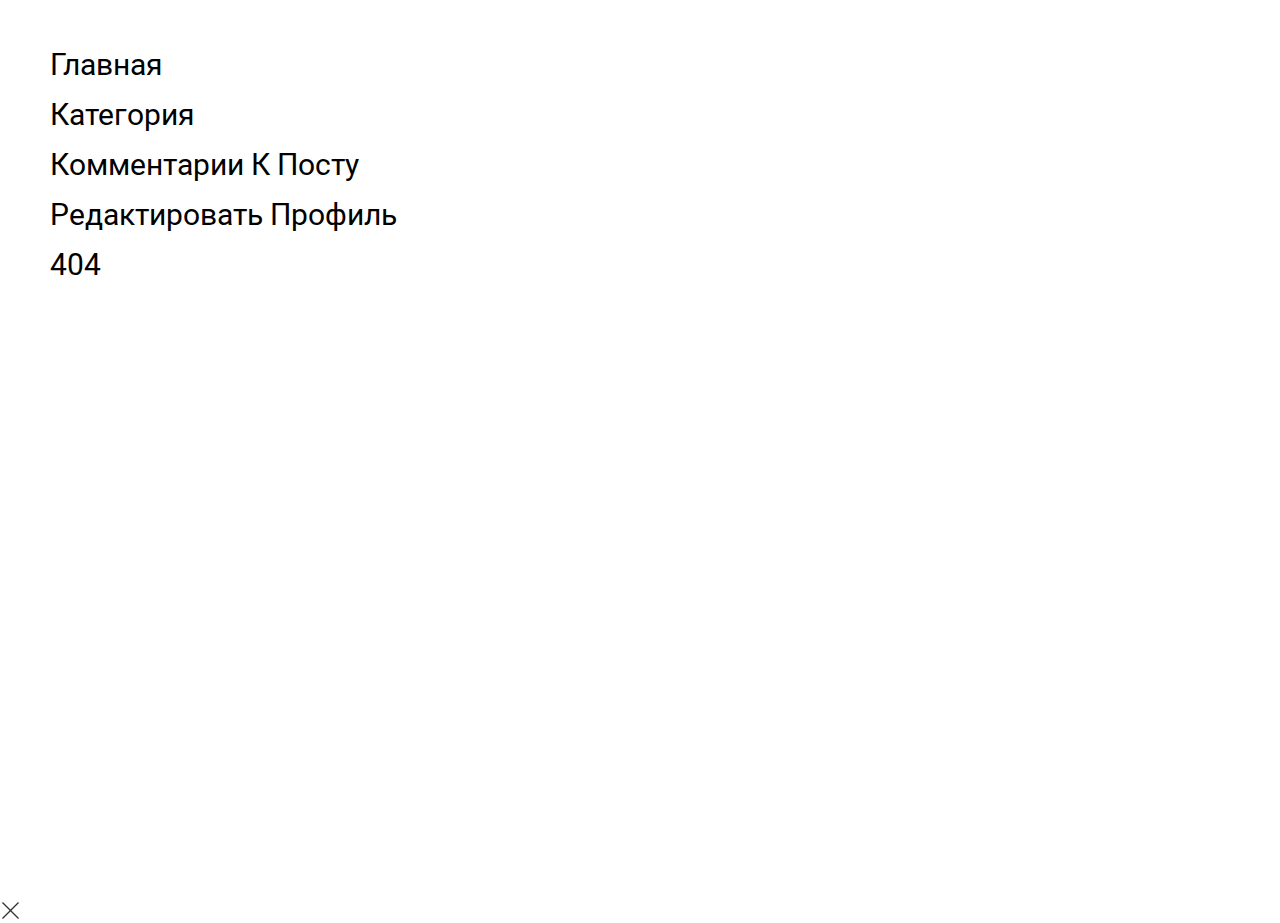
<file: nav.html>
<!DOCTYPE html>
<html lang="ru">

<head>
    <meta charset="UTF-8">
    <meta name="viewport" content="width=device-width, initial-scale=1.0">
    <meta name="description" content="">
    <meta name="keywords" content="">
    <link rel="stylesheet" href="css/libs.min.css">
    <link rel="stylesheet" href="css/style.min.css">
    <title>Главная</title>
</head>


<style>
    .wrapper a {
        font-size: 30px;
        text-transform: capitalize;
    }

    .wrapper button {
        margin-bottom: 25px;
        width: 300px;
        height: 45px;
    }
</style>

<body class="m-page">

    <div class="wrapper" style="padding: 50px;">
        <a href="index.html" style="display: block; margin-bottom: 20px;">
            Главная
        </a>
        <a href="category.html" style="display: block; margin-bottom: 20px;">
            Категория
        </a>
        <a href="comment-item.html" style="display: block; margin-bottom: 20px;">
            Комментарии к посту
        </a>
        <a href="profile.html" style="display: block; margin-bottom: 20px;">
            Редактировать профиль
        </a>
        <a href="404.html" style="display: block; margin-bottom: 20px;">
            404
        </a>




        <!--        <button style="border: 2px solid #000;margin-bottom: 20px;" data-bs-toggle="modal" data-bs-target="#quickOrder">-->
        <!--            Быстрый заказ-->
        <!--        </button>-->


    </div>







    <div class="modal" id="quickOrder" aria-hidden="true">
        <div class="modal-dialog">
            <button type="button" class="modal__close" data-bs-dismiss="modal" aria-label="Close">
                <svg width="20" height="20" viewBox="0 0 20 20" fill="none" xmlns="http://www.w3.org/2000/svg">
                    <path fill-rule="evenodd" clip-rule="evenodd" d="M9.55401 10.5L2 2.94599L2.94599 2L10.5 9.55401L18.054 2L19 2.94599L11.446 10.5L19 18.054L18.054 19L10.5 11.446L2.94599 19L2 18.054L9.55401 10.5Z" fill="#333333" />
                </svg>
            </button>



        </div>
    </div>


    <!-- <div class="modal-backdrop show"></div> -->
    <!--  -->
    <script src="js/libs.min.js"></script>
    <script src="js/main.min.js"></script>

</body>

</html>
</file>
<file: css/libs.min.css>
@font-face{font-family:'swiper-icons';src:url("data:application/font-woff;charset=utf-8;base64, [base64]//wADZ2x5ZgAAAywAAADMAAAD2MHtryVoZWFkAAABbAAAADAAAAA2E2+eoWhoZWEAAAGcAAAAHwAAACQC9gDzaG10eAAAAigAAAAZAAAArgJkABFsb2NhAAAC0AAAAFoAAABaFQAUGG1heHAAAAG8AAAAHwAAACAAcABAbmFtZQAAA/gAAAE5AAACXvFdBwlwb3N0AAAFNAAAAGIAAACE5s74hXjaY2BkYGAAYpf5Hu/j+W2+MnAzMYDAzaX6QjD6/4//Bxj5GA8AuRwMYGkAPywL13jaY2BkYGA88P8Agx4j+/8fQDYfA1AEBWgDAIB2BOoAeNpjYGRgYNBh4GdgYgABEMnIABJzYNADCQAACWgAsQB42mNgYfzCOIGBlYGB0YcxjYGBwR1Kf2WQZGhhYGBiYGVmgAFGBiQQkOaawtDAoMBQxXjg/wEGPcYDDA4wNUA2CCgwsAAAO4EL6gAAeNpj2M0gyAACqxgGNWBkZ2D4/wMA+xkDdgAAAHjaY2BgYGaAYBkGRgYQiAHyGMF8FgYHIM3DwMHABGQrMOgyWDLEM1T9/w8UBfEMgLzE////P/5//f/V/xv+r4eaAAeMbAxwIUYmIMHEgKYAYjUcsDAwsLKxc3BycfPw8jEQA/[base64]/uznmfPFBNODM2K7MTQ45YEAZqGP81AmGGcF3iPqOop0r1SPTaTbVkfUe4HXj97wYE+yNwWYxwWu4v1ugWHgo3S1XdZEVqWM7ET0cfnLGxWfkgR42o2PvWrDMBSFj/IHLaF0zKjRgdiVMwScNRAoWUoH78Y2icB/yIY09An6AH2Bdu/UB+yxopYshQiEvnvu0dURgDt8QeC8PDw7Fpji3fEA4z/PEJ6YOB5hKh4dj3EvXhxPqH/SKUY3rJ7srZ4FZnh1PMAtPhwP6fl2PMJMPDgeQ4rY8YT6Gzao0eAEA409DuggmTnFnOcSCiEiLMgxCiTI6Cq5DZUd3Qmp10vO0LaLTd2cjN4fOumlc7lUYbSQcZFkutRG7g6JKZKy0RmdLY680CDnEJ+UMkpFFe1RN7nxdVpXrC4aTtnaurOnYercZg2YVmLN/d/gczfEimrE/fs/bOuq29Zmn8tloORaXgZgGa78yO9/cnXm2BpaGvq25Dv9S4E9+5SIc9PqupJKhYFSSl47+Qcr1mYNAAAAeNptw0cKwkAAAMDZJA8Q7OUJvkLsPfZ6zFVERPy8qHh2YER+3i/BP83vIBLLySsoKimrqKqpa2hp6+jq6RsYGhmbmJqZSy0sraxtbO3sHRydnEMU4uR6yx7JJXveP7WrDycAAAAAAAH//wACeNpjYGRgYOABYhkgZgJCZgZNBkYGLQZtIJsFLMYAAAw3ALgAeNolizEKgDAQBCchRbC2sFER0YD6qVQiBCv/H9ezGI6Z5XBAw8CBK/m5iQQVauVbXLnOrMZv2oLdKFa8Pjuru2hJzGabmOSLzNMzvutpB3N42mNgZGBg4GKQYzBhYMxJLMlj4GBgAYow/P/PAJJhLM6sSoWKfWCAAwDAjgbRAAB42mNgYGBkAIIbCZo5IPrmUn0hGA0AO8EFTQAA");font-weight:400;font-style:normal}:root{--swiper-theme-color: #007aff}.swiper{margin-left:auto;margin-right:auto;position:relative;overflow:hidden;list-style:none;padding:0;z-index:1}.swiper-vertical>.swiper-wrapper{flex-direction:column}.swiper-wrapper{position:relative;width:100%;height:100%;z-index:1;display:flex;transition-property:transform;box-sizing:content-box}.swiper-android .swiper-slide,.swiper-wrapper{transform:translate3d(0px, 0, 0)}.swiper-pointer-events{touch-action:pan-y}.swiper-pointer-events.swiper-vertical{touch-action:pan-x}.swiper-slide{flex-shrink:0;width:100%;height:100%;position:relative;transition-property:transform}.swiper-slide-invisible-blank{visibility:hidden}.swiper-autoheight,.swiper-autoheight .swiper-slide{height:auto}.swiper-autoheight .swiper-wrapper{align-items:flex-start;transition-property:transform, height}.swiper-backface-hidden .swiper-slide{transform:translateZ(0);-webkit-backface-visibility:hidden;backface-visibility:hidden}.swiper-3d,.swiper-3d.swiper-css-mode .swiper-wrapper{perspective:1200px}.swiper-3d .swiper-wrapper,.swiper-3d .swiper-slide,.swiper-3d .swiper-slide-shadow,.swiper-3d .swiper-slide-shadow-left,.swiper-3d .swiper-slide-shadow-right,.swiper-3d .swiper-slide-shadow-top,.swiper-3d .swiper-slide-shadow-bottom,.swiper-3d .swiper-cube-shadow{transform-style:preserve-3d}.swiper-3d .swiper-slide-shadow,.swiper-3d .swiper-slide-shadow-left,.swiper-3d .swiper-slide-shadow-right,.swiper-3d .swiper-slide-shadow-top,.swiper-3d .swiper-slide-shadow-bottom{position:absolute;left:0;top:0;width:100%;height:100%;pointer-events:none;z-index:10}.swiper-3d .swiper-slide-shadow{background:rgba(0,0,0,0.15)}.swiper-3d .swiper-slide-shadow-left{background-image:linear-gradient(to left, rgba(0,0,0,0.5), rgba(0,0,0,0))}.swiper-3d .swiper-slide-shadow-right{background-image:linear-gradient(to right, rgba(0,0,0,0.5), rgba(0,0,0,0))}.swiper-3d .swiper-slide-shadow-top{background-image:linear-gradient(to top, rgba(0,0,0,0.5), rgba(0,0,0,0))}.swiper-3d .swiper-slide-shadow-bottom{background-image:linear-gradient(to bottom, rgba(0,0,0,0.5), rgba(0,0,0,0))}.swiper-css-mode>.swiper-wrapper{overflow:auto;scrollbar-width:none;-ms-overflow-style:none}.swiper-css-mode>.swiper-wrapper::-webkit-scrollbar{display:none}.swiper-css-mode>.swiper-wrapper>.swiper-slide{scroll-snap-align:start start}.swiper-horizontal.swiper-css-mode>.swiper-wrapper{scroll-snap-type:x mandatory}.swiper-vertical.swiper-css-mode>.swiper-wrapper{scroll-snap-type:y mandatory}.swiper-centered>.swiper-wrapper::before{content:'';flex-shrink:0;order:9999}.swiper-centered.swiper-horizontal>.swiper-wrapper>.swiper-slide:first-child{margin-inline-start:var(--swiper-centered-offset-before)}.swiper-centered.swiper-horizontal>.swiper-wrapper::before{height:100%;min-height:1px;width:var(--swiper-centered-offset-after)}.swiper-centered.swiper-vertical>.swiper-wrapper>.swiper-slide:first-child{margin-block-start:var(--swiper-centered-offset-before)}.swiper-centered.swiper-vertical>.swiper-wrapper::before{width:100%;min-width:1px;height:var(--swiper-centered-offset-after)}.swiper-centered>.swiper-wrapper>.swiper-slide{scroll-snap-align:center center}.swiper-virtual .swiper-slide{-webkit-backface-visibility:hidden;transform:translateZ(0)}.swiper-virtual.swiper-css-mode .swiper-wrapper::after{content:'';position:absolute;left:0;top:0;pointer-events:none}.swiper-virtual.swiper-css-mode.swiper-horizontal .swiper-wrapper::after{height:1px;width:var(--swiper-virtual-size)}.swiper-virtual.swiper-css-mode.swiper-vertical .swiper-wrapper::after{width:1px;height:var(--swiper-virtual-size)}:root{--swiper-navigation-size: 44px}.swiper-button-prev,.swiper-button-next{position:absolute;top:50%;width:calc(var(--swiper-navigation-size) / 44 * 27);height:var(--swiper-navigation-size);margin-top:calc(0px - (var(--swiper-navigation-size) / 2));z-index:10;cursor:pointer;display:flex;align-items:center;justify-content:center;color:var(--swiper-navigation-color, var(--swiper-theme-color))}.swiper-button-prev.swiper-button-disabled,.swiper-button-next.swiper-button-disabled{opacity:0.35;cursor:auto;pointer-events:none}.swiper-button-prev:after,.swiper-button-next:after{font-family:swiper-icons;font-size:var(--swiper-navigation-size);text-transform:none !important;letter-spacing:0;text-transform:none;font-variant:initial;line-height:1}.swiper-button-prev,.swiper-rtl .swiper-button-next{left:10px;right:auto}.swiper-button-prev:after,.swiper-rtl .swiper-button-next:after{content:'prev'}.swiper-button-next,.swiper-rtl .swiper-button-prev{right:10px;left:auto}.swiper-button-next:after,.swiper-rtl .swiper-button-prev:after{content:'next'}.swiper-button-lock{display:none}.swiper-pagination{position:absolute;text-align:center;transition:300ms opacity;transform:translate3d(0, 0, 0);z-index:10}.swiper-pagination.swiper-pagination-hidden{opacity:0}.swiper-pagination-fraction,.swiper-pagination-custom,.swiper-horizontal>.swiper-pagination-bullets,.swiper-pagination-bullets.swiper-pagination-horizontal{bottom:10px;left:0;width:100%}.swiper-pagination-bullets-dynamic{overflow:hidden;font-size:0}.swiper-pagination-bullets-dynamic .swiper-pagination-bullet{transform:scale(0.33);position:relative}.swiper-pagination-bullets-dynamic .swiper-pagination-bullet-active{transform:scale(1)}.swiper-pagination-bullets-dynamic .swiper-pagination-bullet-active-main{transform:scale(1)}.swiper-pagination-bullets-dynamic .swiper-pagination-bullet-active-prev{transform:scale(0.66)}.swiper-pagination-bullets-dynamic .swiper-pagination-bullet-active-prev-prev{transform:scale(0.33)}.swiper-pagination-bullets-dynamic .swiper-pagination-bullet-active-next{transform:scale(0.66)}.swiper-pagination-bullets-dynamic .swiper-pagination-bullet-active-next-next{transform:scale(0.33)}.swiper-pagination-bullet{width:var(--swiper-pagination-bullet-width, var(--swiper-pagination-bullet-size, 8px));height:var(--swiper-pagination-bullet-height, var(--swiper-pagination-bullet-size, 8px));display:inline-block;border-radius:50%;background:var(--swiper-pagination-bullet-inactive-color, #000);opacity:var(--swiper-pagination-bullet-inactive-opacity, 0.2)}button.swiper-pagination-bullet{border:none;margin:0;padding:0;box-shadow:none;-webkit-appearance:none;appearance:none}.swiper-pagination-clickable .swiper-pagination-bullet{cursor:pointer}.swiper-pagination-bullet:only-child{display:none !important}.swiper-pagination-bullet-active{opacity:var(--swiper-pagination-bullet-opacity, 1);background:var(--swiper-pagination-color, var(--swiper-theme-color))}.swiper-vertical>.swiper-pagination-bullets,.swiper-pagination-vertical.swiper-pagination-bullets{right:10px;top:50%;transform:translate3d(0px, -50%, 0)}.swiper-vertical>.swiper-pagination-bullets .swiper-pagination-bullet,.swiper-pagination-vertical.swiper-pagination-bullets .swiper-pagination-bullet{margin:var(--swiper-pagination-bullet-vertical-gap, 6px) 0;display:block}.swiper-vertical>.swiper-pagination-bullets.swiper-pagination-bullets-dynamic,.swiper-pagination-vertical.swiper-pagination-bullets.swiper-pagination-bullets-dynamic{top:50%;transform:translateY(-50%);width:8px}.swiper-vertical>.swiper-pagination-bullets.swiper-pagination-bullets-dynamic .swiper-pagination-bullet,.swiper-pagination-vertical.swiper-pagination-bullets.swiper-pagination-bullets-dynamic .swiper-pagination-bullet{display:inline-block;transition:200ms transform, 200ms top}.swiper-horizontal>.swiper-pagination-bullets .swiper-pagination-bullet,.swiper-pagination-horizontal.swiper-pagination-bullets .swiper-pagination-bullet{margin:0 var(--swiper-pagination-bullet-horizontal-gap, 4px)}.swiper-horizontal>.swiper-pagination-bullets.swiper-pagination-bullets-dynamic,.swiper-pagination-horizontal.swiper-pagination-bullets.swiper-pagination-bullets-dynamic{left:50%;transform:translateX(-50%);white-space:nowrap}.swiper-horizontal>.swiper-pagination-bullets.swiper-pagination-bullets-dynamic .swiper-pagination-bullet,.swiper-pagination-horizontal.swiper-pagination-bullets.swiper-pagination-bullets-dynamic .swiper-pagination-bullet{transition:200ms transform, 200ms left}.swiper-horizontal.swiper-rtl>.swiper-pagination-bullets-dynamic .swiper-pagination-bullet{transition:200ms transform, 200ms right}.swiper-pagination-progressbar{background:rgba(0,0,0,0.25);position:absolute}.swiper-pagination-progressbar .swiper-pagination-progressbar-fill{background:var(--swiper-pagination-color, var(--swiper-theme-color));position:absolute;left:0;top:0;width:100%;height:100%;transform:scale(0);transform-origin:left top}.swiper-rtl .swiper-pagination-progressbar .swiper-pagination-progressbar-fill{transform-origin:right top}.swiper-horizontal>.swiper-pagination-progressbar,.swiper-pagination-progressbar.swiper-pagination-horizontal,.swiper-vertical>.swiper-pagination-progressbar.swiper-pagination-progressbar-opposite,.swiper-pagination-progressbar.swiper-pagination-vertical.swiper-pagination-progressbar-opposite{width:100%;height:4px;left:0;top:0}.swiper-vertical>.swiper-pagination-progressbar,.swiper-pagination-progressbar.swiper-pagination-vertical,.swiper-horizontal>.swiper-pagination-progressbar.swiper-pagination-progressbar-opposite,.swiper-pagination-progressbar.swiper-pagination-horizontal.swiper-pagination-progressbar-opposite{width:4px;height:100%;left:0;top:0}.swiper-pagination-lock{display:none}.swiper-scrollbar{border-radius:10px;position:relative;-ms-touch-action:none;background:rgba(0,0,0,0.1)}.swiper-horizontal>.swiper-scrollbar{position:absolute;left:1%;bottom:3px;z-index:50;height:5px;width:98%}.swiper-vertical>.swiper-scrollbar{position:absolute;right:3px;top:1%;z-index:50;width:5px;height:98%}.swiper-scrollbar-drag{height:100%;width:100%;position:relative;background:rgba(0,0,0,0.5);border-radius:10px;left:0;top:0}.swiper-scrollbar-cursor-drag{cursor:move}.swiper-scrollbar-lock{display:none}.swiper-zoom-container{width:100%;height:100%;display:flex;justify-content:center;align-items:center;text-align:center}.swiper-zoom-container>img,.swiper-zoom-container>svg,.swiper-zoom-container>canvas{max-width:100%;max-height:100%;object-fit:contain}.swiper-slide-zoomed{cursor:move}.swiper-lazy-preloader{width:42px;height:42px;position:absolute;left:50%;top:50%;margin-left:-21px;margin-top:-21px;z-index:10;transform-origin:50%;box-sizing:border-box;border:4px solid var(--swiper-preloader-color, var(--swiper-theme-color));border-radius:50%;border-top-color:transparent}.swiper-slide-visible .swiper-lazy-preloader{animation:swiper-preloader-spin 1s infinite linear}.swiper-lazy-preloader-white{--swiper-preloader-color: #fff}.swiper-lazy-preloader-black{--swiper-preloader-color: #000}@keyframes swiper-preloader-spin{0%{transform:rotate(0deg)}100%{transform:rotate(360deg)}}.swiper .swiper-notification{position:absolute;left:0;top:0;pointer-events:none;opacity:0;z-index:-1000}.swiper-free-mode>.swiper-wrapper{transition-timing-function:ease-out;margin:0 auto}.swiper-grid>.swiper-wrapper{flex-wrap:wrap}.swiper-grid-column>.swiper-wrapper{flex-wrap:wrap;flex-direction:column}.swiper-fade.swiper-free-mode .swiper-slide{transition-timing-function:ease-out}.swiper-fade .swiper-slide{pointer-events:none;transition-property:opacity}.swiper-fade .swiper-slide .swiper-slide{pointer-events:none}.swiper-fade .swiper-slide-active,.swiper-fade .swiper-slide-active .swiper-slide-active{pointer-events:auto}.swiper-cube{overflow:visible}.swiper-cube .swiper-slide{pointer-events:none;-webkit-backface-visibility:hidden;backface-visibility:hidden;z-index:1;visibility:hidden;transform-origin:0 0;width:100%;height:100%}.swiper-cube .swiper-slide .swiper-slide{pointer-events:none}.swiper-cube.swiper-rtl .swiper-slide{transform-origin:100% 0}.swiper-cube .swiper-slide-active,.swiper-cube .swiper-slide-active .swiper-slide-active{pointer-events:auto}.swiper-cube .swiper-slide-active,.swiper-cube .swiper-slide-next,.swiper-cube .swiper-slide-prev,.swiper-cube .swiper-slide-next+.swiper-slide{pointer-events:auto;visibility:visible}.swiper-cube .swiper-slide-shadow-top,.swiper-cube .swiper-slide-shadow-bottom,.swiper-cube .swiper-slide-shadow-left,.swiper-cube .swiper-slide-shadow-right{z-index:0;-webkit-backface-visibility:hidden;backface-visibility:hidden}.swiper-cube .swiper-cube-shadow{position:absolute;left:0;bottom:0px;width:100%;height:100%;opacity:0.6;z-index:0}.swiper-cube .swiper-cube-shadow:before{content:'';background:#000;position:absolute;left:0;top:0;bottom:0;right:0;filter:blur(50px)}.swiper-flip{overflow:visible}.swiper-flip .swiper-slide{pointer-events:none;-webkit-backface-visibility:hidden;backface-visibility:hidden;z-index:1}.swiper-flip .swiper-slide .swiper-slide{pointer-events:none}.swiper-flip .swiper-slide-active,.swiper-flip .swiper-slide-active .swiper-slide-active{pointer-events:auto}.swiper-flip .swiper-slide-shadow-top,.swiper-flip .swiper-slide-shadow-bottom,.swiper-flip .swiper-slide-shadow-left,.swiper-flip .swiper-slide-shadow-right{z-index:0;-webkit-backface-visibility:hidden;backface-visibility:hidden}.swiper-creative .swiper-slide{-webkit-backface-visibility:hidden;backface-visibility:hidden;overflow:hidden;transition-property:transform, opacity, height}.swiper-cards{overflow:visible}.swiper-cards .swiper-slide{transform-origin:center bottom;-webkit-backface-visibility:hidden;backface-visibility:hidden;overflow:hidden}

/*# sourceMappingURL=../sourcemaps/libs.min.css.map */
</file>
<file: css/style.min.css>
@font-face{font-family:Roboto;src:url(../fonts/Roboto-Light.woff) format("woff"),url(../fonts/Roboto-Light.woff2) format("woff2");font-weight:300;font-style:normal;font-display:swap}@font-face{font-family:Roboto;src:url(../fonts/Roboto-Regular.woff) format("woff"),url(../fonts/Roboto-Regular.woff2) format("woff2");font-weight:400;font-style:normal;font-display:swap}@font-face{font-family:Roboto;src:url(../fonts/Roboto-Medium.woff) format("woff"),url(../fonts/Roboto-Medium.woff2) format("woff2");font-weight:500;font-style:normal;font-display:swap}@font-face{font-family:Roboto;src:url(../fonts/Roboto-Bold.woff) format("woff"),url(../fonts/Roboto-Bold.woff2) format("woff2");font-weight:700;font-style:normal;font-display:swap}*,::after,::before{margin:0;padding:0;-webkit-box-sizing:border-box;box-sizing:border-box;-webkit-font-smoothing:antialiased!important;-webkit-tap-highlight-color:transparent;outline:0!important}h1,h2,h3,h4,h5,h6{font-weight:400}a,body,div,form,h1,h2,h3,h4,h5,li,p,ul{margin:0;padding:0;border:0;text-decoration:none;line-height:1}button,input,textarea{outline:0!important;-webkit-transition:.125s;-o-transition:.125s;transition:.125s;font-family:inherit}input:active,input[type=checkbox]:focus,input[type=file]:focus,input[type=radio]:focus,input[type=text]:focus{outline:0!important}::-webkit-input-placeholder{color:#222}::-moz-placeholder{color:#222}:-moz-placeholder{color:#222}:-ms-input-placeholder{color:#222}input::-webkit-inner-spin-button,input::-webkit-outer-spin-button{-webkit-appearance:none;margin:0}input[type=number]{-moz-appearance:textfield}html{height:100%;scroll-behavior:smooth;width:100%}svg{-ms-flex-negative:0;flex-shrink:0}path,svg{-webkit-transition:.125s;-o-transition:.125s;transition:.125s}a{color:inherit;text-decoration:none;-webkit-transition:125ms;-o-transition:125ms;transition:125ms}a:focus,a:hover{text-decoration:none!important}li,ul{margin:0;padding:0;list-style:none}i{line-height:100%}fieldset{min-width:0;padding:0;margin:0;border:0}button{cursor:pointer;border:none;outline:0;-webkit-box-sizing:border-box;box-sizing:border-box;-webkit-transition:125ms;-o-transition:125ms;transition:125ms;background-color:inherit;font-size:1em}.swiper-button-next,.swiper-button-prev{z-index:2}.swiper-button-next::after,.swiper-button-prev::after{display:none}img{-webkit-user-select:none;-moz-user-select:none;-o-user-select:none;-ms-user-select:none;user-select:none}html.fixed-body{overflow-y:hidden}.wrapper{min-height:100vh;display:-webkit-box;display:-ms-flexbox;display:flex;-webkit-box-orient:vertical;-webkit-box-direction:normal;-ms-flex-direction:column;flex-direction:column;-ms-flex-negative:0;flex-shrink:0}.content{-webkit-box-flex:1;-ms-flex-positive:1;flex-grow:1;display:-webkit-box;display:-ms-flexbox;display:flex;-webkit-box-orient:vertical;-webkit-box-direction:normal;-ms-flex-direction:column;flex-direction:column;width:100%}.m-page{width:calc(100vw - (100vw - 100%));overflow-x:hidden;font-family:Roboto,sans-serif;font-weight:400;color:#000;font-size:calc(1920px * (16 / 1920))}@media screen and (max-width:1920px){.m-page{font-size:calc(100vw * (16 / 1920))}}.m-page.fixed-body,.m-page.fixed-body2{overflow-y:hidden;padding-right:var(--scrollWidth)}.container{max-width:1920px;width:100%;margin:0 auto;padding:0 4.75em}a:hover{color:#1b92d1}@media screen and (max-width:992px){.m-page{font-size:calc(100vw * (16 / 768))}.container{padding:0 1.125em}}@media screen and (max-width:576px){.m-page{font-size:calc(100vw * (16 / 360))}.container{padding:0 .44em}}.text36{font-size:2.25em;line-height:117%}.text34{font-size:2.125em;line-height:124%}.text20{font-size:1.25em;line-height:120%}.text19{font-size:1.1875em;line-height:120%}.text18{font-size:1.125em;line-height:120%}.text17{font-size:1.0625em;line-height:120%}.text16{font-size:1em;line-height:150%}.text15{font-size:.9375em;line-height:120%}.text14{font-size:.875em;line-height:143%}.text13{font-size:.8125em;line-height:120%}.text12{font-size:.75em;line-height:120%}.text11{font-size:.6875em;line-height:120%}.text10{font-size:.625em;line-height:120%}.extra-bold-text{font-weight:800}.bold-text{font-weight:700}.semi-bold-text{font-weight:600}.medium-text{font-weight:500}.regular-text{font-weight:400}.light-text{font-weight:300}.m-btn{display:-webkit-box;display:-ms-flexbox;display:flex;-webkit-box-align:center;-ms-flex-align:center;align-items:center;-webkit-box-pack:center;-ms-flex-pack:center;justify-content:center;-webkit-transition:.225s ease-out;-o-transition:.225s ease-out;transition:.225s ease-out;padding:0 2em;height:3.75em;font-weight:500;border-radius:.75em}.m-btn:focus{-webkit-box-shadow:none;box-shadow:none}.m-btn span{font-size:1.125em;line-height:111%}.m-btn-primary{background-color:#1b92d1;color:#fff}.m-btn-primary:hover{background-color:#1572a4;color:#fff}.m-btn-white{background-color:#fff;color:#1b92d1}.m-btn-white:hover{background-color:#e6e6e6;color:#1b92d1}.m-btn-primary-outline{border:1px solid #1b92d1;color:#1b92d1}.m-btn-primary-outline:hover{background-color:#1b92d1;color:#fff}.m-btn-primary-outline:disabled{background:#e3e3e3;border-color:#e3e3e3;color:#fff;pointer-events:none}.m-btn-gray{background-color:#dbdbdb;color:#fff}.m-btn-gray:hover{background-color:#c2c2c2;color:#fff}.fg{position:relative;margin:0}.fg label{font-size:1em;line-height:120%;display:block;font-weight:500;margin-bottom:.94em;color:#3e3232}.fg input,.fg textarea{border-radius:1em;border:1px solid #f5f5f5;padding:0 1.25em;height:4em;width:100%;font-size:.75em;background-color:#f5f5f5;color:#000}.fg input::-webkit-input-placeholder,.fg textarea::-webkit-input-placeholder{color:rgba(62,50,50,.75)}.fg input::-moz-placeholder,.fg textarea::-moz-placeholder{color:rgba(62,50,50,.75)}.fg input:-ms-input-placeholder,.fg textarea:-ms-input-placeholder{color:rgba(62,50,50,.75)}.fg input::-ms-input-placeholder,.fg textarea::-ms-input-placeholder{color:rgba(62,50,50,.75)}.fg input::placeholder,.fg textarea::placeholder{color:rgba(62,50,50,.75)}.fg input:focus,.fg textarea:focus{border-color:#1b92d1}.fg textarea{resize:none;height:10em;padding:1em 1.25em}.check{position:relative}.check input{position:absolute;opacity:0;width:100%;height:100%;left:0;top:0;z-index:2;cursor:pointer}.check input:checked+label::before{border:3px solid #fff}.check input:disabled+label{color:#aaa;pointer-events:none}.check label{padding-left:40px;position:relative;min-height:20px;font-size:14px;line-height:20px;cursor:pointer}.check label:before{content:'';position:absolute;z-index:1;border-radius:2px;background:rgba(255,255,255,.01);border:1px solid rgba(255,255,255,.45);width:20px;height:20px;left:0;top:50%;-webkit-transform:translateY(-50%);-ms-transform:translateY(-50%);transform:translateY(-50%);-webkit-transition:.1s;-o-transition:.1s;transition:.1s}@media screen and (max-width:992px){.text21-tablet{font-size:1.3125em}.text20-tablet{font-size:1.25em}.text19-tablet{font-size:1.1875em}.text18-tablet{font-size:1.125em}.text17-tablet{font-size:1.0625em}.text16-tablet{font-size:1em}.text15-tablet{font-size:.9375em}.text14-tablet{font-size:.875em}.text13-tablet{font-size:.8125em}.text12-tablet{font-size:.75em}.text11-tablet{font-size:.6875em}.text10-tablet{font-size:.625em}.text8-tablet{font-size:.5em}.fg label{font-size:.875em;margin-bottom:.72em}.fg input{font-size:.75em;height:3.75em}.breadcrumbs:not(._not-hidden){display:none}}.m-backdrop{position:relative}.m-backdrop:after{content:'';position:absolute;top:0;left:0;width:100%;height:100%;background:rgba(0,0,0,.2);pointer-events:none;border-radius:inherit}._scale-img{overflow:hidden}._scale-img:hover img{-webkit-transform:scale(1.05);-ms-transform:scale(1.05);transform:scale(1.05)}._scale-img img{-webkit-transition:.6s;-o-transition:.6s;transition:.6s}.breadcrumbs{margin:2.75em 0}.breadcrumbs__item{position:relative;display:inline}.breadcrumbs__item:last-child{color:rgba(62,50,50,.5)}.breadcrumbs__item:not(:first-child){margin-left:1em}.breadcrumbs__item:not(:first-child):before{content:'';position:absolute;z-index:1;width:1em;height:.875em;top:.1875em;right:100%;background-image:url(../img/arrow-right2.svg);background-size:100% auto;background-repeat:no-repeat;background-position:center}.breadcrumbs__item span{font-size:.75em;line-height:117%}.modal-backdrop.show{opacity:.7}.header{padding:1.62em 0}.header__inner{display:-webkit-box;display:-ms-flexbox;display:flex;-webkit-box-align:center;-ms-flex-align:center;align-items:center;-webkit-box-pack:justify;-ms-flex-pack:justify;justify-content:space-between}.header__logo{display:block;width:16.88em}.header__logo img{width:100%;display:block}.header .m-search{width:24.9375em;max-width:100%}.m-rect{width:3em;height:3em;border-radius:.75em;display:-webkit-box;display:-ms-flexbox;display:flex;-webkit-box-align:center;-ms-flex-align:center;align-items:center;-webkit-box-pack:center;-ms-flex-pack:center;justify-content:center;background-color:#f5f5f5}.menu{display:-webkit-box;display:-ms-flexbox;display:flex;-webkit-box-align:center;-ms-flex-align:center;align-items:center}.m-search{position:relative}.m-search__confirm,.m-search__more{position:absolute;top:50%;-webkit-transform:translateY(-50%);-ms-transform:translateY(-50%);transform:translateY(-50%);width:1.25em;display:-webkit-box;display:-ms-flexbox;display:flex;-webkit-box-align:center;-ms-flex-align:center;align-items:center;-webkit-box-pack:center;-ms-flex-pack:center;justify-content:center}.m-search__confirm svg,.m-search__more svg{width:100%;height:auto}.m-search__confirm:hover path,.m-search__more:hover path{fill:#1b92d1}.m-search__more{left:1em}.m-search__confirm{right:1em;width:1.375em}.m-search__field input{padding:0 4.67em}.burger,.burger-menu,.burger-menu__bg,.mob-menu,.mob-menu__bg,.search-toggle,.tab-content{display:none}.tab-content._active{display:block}.burger-menu__group{margin-top:2.81em}.burger-menu__group:first-child{margin-top:0}.burger-menu__title{font-size:1em;line-height:111%;font-weight:500}.burger-menu__links{display:-webkit-box;display:-ms-flexbox;display:flex;-webkit-box-orient:vertical;-webkit-box-direction:normal;-ms-flex-direction:column;flex-direction:column;-webkit-box-align:center;-ms-flex-align:center;align-items:center;margin-top:1em;text-align:center}.burger-menu__link{color:rgba(62,50,50,.75)}.burger-menu__link:not(:last-child){margin:0 0 .625em}.burger-menu__link span{font-size:.75em;line-height:143%}@media screen and (max-width:992px){.header{padding:1.12em 0}.header__logo{width:10.5625em}.header .m-search{width:15.6em;margin-right:1.56em}.m-rect{width:1.875em;height:1.875em;border-radius:.47em}.m-search__confirm,.m-search__more{width:.875em}.m-search__more{left:.625em}.m-search__confirm{right:.625em}}@media screen and (max-width:576px){.header{padding:1.31em 0;position:relative;z-index:10}.header__inner{-webkit-box-pack:center;-ms-flex-pack:center;justify-content:center;position:relative}.header__logo{width:12.9375em}.header .m-search{width:100%}.header._open-tag-menu .mob-menu{opacity:1;pointer-events:unset}.header._open-tag-menu .mob-menu__bg{display:block}.header._open .burger-menu,.header._open-search .m-search{opacity:1;pointer-events:unset}.header._open .burger-menu__bg{display:block}.header._open .burger ._view1{display:none}.header._open .burger ._view2{display:block}.m-search{opacity:0;pointer-events:none;position:absolute;top:100%;left:0}.burger{display:-webkit-box;display:-ms-flexbox;display:flex;width:2.3125em;height:2.3125em;position:absolute;top:50%;right:0;-webkit-transform:translateY(-50%);-ms-transform:translateY(-50%);transform:translateY(-50%);border-radius:.125em;z-index:10}.burger img{width:1.5em;position:absolute;top:50%;left:50%;-webkit-transform:translate(-50%,-50%);-ms-transform:translate(-50%,-50%);transform:translate(-50%,-50%)}.burger ._view2{display:none;width:2em}.burger-menu,.mob-menu{position:fixed;background:#fff;bottom:0;right:0;-webkit-box-shadow:0 0 32px 0 rgba(0,0,0,.07);box-shadow:0 0 32px 0 rgba(0,0,0,.07);display:-webkit-box;display:-ms-flexbox;display:flex;-webkit-box-orient:vertical;-webkit-box-direction:normal;-ms-flex-direction:column;flex-direction:column;opacity:0;pointer-events:none;-webkit-transition:.3s;-o-transition:.3s;transition:.3s}.burger-menu__bg,.mob-menu__bg{background:rgba(0,0,0,.5);position:fixed;top:0;left:0;width:100%;height:calc(100 * var(--vh));z-index:10}.mob-menu{width:100%;min-height:22.0625em;z-index:11;padding:.81em .75em .69em}.mob-menu__tabs{display:-webkit-box;display:-ms-flexbox;display:flex;margin-top:auto;padding-top:.375em}.mob-menu__link,.mob-menu__title{display:-webkit-box;display:-ms-flexbox;display:flex;-webkit-box-align:center;-ms-flex-align:center;align-items:center}.mob-menu__link:before,.mob-menu__title:before{content:'';-ms-flex-negative:0;flex-shrink:0;width:.15631em;height:.39075em;border-radius:.46888em;margin-right:.23em;background-color:#1b92d1;-webkit-transition:.3s;-o-transition:.3s;transition:.3s}.mob-menu__title{padding:1em 0;border-bottom:1px solid #e6e6e6;margin-bottom:.5em}.mob-menu__items{width:calc(100% + 1.5em);margin-left:-.75em;padding-right:.25em}.mob-menu__links{display:grid;grid-template-columns:100%;gap:.25em;padding-right:.375em;max-height:14em;overflow-y:auto}.mob-menu__links::-webkit-scrollbar{width:.125em;height:.125em}.mob-menu__links::-webkit-scrollbar-track{background:#f0f0f0;border-radius:0}.mob-menu__links::-webkit-scrollbar-thumb{background:#1b92d1}.mob-menu__link{padding:0 .875em;height:3.3125em}.mob-menu__link:not(._active):before{opacity:0;margin:0;width:0}.mob-menu__link._active{background:#f8f8f8}.menu-tab{background-color:#e7e7e7;width:2.3125em;height:2.3125em;display:-webkit-box;display:-ms-flexbox;display:flex;-webkit-box-align:center;-ms-flex-align:center;align-items:center;-webkit-box-pack:center;-ms-flex-pack:center;justify-content:center;-webkit-box-orient:vertical;-webkit-box-direction:normal;-ms-flex-direction:column;flex-direction:column;font-weight:500;border-radius:.125em;color:#fff;margin-right:.875em;-webkit-transition:.3s;-o-transition:.3s;transition:.3s}.menu-tab._active{background-color:#1b92d1}.menu-tab__icon{height:.625em;margin-bottom:.5em;display:-webkit-box;display:-ms-flexbox;display:flex;-webkit-box-align:end;-ms-flex-align:end;align-items:flex-end;-webkit-box-pack:center;-ms-flex-pack:center;justify-content:center}.menu-tab__icon img{height:100%;width:auto}.menu-tab__icon._small img{height:.5em}.menu-tab__title{font-size:.375em;letter-spacing:.00975em}.burger-menu{z-index:9;height:calc(100 * var(--vh));width:calc(100% - 1.81em);-webkit-box-align:center;-ms-flex-align:center;align-items:center;padding:6.94em 2em;overflow-y:auto}.burger-menu__bg{z-index:8}.burger-menu__logo{width:12.9375em}.burger-menu__logo img{width:100%;display:block}.burger-menu .menu-tab{position:fixed;left:3.25em;bottom:1em}.search-toggle{position:absolute;top:50%;-webkit-transform:translateY(-50%);-ms-transform:translateY(-50%);transform:translateY(-50%);left:0;display:-webkit-box;display:-ms-flexbox;display:flex;-webkit-box-align:center;-ms-flex-align:center;align-items:center;-webkit-box-pack:center;-ms-flex-pack:center;justify-content:center;width:1.375em}.search-toggle svg{width:100%;height:auto}}.footer{padding:5.94em 0 3em;background:#212830;color:#fff;margin-top:4.5em}.footer__top{display:-webkit-box;display:-ms-flexbox;display:flex;-webkit-box-pack:end;-ms-flex-pack:end;justify-content:flex-end}.footer__logo{width:12.625em;display:block;margin-right:auto}.footer__logo img{width:100%;display:block}.footer__bottom{display:-webkit-box;display:-ms-flexbox;display:flex;-webkit-box-align:center;-ms-flex-align:center;align-items:center;-webkit-box-pack:justify;-ms-flex-pack:justify;justify-content:space-between;padding:1.25em 0;border-top:1px solid rgba(126,134,142,.1);margin-top:3.19em}.footer__links{display:-webkit-box;display:-ms-flexbox;display:flex;-webkit-box-align:center;-ms-flex-align:center;align-items:center}.footer__link{color:#7e868e}.footer__link:not(:last-child){margin:0 7.8em 0 0}.footer__link span{font-size:.75em;line-height:125%}.footer-nav{margin-left:6.25em;min-width:10.6em}.footer-nav__title{font-weight:700}.footer-nav__title span{font-size:1.3125em;line-height:143%}.footer-nav__links{margin-top:2.5em;display:-webkit-box;display:-ms-flexbox;display:flex;-webkit-box-orient:vertical;-webkit-box-direction:normal;-ms-flex-direction:column;flex-direction:column;-webkit-box-align:start;-ms-flex-align:start;align-items:flex-start}.footer-nav__link:not(:last-child){margin:0 0 1.19em}.footer-nav__social{display:-webkit-box;display:-ms-flexbox;display:flex;-webkit-box-align:center;-ms-flex-align:center;align-items:center}.footer-nav__social:not(:last-child){margin:0 0 1.875em}.footer-nav__social svg{width:1.25em;height:auto;margin-right:.875em}.footer-nav__link span,.footer-nav__social span{font-size:.875em;line-height:150%}.footer-nav a.footer-nav__social:hover path{fill:#1b92d1}.socials{display:-webkit-box;display:-ms-flexbox;display:flex;-webkit-box-align:center;-ms-flex-align:center;align-items:center}.socials__item{width:1.875em;-ms-flex-negative:0;flex-shrink:0}.socials__item:not(:last-child){margin:0 1.38em 0 0}.socials__item img{width:100%;display:block;-webkit-transition:.3s;-o-transition:.3s;transition:.3s}.socials__item:hover img{-webkit-transform:translateY(-20%);-ms-transform:translateY(-20%);transform:translateY(-20%)}@media screen and (max-width:992px){.footer{padding:2.5em 0 1.25em}.footer__top{-webkit-box-pack:justify;-ms-flex-pack:justify;justify-content:space-between}.footer__logo{margin-right:0;width:12em}.footer__bottom{padding-bottom:0}.footer__link:not(:last-child){margin:0 1.56em 0 0}.footer__link span{font-size:.75em}.footer-nav{min-width:unset;margin:0}.footer-nav__title span{font-size:1em}.footer-nav__links{margin-top:1.56em}.footer-nav__link:not(:last-child),.footer-nav__social:not(:last-child){margin:0 0 .74em}.footer-nav__link span,.footer-nav__social span{font-size:.75em}.footer-nav__link svg,.footer-nav__social svg{width:.8125em;margin-right:.5em}.footer-nav__social:not(:last-child){margin:0 0 1em}.socials__item{width:1.1875em}.socials__item:not(:last-child){margin:0 .86em 0 0}}@media screen and (max-width:576px){.footer{padding:3.25em 0 2.4em}.footer__top{-webkit-box-align:center;-ms-flex-align:center;align-items:center;-webkit-box-orient:vertical;-webkit-box-direction:normal;-ms-flex-direction:column;flex-direction:column}.footer__bottom{-webkit-box-orient:vertical;-webkit-box-direction:normal;-ms-flex-direction:column;flex-direction:column;border:none;padding:0;margin-top:3em}.footer__links{display:none}.footer-nav{text-align:center;margin:2.29em 0 0}.footer-nav__links{-webkit-box-align:center;-ms-flex-align:center;align-items:center}.socials__item{width:2.04em}.socials__item:not(:last-child){margin:0 1.5em 0 0}}.banner{margin-top:2.69em}.banner._mt0,.banner:first-child{margin-top:0}.banner__inner{display:block;position:relative}.banner__inner:hover{color:#000}.banner__inner img{width:100%;display:block;border-radius:.75em}.banner__badge{position:absolute;top:1.25em;left:1.25em;padding:0 1.0625em;border-radius:.75em;display:-webkit-box;display:-ms-flexbox;display:flex;-webkit-box-align:center;-ms-flex-align:center;align-items:center;height:1.625em;text-transform:uppercase;font-weight:300;background-color:#f5f5f5}.main-news{margin:2.81em 0 0}.main-news__inner{display:grid;grid-template-columns:calc(100% - 38.625em - 1.25em) 38.625em;gap:1.25em;-webkit-box-align:start;-ms-flex-align:start;align-items:flex-start}.news-sidebar{padding-top:.625em}@media screen and (min-width:993px){.news-sidebar{grid-row:1/3;grid-column:2/3}}.news-banners{overflow:hidden;position:relative}.news-banners__nav{position:absolute;bottom:0;left:0;z-index:3;display:-webkit-box;display:-ms-flexbox;display:flex;-webkit-box-align:center;-ms-flex-align:center;align-items:center;padding:2.5em 3em}.news-banners .swiper-button,.news-banners .swiper-pagination{position:static}.news-banners .swiper-pagination{width:auto;margin:0 .25em}.news-banners .swiper-pagination-bullet{width:.625em;height:.625em;margin:0 .5em!important;opacity:.41;background-color:#fff}.news-banners .swiper-pagination-bullet-active{opacity:1}.news-banners .swiper-button{width:1.5625em;height:auto;display:-webkit-box;display:-ms-flexbox;display:flex;-webkit-box-align:center;-ms-flex-align:center;align-items:center;-webkit-box-pack:center;-ms-flex-pack:center;justify-content:center;margin:0}.news-banners .swiper-button svg{width:100%;height:auto}.news-banners .swiper-button:hover path{fill:#1b92d1}.slider .swiper-wrapper{-webkit-box-align:stretch;-ms-flex-align:stretch;align-items:stretch}.slider .swiper-slide{height:auto}.news-banner{padding:4em 3em;position:relative;z-index:2;color:#fff;min-height:33.375em;height:100%}.news-banner__img{pointer-events:none;border-radius:.75em;position:absolute;height:100%;width:100%;left:0;top:0}.news-banner__img img{-o-object-fit:cover;object-fit:cover;display:block;width:100%;height:100%;border-radius:inherit}.news-banner__img:after{background:-webkit-gradient(linear,left top,right top,color-stop(29.63%,rgba(0,0,0,.73)),color-stop(116.32%,rgba(0,0,0,.28)),color-stop(170.79%,rgba(0,0,0,0)));background:-o-linear-gradient(left,rgba(0,0,0,.73) 29.63%,rgba(0,0,0,.28) 116.32%,rgba(0,0,0,0) 170.79%);background:linear-gradient(90deg,rgba(0,0,0,.73) 29.63%,rgba(0,0,0,.28) 116.32%,rgba(0,0,0,0) 170.79%)}.news-banner__content{position:relative;z-index:4;max-width:37em}.news-banner__desc{margin-top:1.44em;color:rgba(255,255,255,.75)}.news-items{display:grid;grid-template-columns:repeat(3,calc(100% / 3 - 1em));gap:1.125em 1.5em;grid-auto-flow:dense}.news-card{display:-webkit-box;display:-ms-flexbox;display:flex;-webkit-box-orient:vertical;-webkit-box-direction:normal;-ms-flex-direction:column;flex-direction:column;height:100%;padding:.625em;border-radius:.75em;background:#fff;-webkit-box-shadow:0 0 2em 0 rgba(0,0,0,.07);box-shadow:0 0 2em 0 rgba(0,0,0,.07);position:relative}.news-card__sale{position:absolute;top:1em;right:1.25em;width:2.75em;height:2.75em;background-color:#f04040;border-radius:50%;display:-webkit-box;display:-ms-flexbox;display:flex;-webkit-box-align:center;-ms-flex-align:center;align-items:center;-webkit-box-pack:center;-ms-flex-pack:center;justify-content:center;color:#fff;font-weight:700}.news-card__sale span{-webkit-transform:rotate(-28deg);-ms-transform:rotate(-28deg);transform:rotate(-28deg);font-size:.875em;line-height:143%}.news-card__img{border-radius:.75em;position:relative;padding-bottom:75.9%;display:block}.news-card__img img{position:absolute;top:0;left:0;width:100%;height:100%;-o-object-fit:cover;object-fit:cover;border-radius:inherit}.news-card__content{padding:1em .375em;display:grid;grid-template-columns:100%;gap:1em}.news-card__title{font-size:1em;line-height:119%;font-weight:500;overflow:hidden;display:-webkit-box;-webkit-line-clamp:1;-webkit-box-orient:vertical}.news-card__desc{overflow:hidden;display:-webkit-box;-webkit-line-clamp:2;-webkit-box-orient:vertical;color:rgba(62,50,50,.75)}.news-card__bottom{margin-top:auto;display:-webkit-box;display:-ms-flexbox;display:flex;-webkit-box-align:center;-ms-flex-align:center;align-items:center;-webkit-box-pack:justify;-ms-flex-pack:justify;justify-content:space-between;padding:.875em 1em;border-radius:.75em;background-color:#f5f5f5}.news-card__btn{height:2.625em}.news-card__btn span{font-size:.875em}.avatar{width:2.75em;height:2.75em;border-radius:.75em;-ms-flex-negative:0;flex-shrink:0}.avatar img{width:100%;height:100%;-o-object-fit:cover;object-fit:cover;border-radius:inherit;display:block}.author{display:-webkit-box;display:-ms-flexbox;display:flex;-webkit-box-align:center;-ms-flex-align:center;align-items:center}.author .avatar{margin-right:.625em}.author__info{display:grid;grid-template-columns:100%;gap:.25em}.author__name{font-size:.875em;line-height:157%;font-weight:500;color:#3e3232}.author__date{font-size:.75em;line-height:150%;letter-spacing:.01563em;color:rgba(62,50,50,.75)}.favourite-btn{width:1.25em;display:-webkit-box;display:-ms-flexbox;display:flex;-webkit-box-align:center;-ms-flex-align:center;align-items:center;-webkit-box-pack:center;-ms-flex-pack:center;justify-content:center}.favourite-btn svg{width:1em;height:auto}.favourite-btn:hover path{stroke:#1b92d1}.favourite-btn._added path{stroke:#1b92d1;fill:#1b92d1}.line-title{display:-webkit-box;display:-ms-flexbox;display:flex;-webkit-box-align:center;-ms-flex-align:center;align-items:center}.line-title:before{content:'';-ms-flex-negative:0;flex-shrink:0;width:.25em;height:.625em;border-radius:.75em;margin-right:.375em;background-color:#1b92d1;-webkit-transition:.3s;-o-transition:.3s;transition:.3s}@media screen and (max-width:992px){.banner__inner img{border-radius:.45em}.banner__badge{top:.5em;left:.5em;height:.66788em;border-radius:.46888em;padding:0 .42em}.banner__badge span{font-size:.55em}.main-news{margin:2.81em 0 0}.main-news__inner{display:grid;grid-template-columns:calc(100% - 16.9375em) 16em;gap:.6875em .9375em}.news-banners{grid-column:1/-1;font-size:.617em}.news-banners__nav{padding-bottom:1em;padding-top:1em}.news-banner{min-height:24em}.news-items{grid-template-columns:repeat(2,calc(50% - .9375em / 2));gap:.9375em;align-self:flex-start}.news-card{font-size:.625em}.news-sidebar{-ms-flex-item-align:start;align-self:flex-start}.news-sidebar .line-title{display:none}}@media screen and (max-width:576px){.banner._hide-mob{display:none}.banner__badge{left:.25em;height:.625em;border-radius:.46888em;padding:0 .25em}.banner__badge span{font-size:.3125em}.main-news._mt0{margin-top:0}.main-news__inner{grid-template-columns:100%}.news-banners{font-size:1em}.news-banners__nav{font-size:.617em;width:100%;-webkit-box-pack:center;-ms-flex-pack:center;justify-content:center}.news-banner{padding:2em .5em 3em 1.5em;min-height:15em}.news-banner__img{border-radius:.46888em}.news-banner__img:after{background:-webkit-gradient(linear,left top,right top,color-stop(29.63%,rgba(0,0,0,.73)),color-stop(116.32%,rgba(0,0,0,.28)),color-stop(170.79%,rgba(0,0,0,0)));background:-o-linear-gradient(left,rgba(0,0,0,.73) 29.63%,rgba(0,0,0,.28) 116.32%,rgba(0,0,0,0) 170.79%);background:linear-gradient(90deg,rgba(0,0,0,.73) 29.63%,rgba(0,0,0,.28) 116.32%,rgba(0,0,0,0) 170.79%)}.news-banner__title{font-size:1.125em}.news-banner__desc{margin-top:.9375em;max-width:18.1875em}.news-banner__desc .text14{font-size:.75em;line-height:157%;letter-spacing:.02em}.news-items{width:calc(100% + .88em);margin-left:-.44em;padding-left:.44em;padding-right:.44em;overflow-x:auto;padding-bottom:.5em;display:-webkit-box;display:-ms-flexbox;display:flex;gap:unset}.news-items .news-card{width:14.0625em;-ms-flex-negative:0;flex-shrink:0}.news-items .news-card:not(:last-child){margin:0 1em 0 0}.news-card{font-size:1em;padding:.39em}.news-card__sale{font-size:.75em}.news-card__img{border-radius:.46888em;padding-bottom:70.7%}.news-card__content{padding:.625em .23em;gap:.625em}.news-card__title{font-size:1em}.news-card__desc{font-size:.75em;letter-spacing:.02em}.news-card__bottom{padding:.59em .625em}.author .avatar{width:2.75em;height:2.75em;margin-right:.39em;border-radius:.46888em}.author__info{gap:.25em}.author__name{font-size:.875em;line-height:130%}.author__date{font-size:.75em;line-height:127%}.favourite-btn{width:1em}.favourite-btn svg{width:.875em}.news-sidebar._hide-mob{display:none}}.chapters__links{margin-top:1.875em}.chapter-link{display:-webkit-box;display:-ms-flexbox;display:flex;-webkit-box-align:center;-ms-flex-align:center;align-items:center;min-height:5em;border-bottom:1px solid rgba(0,0,0,.3);background-image:url(../img/arrow-right.svg);background-size:.5625em auto;background-repeat:no-repeat;background-position:right center}.chapter-link:hover{color:#1b92d1;border-color:#1b92d1}.chapter-link__title{font-size:1.125em;line-height:111%}.tags{position:-webkit-sticky;position:sticky;top:1em}.tags__items{margin-top:1.3125em;display:grid;grid-template-columns:repeat(2,calc(50% - .4375em));gap:1.63em .875em;max-width:34em}.tags .tag-link{padding:0 .5em;height:3.5625em}.city-live{margin-top:4.5em}.city-live__grid{margin-top:2.5em;display:grid;grid-template-columns:calc(100% - 38.625em - 1.25em) 38.625em;gap:1.25em}.city-live__items{display:grid;grid-template-columns:repeat(3,calc(100% / 3 - 2em / 3));gap:1em}.news-card2{display:block;position:relative;color:#fff}.news-card2__img{border-radius:.75em;position:relative;padding-bottom:100%;display:block}.news-card2__img img{position:absolute;top:0;left:0;width:100%;height:100%;-o-object-fit:cover;object-fit:cover;border-radius:inherit}.news-card2__img:after{background:-webkit-gradient(linear,left top,left bottom,color-stop(43.23%,rgba(0,0,0,0)),to(#000));background:-o-linear-gradient(top,rgba(0,0,0,0) 43.23%,#000 100%);background:linear-gradient(180deg,rgba(0,0,0,0) 43.23%,#000 100%)}.news-card2__content{position:absolute;bottom:0;left:0;padding:2.25em 1.56em;max-width:15em;width:100%}.news-card2__title{font-size:1em;line-height:125%}.weather-card:hover{color:#fff}.weather-card._pink .news-card2__img:after{background:-o-linear-gradient(296deg,rgba(113,28,251,.91) 0,rgba(251,28,148,.6) 99%),rgba(0,0,0,.45);background:linear-gradient(154deg,rgba(113,28,251,.91) 0,rgba(251,28,148,.6) 99%),rgba(0,0,0,.45)}.weather-card .news-card2__img:after{background:-o-linear-gradient(296deg,rgba(7,156,39,.91) 0,rgba(192,255,113,.6) 99%),rgba(0,0,0,.45);background:linear-gradient(154deg,rgba(7,156,39,.91) 0,rgba(192,255,113,.6) 99%),rgba(0,0,0,.45)}.weather-card__content{position:absolute;width:100%;height:100%;top:0;left:0;padding:6em 3.4em}.weather-card__top{display:-webkit-box;display:-ms-flexbox;display:flex;-webkit-box-align:center;-ms-flex-align:center;align-items:center;-webkit-box-pack:justify;-ms-flex-pack:justify;justify-content:space-between}.weather-card__info{display:grid;grid-template-columns:100%;gap:.69em;text-align:right}.weather-card__props{display:grid;grid-template-columns:100%;gap:.44em}.weather-card__prop{font-size:.75em;line-height:117%}.weather-card__city{font-size:1.25em;line-height:115%;font-weight:500}.weather-card__date{font-size:.875em;line-height:143%;letter-spacing:.01563em}.weather-card__degree{display:-webkit-box;display:-ms-flexbox;display:flex;-webkit-box-align:center;-ms-flex-align:center;align-items:center;-webkit-box-pack:center;-ms-flex-pack:center;justify-content:center;margin-top:3.25em}.weather-card__degree img{width:3.562em;-ms-flex-negative:0;flex-shrink:0;margin-right:1.06em}.temperature{display:-webkit-box;display:-ms-flexbox;display:flex}.temperature__num{font-size:3.0625em;line-height:116%}.temperature__measure{font-size:1em;line-height:119%;font-weight:500}@media screen and (max-width:992px){.chapters{margin-top:2em;grid-column:1/-1}.chapters__links{margin-top:1em}.chapter-link{min-height:3em;background-size:.3125em auto}.chapter-link__title{font-size:.6875em}.tags__items{margin-top:1.625em;grid-template-columns:repeat(2,calc(50% - .6875em / 2));gap:1em .6875em;max-width:14.5625em}.tag-link{padding:0 .5em;height:2.375em;border-radius:.46888em}.tag-link span{font-size:.6875em}.city-live{margin-top:2em}.city-live__grid{margin-top:1.4em;grid-template-columns:calc(100% - 17em) 16em;gap:1em}.city-live__items{grid-template-columns:repeat(2,calc(50% - .25em));gap:.5em}.city-live__items .weather-card{-webkit-box-ordinal-group:3;-ms-flex-order:2;order:2}.news-card2{font-size:.6875em}._hide-tablet{display:none}}@media screen and (max-width:576px){.chapters{display:none}.tags{position:static;-webkit-box-ordinal-group:0;-ms-flex-order:-1;order:-1}.tags__items{margin-top:.56em;max-width:unset;display:-webkit-box;display:-ms-flexbox;display:flex;gap:unset;width:calc(100% + .88em);margin-left:-.44em;padding-left:.44em;padding-right:.44em;overflow-x:auto;padding-bottom:1em}.tags__items::-webkit-scrollbar-track{background:#f0f0f0;border-radius:0}.tags__items::-webkit-scrollbar-thumb{background:#1b92d1}.tags__items::-webkit-scrollbar{width:.1875em;height:.1875em}.tag-link{-ms-flex-negative:0;flex-shrink:0}.tag-link:not(:last-child){margin:0 .69em 0 0}.city-live__grid{grid-template-columns:100%;margin-top:.5em}.city-live__sidebar{display:none}.news-card2{font-size:1em}.news-card2__img{border-radius:.36956em}.news-card2__content{padding:.6875em;max-width:8em}.news-card2__title{font-size:.75em}.weather-card__content{padding:2.5em .6875em}.weather-card__top{-webkit-box-align:start;-ms-flex-align:start;align-items:flex-start}.weather-card__props{gap:.25em}.weather-card__prop{font-size:.625em}.weather-card__info{gap:.44em}.weather-card__city{font-size:.875em}.weather-card__date{font-size:.5em}.weather-card__degree{margin-top:1.5em}.weather-card__degree img{width:2.82em;margin-right:.83em}.temperature__num{font-size:1.5em}.temperature__measure{font-size:.5em}}.categories-page .banner{margin:0;grid-column:1/-1}.categories-page .banner .container{padding:0}.categories-page .news-items{margin-top:.5em}.categories-page__nav{display:-webkit-box;display:-ms-flexbox;display:flex;-webkit-box-pack:center;-ms-flex-pack:center;justify-content:center;margin-top:2.375em}.categories-page__nav .m-btn{width:15.0625em}.filter{display:-webkit-box;display:-ms-flexbox;display:flex;-webkit-box-align:center;-ms-flex-align:center;align-items:center;-webkit-box-pack:justify;-ms-flex-pack:justify;justify-content:space-between;margin-bottom:2.81em;padding:.2em .69em .2em 1em;background-color:#f5f5f5;border-radius:.75em;min-height:3em}.filter__links{display:-webkit-box;display:-ms-flexbox;display:flex;-webkit-box-align:center;-ms-flex-align:center;align-items:center}.filter__link{color:rgba(62,50,50,.75);font-weight:500;display:-webkit-box;display:-ms-flexbox;display:flex;-webkit-box-align:center;-ms-flex-align:center;align-items:center}.filter__link:not(:last-child){margin:0 .94em 0 0}.filter__link span{font-size:.8125em;line-height:116%}.filter__link._active{color:#1b92d1}@media screen and (max-width:992px){.categories-page__nav{-webkit-box-pack:unset;-ms-flex-pack:unset;justify-content:unset}.categories-page__nav .m-btn{width:calc(50% - .9375em / 2);height:2.375em;border-radius:.46888em}.categories-page__nav .m-btn span{font-size:.71em}.categories-page .news-sidebar__items{margin-top:1.44em}.filter{margin-bottom:1.25em;min-height:1.875em;border-radius:.46875em;padding:.19em .25em .19em .875em}.filter__link:not(:last-child){margin:0 .625em 0 0}.filter__link span{font-size:.75em}}@media screen and (max-width:576px){.categories-page .main-news__inner{gap:1.75em}.categories-page__content .line-title{display:none}.categories-page .news-items{margin-top:0;width:auto;padding:0;margin-left:0;overflow:unset;display:grid;grid-template-columns:100%;gap:.9375em}.categories-page .banner{display:none}.categories-page .news-card{width:100%;margin:0!important}.categories-page .news-card__img{padding-bottom:47.1%}.categories-page__nav{margin-top:1.75em}.categories-page__nav .m-btn{width:100%}.filter{margin-bottom:.94em}}.news-page__inner{display:grid;grid-template-columns:calc(100% - 40em) 38.75em;gap:1.25em}.news-page__top{padding:2em;border-radius:.75em;background-color:#f5f5f5;margin-bottom:8.125em}.news-page__img{width:100%;display:block;margin:-6.25em 0 0;-webkit-transform:translateY(8.25em);-ms-transform:translateY(8.25em);transform:translateY(8.25em);border-radius:.75em}.news-page__props{display:-webkit-box;display:-ms-flexbox;display:flex;-webkit-box-align:center;-ms-flex-align:center;align-items:center;-webkit-box-pack:center;-ms-flex-pack:center;justify-content:center}.news-page__prop{display:-webkit-box;display:-ms-flexbox;display:flex;-webkit-box-align:center;-ms-flex-align:center;align-items:center;color:rgba(62,50,50,.75);font-weight:500}.news-page__prop:not(:last-child){margin:0 4.94em 0 0}.news-page__prop img{width:1em;-ms-flex-negative:0;flex-shrink:0;margin-right:.5em}.news-page__prop span{font-size:.875em;line-height:143%}.news-page .text{margin-top:3.125em}.text{color:#3e3232}.text h4{font-size:1.25em;line-height:115%;margin-bottom:.75em;font-weight:500}.text p{font-size:1.125em;line-height:189%}.text p:not(:last-child){margin:0 0 .83em}.text hr{height:1.5em;display:block;opacity:0}.text img{width:100%;display:block;max-width:54.5em;margin:0 auto .94em}.comments__items{margin-top:1.875em;display:grid;grid-template-columns:100%;gap:2.5em}.comment-group{display:-webkit-box;display:-ms-flexbox;display:flex;-webkit-box-orient:vertical;-webkit-box-direction:normal;-ms-flex-direction:column;flex-direction:column}.comment-group__btn{display:-webkit-box;display:-ms-flexbox;display:flex;-webkit-box-align:center;-ms-flex-align:center;align-items:center;margin:1.25em 0 1.25em auto;color:rgba(15,73,161,.75);font-weight:500;padding:.125em 0;border-bottom:1px dashed rgba(15,73,161,.75)}.comment-group__btn:hover{color:#0f49a1;border-color:#0f49a1}.comment-group__btn:hover path{fill-opacity:1}.comment-group__btn span{font-size:.875em;line-height:143%}.comment-group__btn svg{width:1em;height:auto;margin-left:.19em}.comment-group__btn ._view2{display:none}.comment-group._open .comment-group__btn ._view2{display:block}.comment-group._open .comment-group__btn ._view1{display:none}.comment-group._open .comment-group__btn svg{-webkit-transform:rotate(-180deg);-ms-transform:rotate(-180deg);transform:rotate(-180deg)}.comment-card__top{display:-webkit-box;display:-ms-flexbox;display:flex;-webkit-box-pack:justify;-ms-flex-pack:justify;justify-content:space-between;-webkit-box-align:center;-ms-flex-align:center;align-items:center}.comment-card__content{display:-webkit-box;display:-ms-flexbox;display:flex;-webkit-box-align:center;-ms-flex-align:center;align-items:center}.comment-card__content .avatar{width:3.75em;height:3.75em;margin-right:.625em}.comment-card__info{display:grid;grid-template-columns:100%;gap:.625em}.comment-card__name{font-weight:500;color:#3e3232;font-size:1em;line-height:120%}.comment-card__btn{padding:0 1em;border-radius:.75em;height:2.5em;background-color:rgba(62,50,50,.05);font-weight:500;color:rgba(62,50,50,.75)}.comment-card__btn:hover{background-color:rgba(62,50,50,.25);color:rgba(62,50,50,.75)}.comment-card__btn span{font-size:.875em;line-height:143%}.comment-card__btn svg{width:1em;height:auto;margin-right:.5em}.comment-card__text{margin-top:.9375em;color:rgba(62,50,50,.75)}.comment-card__text .text14{letter-spacing:.01563em}.answers{-webkit-box-ordinal-group:3;-ms-flex-order:2;order:2;padding-left:2.75em;border-left:1px solid #d9d9d9;width:54.5em;max-width:100%;display:none}.answers__items{display:grid;grid-template-columns:100%;gap:2.19em}.answers .comment-card{padding:0;background-color:transparent}.answers .avatar{width:2.8125em;height:2.8125em}.comment-form{margin-top:1.875em;display:grid;grid-template-columns:repeat(2,calc(50% - .75em));gap:1.5em}.comment-form__textarea{display:-webkit-box;display:-ms-flexbox;display:flex;-webkit-box-orient:vertical;-webkit-box-direction:normal;-ms-flex-direction:column;flex-direction:column}.comment-form__textarea textarea{-webkit-box-flex:1;-ms-flex-positive:1;flex-grow:1}@media screen and (min-width:577px){.comment-form__textarea{grid-row:1/3;grid-column:2/3}}.comment-form__bottom{grid-column:1/-1;display:-webkit-box;display:-ms-flexbox;display:flex;-webkit-box-pack:justify;-ms-flex-pack:justify;justify-content:space-between}.comment-form .rating{margin-right:2.44em}.comment-form__btn{width:9.125em;height:3em;background:rgba(248,21,57,.75);border-radius:.75em;color:#fff;font-weight:500}.comment-form__btn:hover{background:#f81539;color:#fff}.comment-form__btn span{font-size:.875em;line-height:143%}.comment-form__btn img{width:1em;margin-right:.5em;-ms-flex-negative:0;flex-shrink:0}.rating{display:-webkit-box;display:-ms-flexbox;display:flex;-webkit-box-align:center;-ms-flex-align:center;align-items:center;-webkit-box-pack:justify;-ms-flex-pack:justify;justify-content:space-between;padding:.25em .875em;min-height:3em;border-radius:.75em;background-color:#f5f5f5;-webkit-box-flex:1;-ms-flex-positive:1;flex-grow:1}.rating__title{color:#3e3232;font-weight:500}.rating__items{display:-webkit-box;display:-ms-flexbox;display:flex;-webkit-transform:translateX(1.13em);-ms-transform:translateX(1.13em);transform:translateX(1.13em)}.rating-item{position:relative}.rating-item._red input:checked~.rating-item__btn{background:#fc5c65}.rating-item._orange input:checked~.rating-item__btn{background:#fa8231}.rating-item._yellow input:checked~.rating-item__btn{background:#f7b731}.rating-item._blue input:checked~.rating-item__btn{background:#45aaf2}.rating-item input{position:absolute;opacity:0;width:100%;height:100%;left:0;top:0;z-index:2;cursor:pointer}.rating-item input:checked~.rating-item__btn{background:#26de81;color:#fff;padding:0 1em}.rating-item input:checked~.rating-item__btn svg{margin-right:.5em}.rating-item input:checked~.rating-item__btn path{fill:#fff}.rating-item input:checked~.rating-item__btn span{display:block}.rating-item__btn{border-radius:.75em;height:2.5em;min-width:2.5em;display:-webkit-box;display:-ms-flexbox;display:flex;-webkit-box-align:center;-ms-flex-align:center;align-items:center;-webkit-box-pack:center;-ms-flex-pack:center;justify-content:center;-webkit-transition:.3s;-o-transition:.3s;transition:.3s;font-weight:500}.rating-item__btn span{display:none;font-size:.875em;line-height:143%}.rating-item__btn svg{width:1em;height:auto}.news-feedback{display:-webkit-box;display:-ms-flexbox;display:flex;-ms-flex-wrap:wrap;flex-wrap:wrap;margin-top:-.5em}.news-feedback__btn{background-color:#f5f5f5;color:rgba(62,50,50,.75);padding:0 1.5em 0 1em;border-radius:.75em;height:2.5em;font-weight:500;margin-top:.5em!important}.news-feedback__btn:not(:last-child){margin:0 .94em 0 0}.news-feedback__btn span{font-size:.875em}.news-feedback__btn img{width:1em;margin-right:.5em;-ms-flex-negative:0;flex-shrink:0}.news-feedback__btn:hover{background-color:#dcdcdc;color:rgba(62,50,50,.75)}.author-card{margin-top:1.56em;display:-webkit-box;display:-ms-flexbox;display:flex;padding:.94em;border-radius:.75em;background-color:#f5f5f5}.author-card .avatar{width:5.4375em;height:5.4375em;margin-right:.625em}.author-card__content{-webkit-box-flex:1;-ms-flex-positive:1;flex-grow:1;display:-webkit-box;display:-ms-flexbox;display:flex;-webkit-box-orient:vertical;-webkit-box-direction:normal;-ms-flex-direction:column;flex-direction:column}.author-card__top{padding-top:.75em;display:-webkit-box;display:-ms-flexbox;display:flex;-webkit-box-align:center;-ms-flex-align:center;align-items:center;-webkit-box-pack:justify;-ms-flex-pack:justify;justify-content:space-between}.author-card__name{color:#3e3232}.author-card__num{color:rgba(62,50,50,.75)}.author-card__nav{margin-top:auto;padding-top:.5em}.author-card__nav .m-btn{height:2.5em;padding:0 1.5em 0 1em;font-weight:500}.author-card__nav .m-btn img{width:1em;margin-right:.5em;-ms-flex-negative:0;flex-shrink:0}.author-card__nav .m-btn span{font-size:.875em}.news-info{margin-top:1.56em;padding-right:16.5em;position:relative}.news-info .news-banner2{position:absolute;top:0;right:0;width:15.25em;max-height:100%;margin:0}.news-info .news-banner2 img{-o-object-fit:cover;object-fit:cover}.news-tags,.popular-news{padding:1.25em .94em;border-radius:.75em;background:#f5f5f5}.news-tags__links{margin-top:.45em;display:-webkit-box;display:-ms-flexbox;display:flex;-ms-flex-wrap:wrap;flex-wrap:wrap;width:calc(100% + 1em)}.news-tags__link{font-weight:500;color:rgba(62,50,50,.75);margin:.875em .875em 0 0}.news-tags__link span{font-size:.8125em;line-height:120%}.popular-news{margin-top:1.56em}.popular-news__items{margin-top:1.25em;display:grid;grid-template-columns:100%;gap:1.25em}.news-card3{display:-webkit-box;display:-ms-flexbox;display:flex;-webkit-box-align:center;-ms-flex-align:center;align-items:center}.news-card3 .avatar{width:5.4375em;height:5.4375em;border-radius:.75em;margin-right:.625em}.news-card3__content{display:grid;grid-template-columns:100%;gap:.375em}.news-card3__title{font-weight:500;color:#3e3232;line-height:153%}.news-card3__desc{color:rgba(62,50,50,.75);line-height:150%;letter-spacing:.01563em}.news-banner2{border-radius:.75em;-webkit-filter:blur(.3125em);filter:blur(.3125em);margin-top:1.56em}.news-banner2 img{width:100%;display:block;border-radius:inherit}@media screen and (max-width:992px){.news-page__inner{grid-template-columns:100%;gap:0}.news-page__sidebar{display:none}.news-page__top{padding:1.19em 1.19em 0;border-radius:.45em;margin-bottom:4.94em}.news-page__top .text36{font-size:1.375em}.news-page__img{margin:-2.5em 0 0;border-radius:.45em;-webkit-transform:translateY(3.75em);-ms-transform:translateY(3.75em);transform:translateY(3.75em)}.news-page__prop:not(:last-child){margin:0 2.98em 0 0}.news-page__prop img{width:.6em;margin-right:.3em}.news-page__prop span{font-size:.625em}.text{font-size:.875em}.comments{margin-top:1.12em}.comments__items{gap:1em}.comment-group{font-size:.8125em}.answers{width:64em}.new-comment{margin-top:2.69em}.new-comment .line-title{display:none}.comment-form{margin:0;grid-template-columns:repeat(2,calc(50% - .5em));gap:1em}.comment-form .fg input{height:4.875em}.comment-form__bottom{display:block}.comment-form__bottom .rating{margin:0 0 1em}.comment-form__btn{margin-left:auto}.rating{padding:0 .875em}.rating__title{font-size:.75em}.rating__items{-webkit-transform:unset;-ms-transform:unset;transform:unset}}@media screen and (max-width:576px){.news-page__top{padding:.94em .69em 0;margin-bottom:5.56em}.news-page__top .text36{font-size:1.0625em}.news-page__img{margin-top:-3.25em;-webkit-transform:translateY(4.56em);-ms-transform:translateY(4.56em);transform:translateY(4.56em)}.news-page__props{padding:0 .75em;-webkit-box-pack:justify;-ms-flex-pack:justify;justify-content:space-between}.news-page__prop:not(:last-child){margin:0}.comments{margin-top:2.19em}.comments .line-title{display:none}.comments__items{margin:0}.answers{width:calc(100% - 2em)}.answers~.comment-card{padding-bottom:7.5em}.comment-form{grid-template-columns:100%}.comment-form .fg textarea{height:12.875em}.comment-form__btn{width:100%}.rating{display:block;padding:.75em}.rating__title{font-size:1.25em;margin:0 0 .25em}}.profile-form{display:grid;grid-template-columns:100%;gap:1.25em}.profile-form__fields{display:grid;grid-template-columns:repeat(3,calc(100% / 3 - 1em));gap:1.25em 1.5em}.profile-form__bottom{display:grid;grid-template-columns:calc(100% - 24em) 22.5em;gap:1.5em}@media screen and (min-width:577px){.profile-form__bottom .file-input__area-inner{text-align:center;-webkit-box-orient:vertical;-webkit-box-direction:normal;-ms-flex-direction:column;flex-direction:column;min-height:21.25em}.profile-form__bottom .file-input__icon{margin:0 0 2.19em}.profile-form__bottom .file-input__info{-webkit-box-align:center;-ms-flex-align:center;align-items:center}}.profile-form__nav{display:-webkit-box;display:-ms-flexbox;display:flex;-webkit-box-pack:end;-ms-flex-pack:end;justify-content:flex-end}.profile-form__nav .m-btn{height:2.5em;padding:0 1.5em}.profile-form__nav .m-btn img{width:1em;-ms-flex-negative:0;flex-shrink:0;margin-right:.5em}.profile-form__nav .m-btn span{font-size:.875em}.file-input{position:relative}.file-input__preview{display:none;position:absolute;top:0;left:0;width:100%;height:100%;border-radius:.75em;z-index:2;pointer-events:none}.file-input__preview img{position:absolute;top:0;left:0;width:100%;height:100%;border-radius:inherit;opacity:0;-webkit-transition:.3s;-o-transition:.3s;transition:.3s;-o-object-fit:cover;object-fit:cover}.file-input__area{position:relative;border-radius:.75em;background-color:#f5f5f5;padding:.625em}.file-input__area-inner{border-radius:.75em;border:1px dashed #e1e1e1;display:-webkit-box;display:-ms-flexbox;display:flex;-webkit-box-align:center;-ms-flex-align:center;align-items:center;-webkit-box-pack:center;-ms-flex-pack:center;justify-content:center;min-height:9.375em;padding:1em}.file-input__area input{position:absolute;top:0;left:0;width:100%;height:100%;opacity:0;cursor:pointer}.file-input__area input:hover~.file-input__area-inner{border-color:#000}.file-input__icon{width:7.5em;margin-right:1.25em}.file-input__title{line-height:120%;color:rgba(62,50,50,.75)}.file-input__info{display:-webkit-box;display:-ms-flexbox;display:flex;-webkit-box-orient:vertical;-webkit-box-direction:normal;-ms-flex-direction:column;flex-direction:column;-webkit-box-align:start;-ms-flex-align:start;align-items:flex-start}.file-input__btn{margin-top:.875em;padding:0 1.5em 0 1em;border-radius:.75em;border:1px solid #e6e6e6;height:2.5em;font-weight:500;color:rgba(62,50,50,.75)}.file-input__btn img{width:1em;margin-right:.5em;-ms-flex-negative:0;flex-shrink:0}.file-input__btn span{font-size:.875em;line-height:143%}.file-input._uploaded .image-preview{opacity:1}.file-input._uploaded .file-input__preview{border:none;display:block}.file-input._uploaded .file-input__preview img{opacity:1}.text-editor{padding:1.25em;border-radius:.75em;background:#fff;-webkit-box-shadow:0 0 2em 0 rgba(0,0,0,.07);box-shadow:0 0 2em 0 rgba(0,0,0,.07)}.text-editor__field{margin-top:1.25em}.text-editor__field textarea{min-height:21.7em}@media screen and (max-width:992px){.profile-form{gap:.75em}.profile-form__fields{grid-template-columns:repeat(3,calc(100% / 3 - .5em));gap:1.25em .75em}.profile-form__bottom{display:grid;grid-template-columns:calc(100% - 11.75em) 11em;gap:.75em}.file-input{font-size:.6em}.text-editor{padding:.81em .625em}.text-editor__field{margin-top:.69em}.text-editor__field textarea{min-height:19em}}@media screen and (max-width:576px){.profile-page .banner__inner{display:none}.profile-form{gap:1.31em}.profile-form__fields{grid-template-columns:100%;gap:1.25em .94em}.profile-form .fg input{height:4.875em}.profile-form__bottom{grid-template-columns:100%;gap:1.31em}.profile-form__nav .m-btn{width:100%}.file-input{font-size:1em}}.error404{padding:7em 0}.error404__inner{text-align:center;display:-webkit-box;display:-ms-flexbox;display:flex;-webkit-box-orient:vertical;-webkit-box-direction:normal;-ms-flex-direction:column;flex-direction:column;-webkit-box-align:center;-ms-flex-align:center;align-items:center}.error404__num{font-size:12em;line-height:118%;text-shadow:0 0 44px #bdd6ed;font-weight:500;color:#1b92d1}.error404__text{font-size:1em;line-height:119%;font-weight:500;color:rgba(62,50,50,.75);margin-top:1.875em}@media screen and (max-width:992px){.error404__num{font-size:7em}.error404__text{margin-top:.75em}}.page-layout{padding:1.6em 0}.page-layout__inner{display:grid;grid-template-columns:10.375em calc(100% - 10.375em - 25.9375em) 22.9375em;gap:1.5em}.page-layout .burger-menu__group{text-align:left}.page-layout .burger-menu__group:not(:first-child){margin-top:1.56em}.page-layout .burger-menu__links{-webkit-box-align:start;-ms-flex-align:start;align-items:flex-start}.page-layout__banners{margin-top:1.625em;display:grid;grid-template-columns:100%;gap:.625em}.page-layout__banners .banner__badge{top:.375em;left:.375em;height:.75em}.page-layout .tags{position:static}.req{margin-top:2.5em;border-radius:.75rem;background:#fff;-webkit-box-shadow:0 0 2.125em 0 rgba(0,0,0,.07);box-shadow:0 0 2.125em 0 rgba(0,0,0,.07);padding:1.38em;display:-webkit-box;display:-ms-flexbox;display:flex;-webkit-box-orient:vertical;-webkit-box-direction:normal;-ms-flex-direction:column;flex-direction:column;-webkit-box-align:center;-ms-flex-align:center;align-items:center;text-align:center}.req__img{width:7.25em;display:block;-ms-flex-negative:0;flex-shrink:0;margin-bottom:1em}.req__btn{max-width:100%;width:16em;height:2.625em;margin:1em auto 0}.stories{margin-top:2.125em;overflow:hidden}.stories .swiper-container{width:calc(100% + .94em)}.stories .swiper-slide{width:20%;padding-right:.94em}.story-card{text-align:center;height:22.875em;background-color:#1b92d1;border-radius:1em;display:-webkit-box;display:-ms-flexbox;display:flex;-webkit-box-orient:vertical;-webkit-box-direction:normal;-ms-flex-direction:column;flex-direction:column;-webkit-box-align:center;-ms-flex-align:center;align-items:center;-webkit-box-pack:end;-ms-flex-pack:end;justify-content:flex-end;padding:1.5em;color:#fff;font-weight:500}.story-card__img{width:4.1875em;height:4.1875em;background-color:#fff;border-radius:50%;margin-bottom:1.06em}.story-card__img img{width:100%;height:100%;-o-object-fit:cover;object-fit:cover;border-radius:50%;display:block}.rubrics{padding:1.5em 2.125em 3.625em;border-radius:.75em;background:#fff;-webkit-box-shadow:0 0 2.125em 0 rgba(0,0,0,.07);box-shadow:0 0 2.125em 0 rgba(0,0,0,.07);margin-top:3.69em}.rubrics__title{font-size:1.8125em;font-weight:500}.rubrics__items{margin-top:1em;display:grid;grid-template-columns:repeat(4,calc(25% - 3.75em / 4));gap:1.25em}.rubrics .tag-link{height:3.5625em}.channel{margin-top:1.06em;border-radius:.80144em;-webkit-box-shadow:0 0 2.125em 0 rgba(0,0,0,.07);box-shadow:0 0 2.125em 0 rgba(0,0,0,.07);overflow:hidden}.channel__top{padding:1.33em;display:-webkit-box;display:-ms-flexbox;display:flex;-webkit-box-align:center;-ms-flex-align:center;align-items:center}.channel__top .avatar{width:4.5em;height:4.5em;margin-right:1.38em}.channel__info{display:grid;grid-template-columns:100%;gap:.25em}.channel__name{font-size:1.25em;line-height:111%;font-weight:500}.channel__time{font-size:1em;line-height:130%;color:#a9a9a9}.channel__subscribe{border-radius:2.875em;height:3.375em;padding:0 2em;margin-left:auto}.channel__subscribe span{font-size:1.2em}.channel__img{padding:0 .625em}.channel__img img{border-radius:.75em;display:block;width:100%}.channel__content{max-width:61em;padding:1.75em 1em 1em}.channel__title{font-size:1.9375em;font-weight:500;color:#3e3232}.channel__desc{margin-top:1.79em;font-size:1em;line-height:142%;color:rgba(62,50,50,.75);overflow:hidden;display:-webkit-box;-webkit-line-clamp:6;-webkit-box-orient:vertical}.channel__nav{margin-top:.5em;display:-webkit-box;display:-ms-flexbox;display:flex}.channel__link{color:#1b92d1;text-decoration:underline;font-size:1em;line-height:142%}.channel__tags{display:-webkit-box;display:-ms-flexbox;display:flex;-ms-flex-wrap:wrap;flex-wrap:wrap;margin-top:.25em}.channel__tag{font-size:.875em;line-height:130%;text-decoration:underline;color:#1b92d1;margin:.625em .625em 0 0}.channel__comment,.channel__stat,.channel__stat-item{display:-webkit-box;display:-ms-flexbox;display:flex;-webkit-box-align:center;-ms-flex-align:center;align-items:center}.channel__stat{margin-top:1.91em}.channel__stat-item{color:rgba(62,50,50,.75);margin-right:2.25em}.channel__stat-item img{width:2.6875em;-ms-flex-negative:0;flex-shrink:0;margin-right:.53em}.channel__comment{margin-top:1.91em;color:rgba(62,50,50,.75)}.channel__comment img{width:1.875em;margin-right:.55em}.channel__comment span{font-size:.85em}.channel__news{padding:1.5em 1.31em 2.75em;position:relative}.channel__news:after{content:'';position:absolute;top:0;right:-4.19em;height:100%;width:13.375em;background:-webkit-gradient(linear,right top,left top,color-stop(24.59%,#d9d9d9),color-stop(24.6%,#fff),to(rgba(255,255,255,0)));background:-o-linear-gradient(right,#d9d9d9 24.59%,#fff 24.6%,rgba(255,255,255,0) 100%);background:linear-gradient(270deg,#d9d9d9 24.59%,#fff 24.6%,rgba(255,255,255,0) 100%);z-index:3}.channel__news .swiper-slide{width:20em;padding-right:1.625em}.swiper-scrollbar{border-radius:1.5625em;background:#f2f2f2;height:.3125em;margin-top:2.5em}.swiper-scrollbar-drag{border-radius:inherit;background:#1b92d1}.swiper-scrollbar-drag:before,.swiper-scrollbar:before{content:'';position:absolute;height:400%;width:100%;top:50%;left:0;-webkit-transform:translateY(-50%);-ms-transform:translateY(-50%);transform:translateY(-50%)}.channel-item{padding:1.625em 1.06em;height:22.875em;display:-webkit-box;display:-ms-flexbox;display:flex;-webkit-box-orient:vertical;-webkit-box-direction:normal;-ms-flex-direction:column;flex-direction:column;-webkit-box-align:center;-ms-flex-align:center;align-items:center;-webkit-box-pack:end;-ms-flex-pack:end;justify-content:flex-end;border-radius:1em;background-color:#1b92d1}.channel-item__btn{height:3.5625em;width:100%;padding:0 1em;font-weight:500}.channel-item__btn span{font-size:1em;line-height:120%}@media screen and (max-width:992px){.page-layout__inner{grid-template-columns:100%;gap:0}.page-layout__sidebar,.page-layout__sidebar2{display:none}.stories{margin-top:1.3125em}.stories .swiper-container{width:calc(100% + .56em)}.stories .swiper-slide{padding-right:.56em}.story-card{height:14.3125em;border-radius:.625em;padding:1em}.story-card__img{width:2.625em;height:2.625em;margin-bottom:.69em}.story-card__title{font-size:.6em}.rubrics{padding:1em 1.375em 2.25em;border-radius:.46em;margin-top:2.31em}.rubrics__title{font-size:1.13em}.rubrics__items{margin-top:.5em;grid-template-columns:repeat(4,calc(25% - .4em));gap:.44em .81em}.rubrics .tag-link{height:2.25em}.rubrics .tag-link span{font-size:.69em}.channel{margin-top:.69em;width:calc(100% + .88em);margin-left:-.44em;padding:0}.channel__top{padding:.84em}.channel .avatar{width:2.8125em;height:2.8125em;margin-right:.84em}.channel__name{font-size:1em}.channel__time{font-size:.75em}.channel__subscribe{height:2.125em;padding:0 1.25em}.channel__subscribe span{font-size:.75em}.channel__content{padding:1em .625em}.channel__title{font-size:1.25em}.channel__desc{font-size:.875em;margin-top:.75em}.channel__news{padding:.81em .81em 1.75em}.channel__news:after{right:-3em;width:8.375em}.channel__news .swiper-slide{width:12.5em;padding-right:1.0625em}.channel-item{height:14.3125em;padding:1em .69em;border-radius:.625em}.channel-item__btn{height:2.25em;border-radius:.45em}.channel-item__btn span{font-size:.75em}.swiper-scrollbar{margin-top:1.69em;height:.1875em}}@media screen and (max-width:576px){.page-layout{padding-top:0;overflow:hidden}.page-layout__content{display:-webkit-box;display:-ms-flexbox;display:flex;-webkit-box-orient:vertical;-webkit-box-direction:normal;-ms-flex-direction:column;flex-direction:column}.stories{overflow:unset;-webkit-box-ordinal-group:0;-ms-flex-order:-1;order:-1;margin:0 0 1.12em}.stories .swiper-container{width:100%}.stories .swiper-slide{width:8em;padding-right:.38em}.story-card{height:11.9375em;border-radius:.4em;padding:.6em}.story-card__img{width:2.125em;height:2.125em;margin-bottom:.39em}.rubrics{margin-top:1.125em;padding:0;background-color:transparent;-webkit-box-shadow:none;box-shadow:none}.rubrics__items{margin-top:.56em;max-width:unset;display:-webkit-box;display:-ms-flexbox;display:flex;gap:unset;width:calc(100% + .88em);margin-left:-.44em;padding-left:.44em;padding-right:.44em;overflow-x:auto;padding-bottom:1em}.rubrics__items::-webkit-scrollbar-track{background:#f0f0f0;border-radius:0}.rubrics__items::-webkit-scrollbar-thumb{background:#1b92d1}.rubrics__items::-webkit-scrollbar{width:.1875em;height:.1875em}.rubrics .tag-link{height:2.375em}.channel__img img{min-height:16.25em;-o-object-fit:cover;object-fit:cover}.channel__stat{margin-top:1.19em}.channel__stat-item{margin-right:1.41em}.channel__stat-item img{width:1.6875em;margin-right:.33em}.channel__stat-item .text16{font-size:.75em}.channel__comment{margin-top:1em}.channel__comment img{width:1.25em;margin-right:.29em}.channel__comment span{font-size:.625em}}.text31{font-size:1.9375em;font-weight:500;line-height:120%}.popular-channels{display:-webkit-box;display:-ms-flexbox;display:flex;-webkit-box-align:center;-ms-flex-align:center;align-items:center;-webkit-box-pack:justify;-ms-flex-pack:justify;justify-content:space-between}.popular-channels__slider{width:48.5em;display:grid;grid-template-columns:.625em calc(100% - 2.5em) .625em;gap:.625em;-webkit-box-align:center;-ms-flex-align:center;align-items:center}.popular-channels .swiper-button{width:100%;display:-webkit-box;display:-ms-flexbox;display:flex;-webkit-box-align:center;-ms-flex-align:center;align-items:center;-webkit-box-pack:center;-ms-flex-pack:center;justify-content:center;position:static;margin:0}.popular-channels .swiper-button svg{width:100%;height:auto}.popular-channels .swiper-button.swiper-button-disabled{opacity:.4}.popular-channels .swiper-container{overflow:hidden}.popular-channels .swiper-slide{width:auto;padding-right:.94em}.popular-channels .swiper-scrollbar{display:none}.popular-channels .tag-link{height:3.5625em;padding:0 1.25em}.popular-channels .tag-link span{font-size:1.06em}.news-collection{margin-top:4.38em}.news-collection__grid{margin-top:1.5em;display:grid;grid-template-columns:repeat(4,calc(25% - .9em));gap:1.2em}@media screen and (max-width:992px){.text31{font-size:1.15em}.popular-channels{margin-top:1.31em;display:block;padding:1em;-webkit-box-shadow:0 0 2.125em 0 rgba(0,0,0,.07);box-shadow:0 0 2.125em 0 rgba(0,0,0,.07);border-radius:.45em}.popular-channels__slider{margin-top:.75em;width:100%}.news-collection{margin-top:1.125em}.news-collection__grid{margin-top:.875em;grid-template-columns:repeat(4,calc(25% - 1.875em / 4));gap:.625em}}@media screen and (max-width:576px){.popular-channels{padding:0;-webkit-box-shadow:unset;box-shadow:unset}.popular-channels__slider{grid-template-columns:100%;gap:0}.popular-channels .swiper-container{overflow:unset}.popular-channels .swiper-slide{padding-right:.69em}.popular-channels .swiper-button{display:none}.popular-channels .swiper-scrollbar{display:block;margin-top:1em}.popular-channels .tag-link{height:2.375em;padding:0 .625em}.popular-channels .tag-link span{font-size:.6875em}.news-collection__grid{grid-template-columns:repeat(2,calc(50% - .3125em))}}.comments{margin-top:0;padding:2.25em 1.25em}.new-comment{padding:2.25em .625em;margin-top:0}
/*# sourceMappingURL=../sourcemaps/style.min.css.map */
</file>
